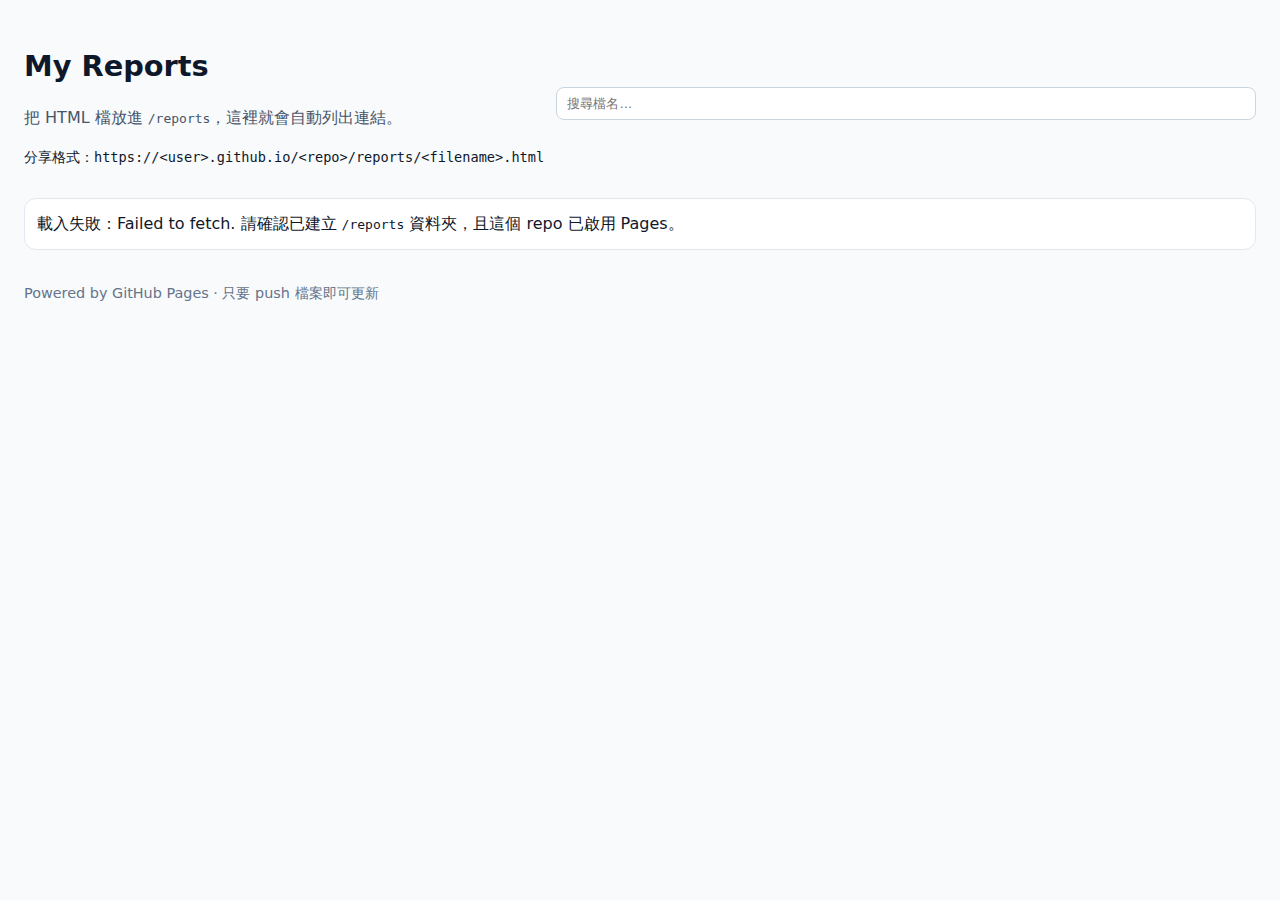
<file: index.html>
<!doctype html>
<html lang="zh-Hant">
<head>
  <meta charset="utf-8">
  <meta name="viewport" content="width=device-width,initial-scale=1">
  <title>My Reports</title>
  <link rel="stylesheet" href="./assets/style.css">
  <meta name="robots" content="index,follow">
</head>
<body>
  <header class="header">
    <div>
      <h1>My Reports</h1>
      <p class="meta">把 HTML 檔放進 <code>/reports</code>，這裡就會自動列出連結。</p>
      <p class="small">分享格式：<code>https://&lt;user&gt;.github.io/&lt;repo&gt;/reports/&lt;filename&gt;.html</code></p>
    </div>
    <div class="search"><input id="q" type="search" placeholder="搜尋檔名…" /></div>
  </header>

  <ul id="list" class="list"><li class="item">載入中…</li></ul>

  <footer>Powered by GitHub Pages · 只要 push 檔案即可更新</footer>

<script>
(function(){
  // Try to auto-detect owner/repo for project pages: https://user.github.io/repo/
  const hostParts = location.hostname.split(".");
  const ownerGuess = hostParts[0];
  const pathParts = location.pathname.split("/").filter(Boolean);
  const repoGuess = pathParts[0] || ""; // works for project pages

  // If auto-detect fails (e.g., user site), you can hardcode here:
  const owner = ownerGuess || "YOUR_GITHUB_USERNAME";
  const repo  = repoGuess  || "YOUR_REPO_NAME";
  const branch = "main";

  const ul = document.getElementById("list");
  const search = document.getElementById("q");

  async function load(){
    try {
      const api = `https://api.github.com/repos/${owner}/${repo}/contents/reports?ref=${branch}`;
      const res = await fetch(api);
      if(!res.ok) throw new Error("GitHub API error: " + res.status);
      const files = await res.json();
      const pages = files.filter(f => f.type === "file" && /\.html?$/i.test(f.name))
                         .sort((a,b)=> a.name.localeCompare(b.name, 'en', {numeric:true}));
      render(pages);
    } catch(e){
      ul.innerHTML = `<li class="item">載入失敗：${e.message}. 請確認已建立 <code>/reports</code> 資料夾，且這個 repo 已啟用 Pages。</li>`;
      console.error(e);
    }
  }

  function render(items){
    const base = location.pathname.replace(/\/$/, "");
    const q = (search.value || "").toLowerCase();
    const filtered = items.filter(x => x.name.toLowerCase().includes(q));
    if(filtered.length === 0){
      ul.innerHTML = '<li class="item">沒有符合的檔案。</li>';
      return;
    }
    ul.innerHTML = "";
    filtered.forEach(f => {
      const li = document.createElement("li");
      li.className = "item";
      const a = document.createElement("a");
      a.href = `${base}/reports/${encodeURIComponent(f.name)}`;
      a.textContent = decodeURIComponent(f.name).replace(/[-_]/g, " ").replace(/\.html?$/i, "");
      const badge = document.createElement("span");
      badge.className = "badge";
      badge.textContent = Math.round((f.size||0)/1024) + " KB";
      li.appendChild(a);
      li.appendChild(badge);
      ul.appendChild(li);
    });
  }

  search.addEventListener("input", ()=>load());
  load();
})();
</script>
</body>
</html>
</file>
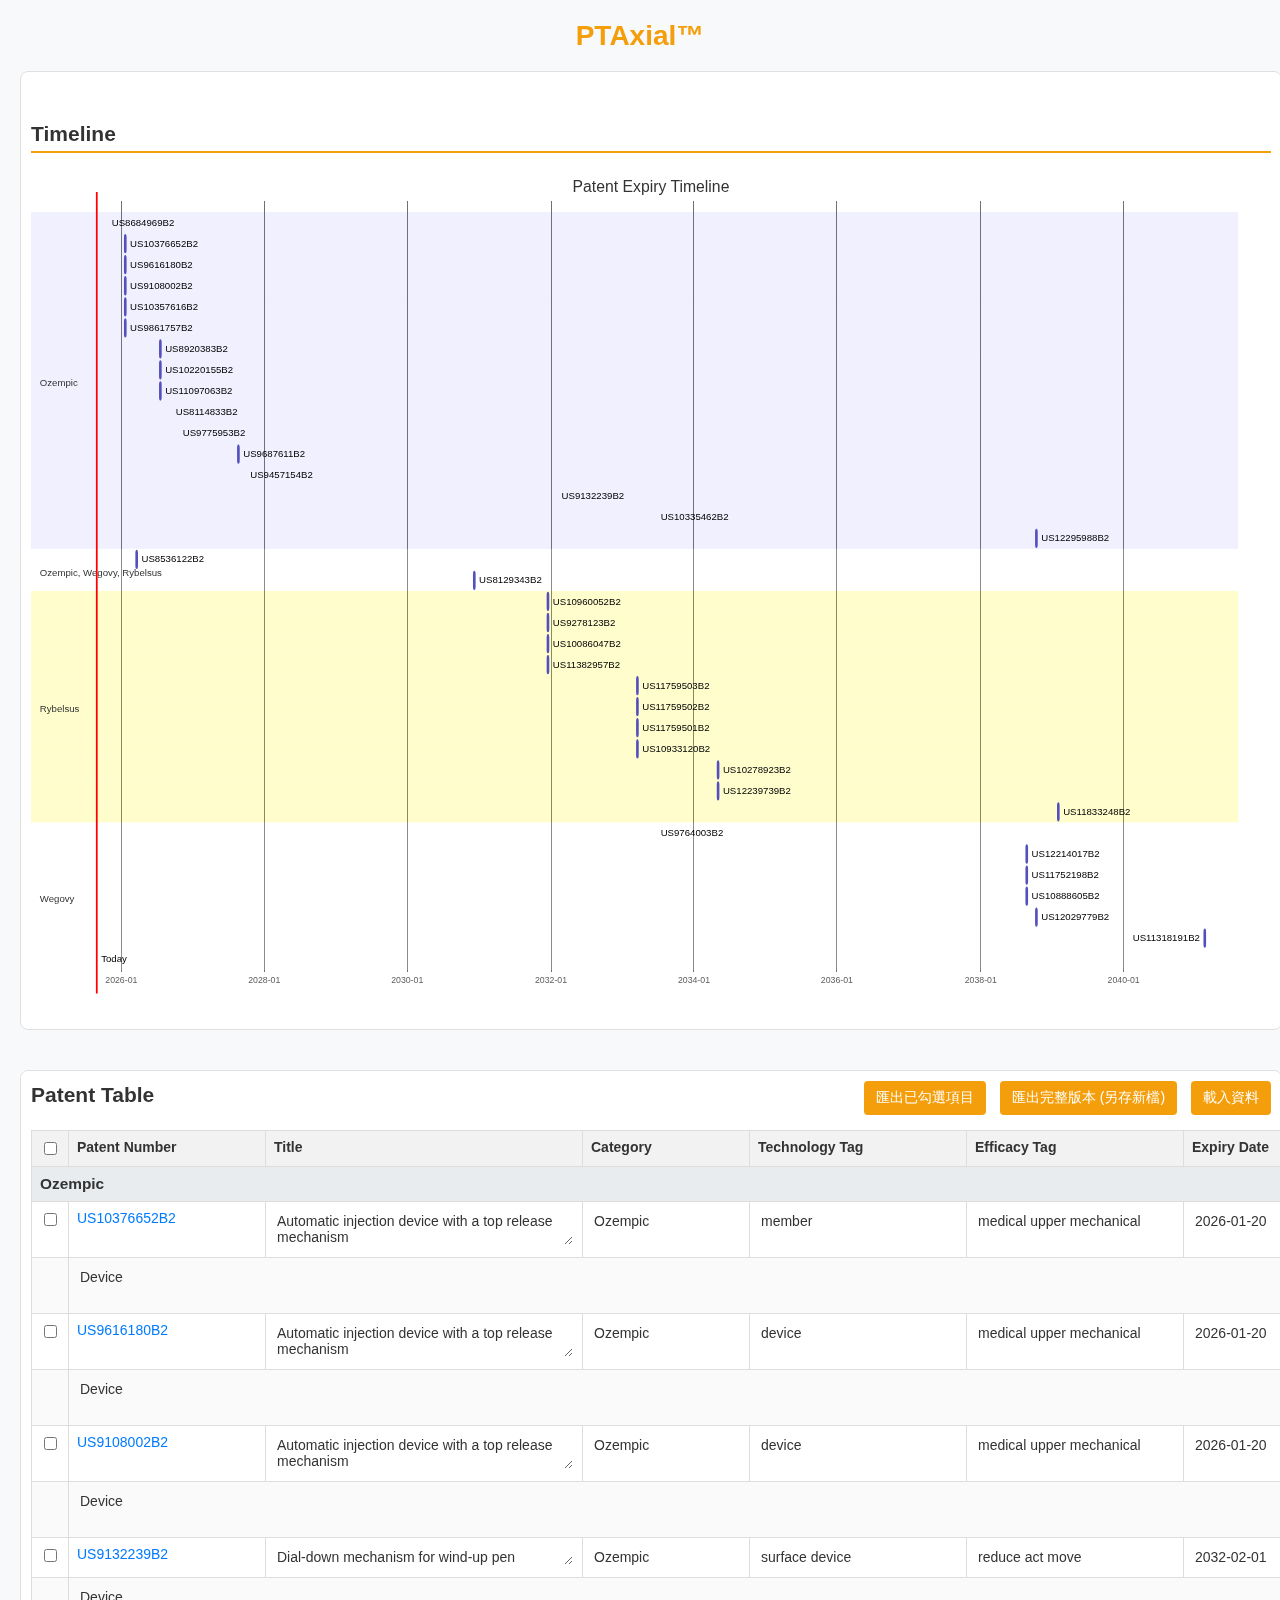
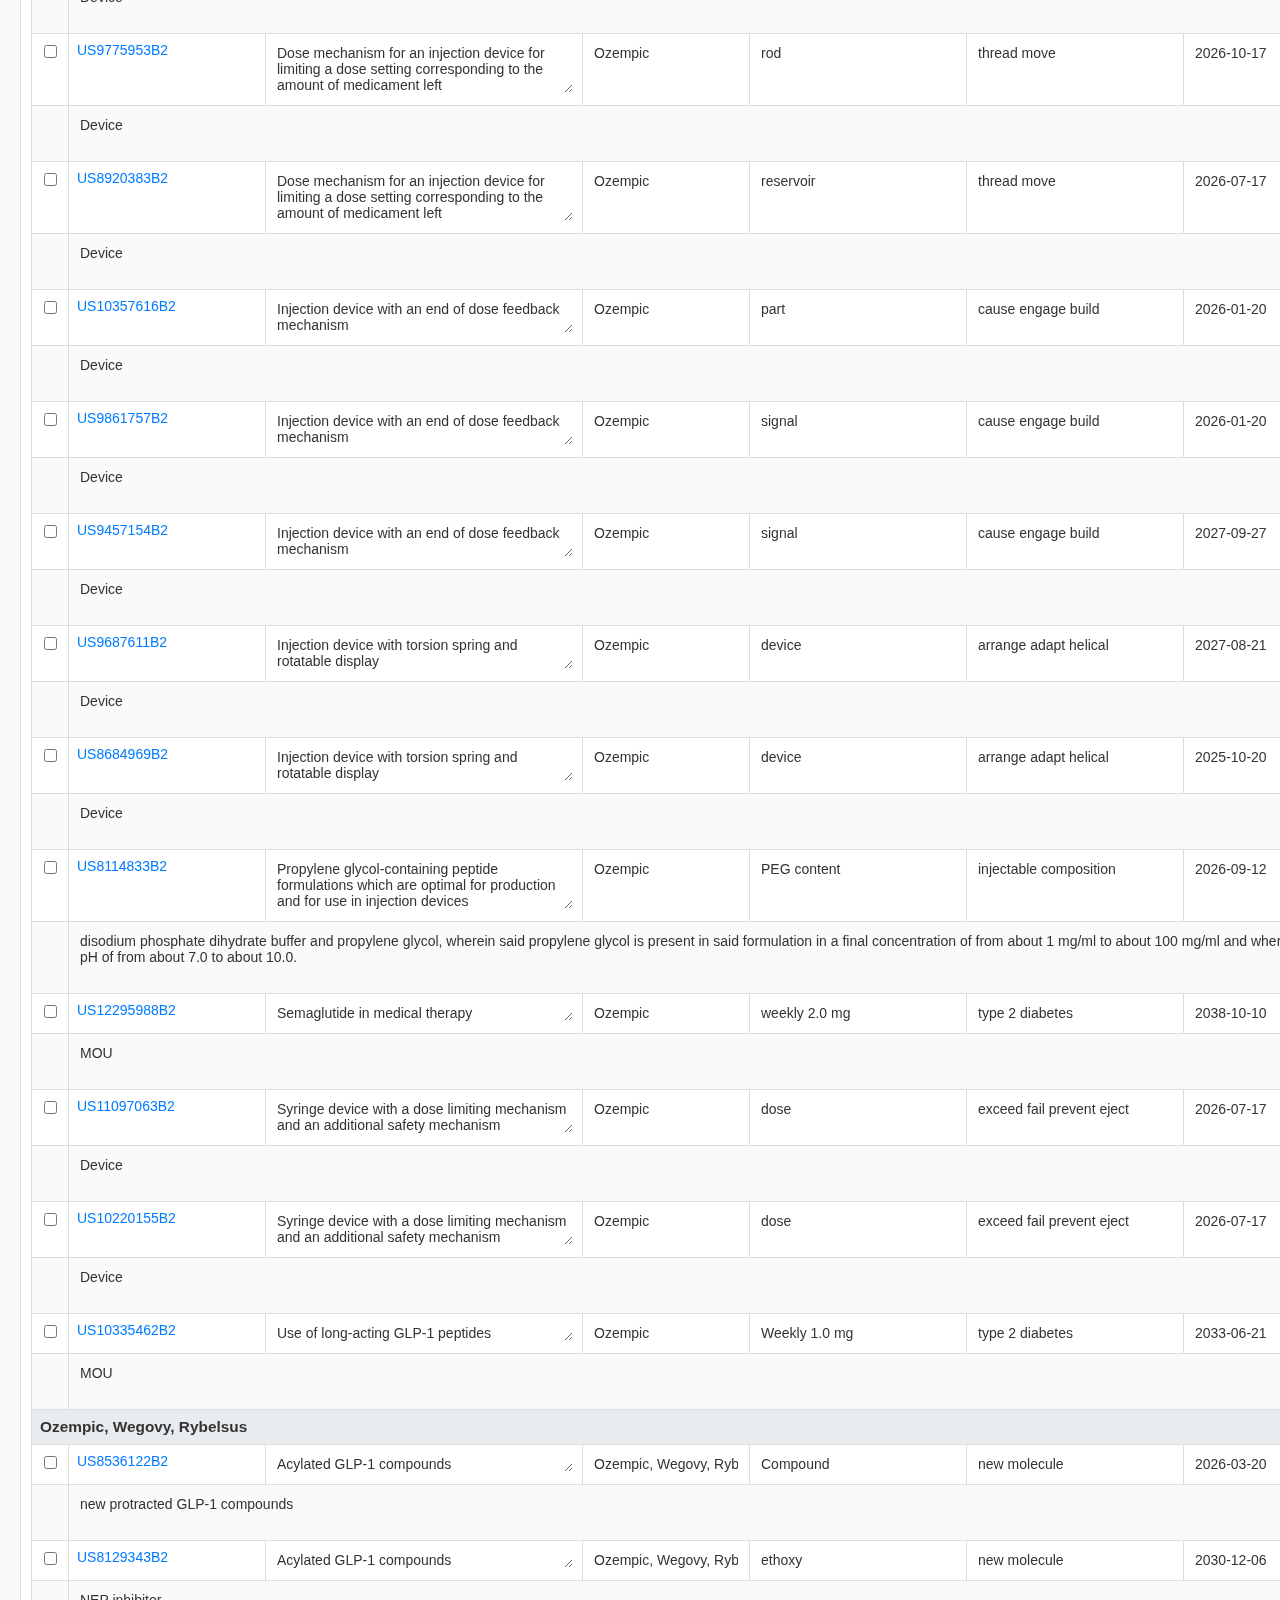
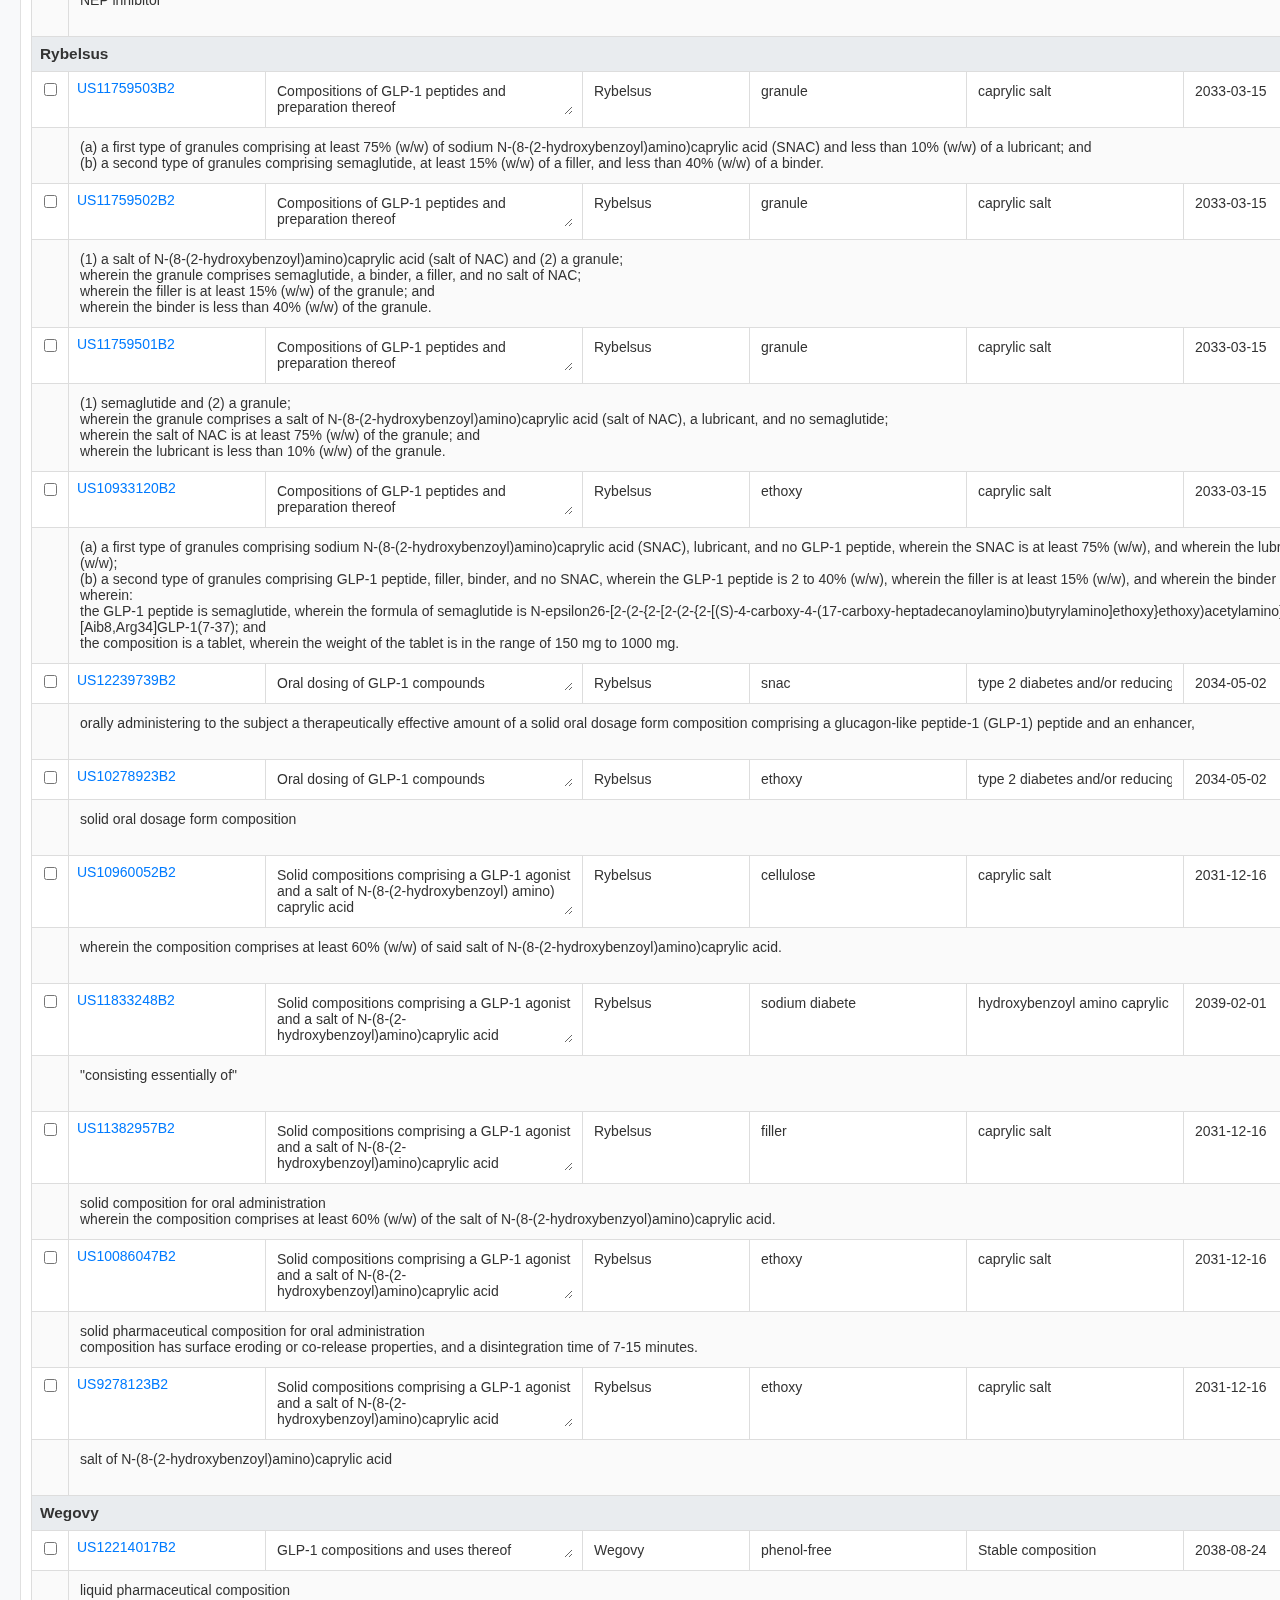
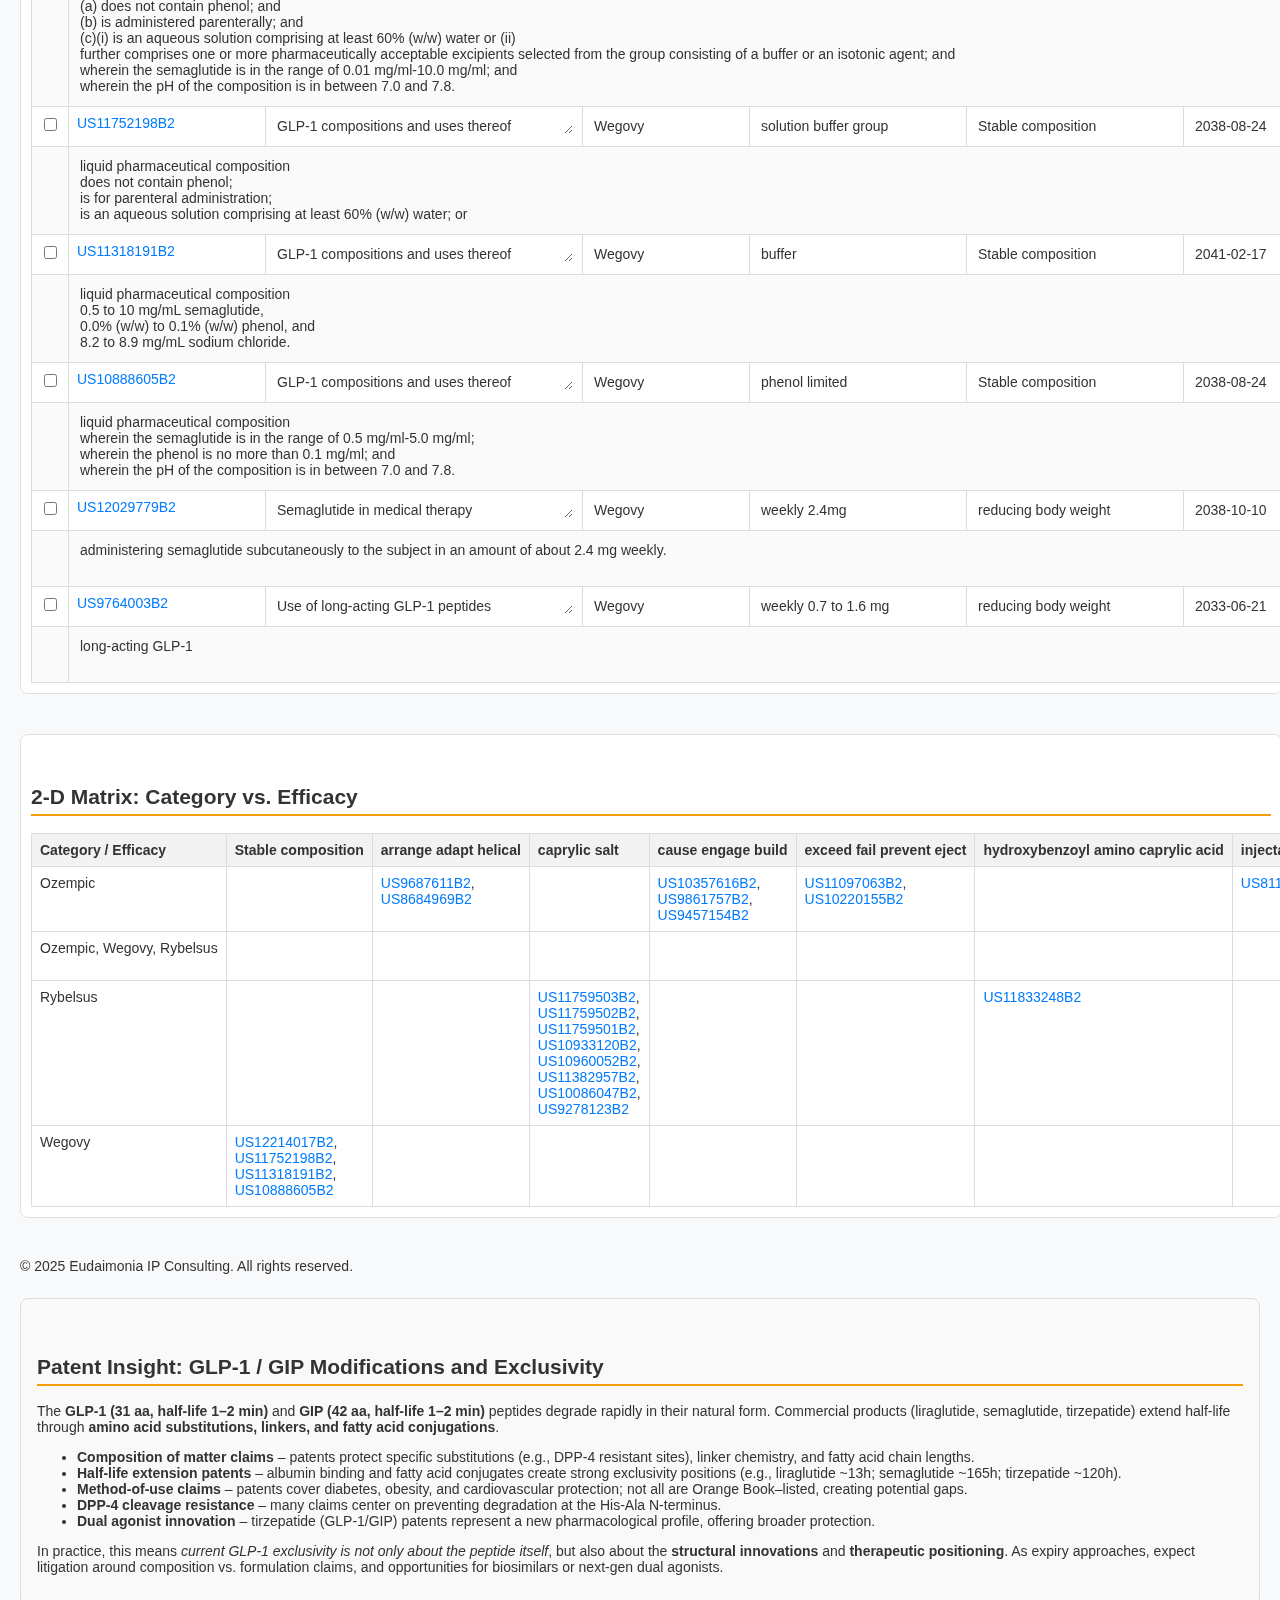
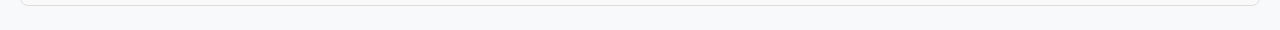
<file: reports/GLP1.html>
<!DOCTYPE html>
<!-- saved from url=(0087)https://flask-service-869582453108.asia-east1.run.app/outputs/patent_patent_report.html -->
<html lang="en"><head><meta http-equiv="Content-Type" content="text/html; charset=UTF-8">
    
    <meta name="viewport" content="width=device-width, initial-scale=1.0">
    <title>Patent Analysis Report</title>
    <script src="./GLP1_files/mermaid.min.js"></script>
    <script>
        mermaid.initialize({ startOnLoad: false, securityLevel: 'loose', gantt: { axisFormat: "%Y-%m" } });
    </script>
    <style>
        body { font-family: -apple-system, BlinkMacSystemFont, "Segoe UI", Roboto, "Helvetica Neue", Arial, sans-serif; margin: 20px; background-color: #f8f9fa; color: #333; font-size: 14px;}
        h1 { font-size: 2em; color: #f59e0b; text-align: center; }
        h2 { color: #333; border-bottom: 2px solid #f59e0b; padding-bottom: 5px; margin-top: 40px; }
        .container { width: 100%; overflow-x: auto; margin-bottom: 40px; border: 1px solid #e0e0e0; padding: 10px; border-radius: 8px; background-color: #ffffff; }
        table { width: 100%; border-collapse: collapse; margin-top: 10px; background: #ffffff; border: 1px solid #ddd; }
        th, td { border: 1px solid #ddd; padding: 8px; text-align: left; vertical-align: top; white-space: nowrap; }
        td.wrap-text { white-space: normal; }
        th { background-color: #f2f2f2; font-weight: bold; }
        tr.category-header > td { background-color: #e9ecef; font-weight: bold; font-size: 1.1em; }
        tr.note-row > td { background-color: #fafafa; }
        a { color: #007bff; text-decoration: none; }
        .controls { display: flex; align-items: center; justify-content: space-between; flex-wrap: wrap; margin-bottom: 15px; }
        .controls h2 { margin: 0; border: none; }
        .controls .button-group button { background-color: #f59e0b; color: white; border: none; padding: 8px 12px; border-radius: 4px; cursor: pointer; font-size: 14px; margin-left: 10px; }
        .controls .button-group button:hover { background-color: #e08e0b; }
        .editable-field, textarea.editable-field {
            border: 1px solid transparent; background-color: transparent; width: 100%;
            padding: 2px; margin: 0; font-size: inherit; font-family: inherit;
            color: inherit; cursor: text; box-sizing: border-box; resize: vertical; overflow: hidden;
        }
        .editable-field:focus, textarea.editable-field:focus {
            border: 1px solid #f59e0b; background-color: #fff; outline: none; box-shadow: 0 0 3px rgba(245, 158, 11, 0.5);
        }
    </style>
</head>
<body>
    <h1>PTAxial™</h1>
    <div class="container"><h2>Timeline</h2><div class="mermaid" data-processed="true"><svg id="mermaid-1756455504181" width="100%" xmlns="http://www.w3.org/2000/svg" xmlns:xlink="http://www.w3.org/1999/xlink" viewBox="0 0 1414 964" style="max-width: 1414px;" role="graphics-document document" aria-roledescription="gantt"><style>#mermaid-1756455504181{font-family:"trebuchet ms",verdana,arial,sans-serif;font-size:16px;fill:#333;}@keyframes edge-animation-frame{from{stroke-dashoffset:0;}}@keyframes dash{to{stroke-dashoffset:0;}}#mermaid-1756455504181 .edge-animation-slow{stroke-dasharray:9,5!important;stroke-dashoffset:900;animation:dash 50s linear infinite;stroke-linecap:round;}#mermaid-1756455504181 .edge-animation-fast{stroke-dasharray:9,5!important;stroke-dashoffset:900;animation:dash 20s linear infinite;stroke-linecap:round;}#mermaid-1756455504181 .error-icon{fill:#552222;}#mermaid-1756455504181 .error-text{fill:#552222;stroke:#552222;}#mermaid-1756455504181 .edge-thickness-normal{stroke-width:1px;}#mermaid-1756455504181 .edge-thickness-thick{stroke-width:3.5px;}#mermaid-1756455504181 .edge-pattern-solid{stroke-dasharray:0;}#mermaid-1756455504181 .edge-thickness-invisible{stroke-width:0;fill:none;}#mermaid-1756455504181 .edge-pattern-dashed{stroke-dasharray:3;}#mermaid-1756455504181 .edge-pattern-dotted{stroke-dasharray:2;}#mermaid-1756455504181 .marker{fill:#333333;stroke:#333333;}#mermaid-1756455504181 .marker.cross{stroke:#333333;}#mermaid-1756455504181 svg{font-family:"trebuchet ms",verdana,arial,sans-serif;font-size:16px;}#mermaid-1756455504181 p{margin:0;}#mermaid-1756455504181 .mermaid-main-font{font-family:"trebuchet ms",verdana,arial,sans-serif;}#mermaid-1756455504181 .exclude-range{fill:#eeeeee;}#mermaid-1756455504181 .section{stroke:none;opacity:0.2;}#mermaid-1756455504181 .section0{fill:rgba(102, 102, 255, 0.49);}#mermaid-1756455504181 .section2{fill:#fff400;}#mermaid-1756455504181 .section1,#mermaid-1756455504181 .section3{fill:white;opacity:0.2;}#mermaid-1756455504181 .sectionTitle0{fill:#333;}#mermaid-1756455504181 .sectionTitle1{fill:#333;}#mermaid-1756455504181 .sectionTitle2{fill:#333;}#mermaid-1756455504181 .sectionTitle3{fill:#333;}#mermaid-1756455504181 .sectionTitle{text-anchor:start;font-family:"trebuchet ms",verdana,arial,sans-serif;}#mermaid-1756455504181 .grid .tick{stroke:lightgrey;opacity:0.8;shape-rendering:crispEdges;}#mermaid-1756455504181 .grid .tick text{font-family:"trebuchet ms",verdana,arial,sans-serif;fill:#333;}#mermaid-1756455504181 .grid path{stroke-width:0;}#mermaid-1756455504181 .today{fill:none;stroke:red;stroke-width:2px;}#mermaid-1756455504181 .task{stroke-width:2;}#mermaid-1756455504181 .taskText{text-anchor:middle;font-family:"trebuchet ms",verdana,arial,sans-serif;}#mermaid-1756455504181 .taskTextOutsideRight{fill:black;text-anchor:start;font-family:"trebuchet ms",verdana,arial,sans-serif;}#mermaid-1756455504181 .taskTextOutsideLeft{fill:black;text-anchor:end;}#mermaid-1756455504181 .task.clickable{cursor:pointer;}#mermaid-1756455504181 .taskText.clickable{cursor:pointer;fill:#003163!important;font-weight:bold;}#mermaid-1756455504181 .taskTextOutsideLeft.clickable{cursor:pointer;fill:#003163!important;font-weight:bold;}#mermaid-1756455504181 .taskTextOutsideRight.clickable{cursor:pointer;fill:#003163!important;font-weight:bold;}#mermaid-1756455504181 .taskText0,#mermaid-1756455504181 .taskText1,#mermaid-1756455504181 .taskText2,#mermaid-1756455504181 .taskText3{fill:white;}#mermaid-1756455504181 .task0,#mermaid-1756455504181 .task1,#mermaid-1756455504181 .task2,#mermaid-1756455504181 .task3{fill:#8a90dd;stroke:#534fbc;}#mermaid-1756455504181 .taskTextOutside0,#mermaid-1756455504181 .taskTextOutside2{fill:black;}#mermaid-1756455504181 .taskTextOutside1,#mermaid-1756455504181 .taskTextOutside3{fill:black;}#mermaid-1756455504181 .active0,#mermaid-1756455504181 .active1,#mermaid-1756455504181 .active2,#mermaid-1756455504181 .active3{fill:#bfc7ff;stroke:#534fbc;}#mermaid-1756455504181 .activeText0,#mermaid-1756455504181 .activeText1,#mermaid-1756455504181 .activeText2,#mermaid-1756455504181 .activeText3{fill:black!important;}#mermaid-1756455504181 .done0,#mermaid-1756455504181 .done1,#mermaid-1756455504181 .done2,#mermaid-1756455504181 .done3{stroke:grey;fill:lightgrey;stroke-width:2;}#mermaid-1756455504181 .doneText0,#mermaid-1756455504181 .doneText1,#mermaid-1756455504181 .doneText2,#mermaid-1756455504181 .doneText3{fill:black!important;}#mermaid-1756455504181 .crit0,#mermaid-1756455504181 .crit1,#mermaid-1756455504181 .crit2,#mermaid-1756455504181 .crit3{stroke:#ff8888;fill:red;stroke-width:2;}#mermaid-1756455504181 .activeCrit0,#mermaid-1756455504181 .activeCrit1,#mermaid-1756455504181 .activeCrit2,#mermaid-1756455504181 .activeCrit3{stroke:#ff8888;fill:#bfc7ff;stroke-width:2;}#mermaid-1756455504181 .doneCrit0,#mermaid-1756455504181 .doneCrit1,#mermaid-1756455504181 .doneCrit2,#mermaid-1756455504181 .doneCrit3{stroke:#ff8888;fill:lightgrey;stroke-width:2;cursor:pointer;shape-rendering:crispEdges;}#mermaid-1756455504181 .milestone{transform:rotate(45deg) scale(0.8,0.8);}#mermaid-1756455504181 .milestoneText{font-style:italic;}#mermaid-1756455504181 .doneCritText0,#mermaid-1756455504181 .doneCritText1,#mermaid-1756455504181 .doneCritText2,#mermaid-1756455504181 .doneCritText3{fill:black!important;}#mermaid-1756455504181 .vert{stroke:navy;}#mermaid-1756455504181 .vertText{font-size:15px;text-anchor:middle;fill:navy!important;}#mermaid-1756455504181 .activeCritText0,#mermaid-1756455504181 .activeCritText1,#mermaid-1756455504181 .activeCritText2,#mermaid-1756455504181 .activeCritText3{fill:black!important;}#mermaid-1756455504181 .titleText{text-anchor:middle;font-size:18px;fill:#333;font-family:"trebuchet ms",verdana,arial,sans-serif;}#mermaid-1756455504181 :root{--mermaid-font-family:"trebuchet ms",verdana,arial,sans-serif;}</style><g></g><g class="grid" transform="translate(75, 914)" fill="none" font-size="10" font-family="sans-serif" text-anchor="middle"><path class="domain" stroke="currentColor" d="M0,-879V0H1264V-879"></path><g class="tick" opacity="1" transform="translate(28,0)"><line stroke="currentColor" y2="-879"></line><text fill="#000" y="3" dy="1em" stroke="none" font-size="10" style="text-anchor: middle;">2026-01</text></g><g class="tick" opacity="1" transform="translate(191,0)"><line stroke="currentColor" y2="-879"></line><text fill="#000" y="3" dy="1em" stroke="none" font-size="10" style="text-anchor: middle;">2028-01</text></g><g class="tick" opacity="1" transform="translate(354,0)"><line stroke="currentColor" y2="-879"></line><text fill="#000" y="3" dy="1em" stroke="none" font-size="10" style="text-anchor: middle;">2030-01</text></g><g class="tick" opacity="1" transform="translate(518,0)"><line stroke="currentColor" y2="-879"></line><text fill="#000" y="3" dy="1em" stroke="none" font-size="10" style="text-anchor: middle;">2032-01</text></g><g class="tick" opacity="1" transform="translate(681,0)"><line stroke="currentColor" y2="-879"></line><text fill="#000" y="3" dy="1em" stroke="none" font-size="10" style="text-anchor: middle;">2034-01</text></g><g class="tick" opacity="1" transform="translate(844,0)"><line stroke="currentColor" y2="-879"></line><text fill="#000" y="3" dy="1em" stroke="none" font-size="10" style="text-anchor: middle;">2036-01</text></g><g class="tick" opacity="1" transform="translate(1008,0)"><line stroke="currentColor" y2="-879"></line><text fill="#000" y="3" dy="1em" stroke="none" font-size="10" style="text-anchor: middle;">2038-01</text></g><g class="tick" opacity="1" transform="translate(1171,0)"><line stroke="currentColor" y2="-879"></line><text fill="#000" y="3" dy="1em" stroke="none" font-size="10" style="text-anchor: middle;">2040-01</text></g></g><g><rect x="0" y="888" width="1376.5" height="24" class="section section3"></rect><rect x="0" y="48" width="1376.5" height="24" class="section section0"></rect><rect x="0" y="72" width="1376.5" height="24" class="section section0"></rect><rect x="0" y="96" width="1376.5" height="24" class="section section0"></rect><rect x="0" y="120" width="1376.5" height="24" class="section section0"></rect><rect x="0" y="144" width="1376.5" height="24" class="section section0"></rect><rect x="0" y="168" width="1376.5" height="24" class="section section0"></rect><rect x="0" y="432" width="1376.5" height="24" class="section section1"></rect><rect x="0" y="192" width="1376.5" height="24" class="section section0"></rect><rect x="0" y="216" width="1376.5" height="24" class="section section0"></rect><rect x="0" y="240" width="1376.5" height="24" class="section section0"></rect><rect x="0" y="264" width="1376.5" height="24" class="section section0"></rect><rect x="0" y="288" width="1376.5" height="24" class="section section0"></rect><rect x="0" y="312" width="1376.5" height="24" class="section section0"></rect><rect x="0" y="336" width="1376.5" height="24" class="section section0"></rect><rect x="0" y="456" width="1376.5" height="24" class="section section1"></rect><rect x="0" y="480" width="1376.5" height="24" class="section section2"></rect><rect x="0" y="504" width="1376.5" height="24" class="section section2"></rect><rect x="0" y="528" width="1376.5" height="24" class="section section2"></rect><rect x="0" y="552" width="1376.5" height="24" class="section section2"></rect><rect x="0" y="360" width="1376.5" height="24" class="section section0"></rect><rect x="0" y="576" width="1376.5" height="24" class="section section2"></rect><rect x="0" y="600" width="1376.5" height="24" class="section section2"></rect><rect x="0" y="624" width="1376.5" height="24" class="section section2"></rect><rect x="0" y="648" width="1376.5" height="24" class="section section2"></rect><rect x="0" y="384" width="1376.5" height="24" class="section section0"></rect><rect x="0" y="744" width="1376.5" height="24" class="section section3"></rect><rect x="0" y="672" width="1376.5" height="24" class="section section2"></rect><rect x="0" y="696" width="1376.5" height="24" class="section section2"></rect><rect x="0" y="768" width="1376.5" height="24" class="section section3"></rect><rect x="0" y="792" width="1376.5" height="24" class="section section3"></rect><rect x="0" y="816" width="1376.5" height="24" class="section section3"></rect><rect x="0" y="408" width="1376.5" height="24" class="section section0"></rect><rect x="0" y="840" width="1376.5" height="24" class="section section3"></rect><rect x="0" y="720" width="1376.5" height="24" class="section section2"></rect><rect x="0" y="864" width="1376.5" height="24" class="section section3"></rect></g><g><rect id="task36" rx="3" ry="3" x="75" y="890" width="0" height="20" transform-origin="75px 900px" class="task active3 "></rect><rect id="task1" rx="3" ry="3" x="87" y="50" width="0" height="20" transform-origin="87px 60px" class="task active0 "></rect><rect id="task2" rx="3" ry="3" x="107" y="74" width="1" height="20" transform-origin="107.5px 84px" class="task active0 "></rect><rect id="task3" rx="3" ry="3" x="107" y="98" width="1" height="20" transform-origin="107.5px 108px" class="task active0 "></rect><rect id="task4" rx="3" ry="3" x="107" y="122" width="1" height="20" transform-origin="107.5px 132px" class="task active0 "></rect><rect id="task5" rx="3" ry="3" x="107" y="146" width="1" height="20" transform-origin="107.5px 156px" class="task active0 "></rect><rect id="task6" rx="3" ry="3" x="107" y="170" width="1" height="20" transform-origin="107.5px 180px" class="task active0 "></rect><rect id="task17" rx="3" ry="3" x="120" y="434" width="1" height="20" transform-origin="120.5px 444px" class="task active1 "></rect><rect id="task7" rx="3" ry="3" x="147" y="194" width="1" height="20" transform-origin="147.5px 204px" class="task active0 "></rect><rect id="task8" rx="3" ry="3" x="147" y="218" width="1" height="20" transform-origin="147.5px 228px" class="task active0 "></rect><rect id="task9" rx="3" ry="3" x="147" y="242" width="1" height="20" transform-origin="147.5px 252px" class="task active0 "></rect><rect id="task10" rx="3" ry="3" x="160" y="266" width="0" height="20" transform-origin="160px 276px" class="task active0 "></rect><rect id="task11" rx="3" ry="3" x="168" y="290" width="0" height="20" transform-origin="168px 300px" class="task active0 "></rect><rect id="task12" rx="3" ry="3" x="236" y="314" width="1" height="20" transform-origin="236.5px 324px" class="task active0 "></rect><rect id="task13" rx="3" ry="3" x="245" y="338" width="0" height="20" transform-origin="245px 348px" class="task active0 "></rect><rect id="task18" rx="3" ry="3" x="505" y="458" width="1" height="20" transform-origin="505.5px 468px" class="task active1 "></rect><rect id="task19" rx="3" ry="3" x="589" y="482" width="1" height="20" transform-origin="589.5px 492px" class="task active2 "></rect><rect id="task20" rx="3" ry="3" x="589" y="506" width="1" height="20" transform-origin="589.5px 516px" class="task active2 "></rect><rect id="task21" rx="3" ry="3" x="589" y="530" width="1" height="20" transform-origin="589.5px 540px" class="task active2 "></rect><rect id="task22" rx="3" ry="3" x="589" y="554" width="1" height="20" transform-origin="589.5px 564px" class="task active2 "></rect><rect id="task14" rx="3" ry="3" x="600" y="362" width="0" height="20" transform-origin="600px 372px" class="task active0 "></rect><rect id="task23" rx="3" ry="3" x="691" y="578" width="1" height="20" transform-origin="691.5px 588px" class="task active2 "></rect><rect id="task24" rx="3" ry="3" x="691" y="602" width="1" height="20" transform-origin="691.5px 612px" class="task active2 "></rect><rect id="task25" rx="3" ry="3" x="691" y="626" width="1" height="20" transform-origin="691.5px 636px" class="task active2 "></rect><rect id="task26" rx="3" ry="3" x="691" y="650" width="1" height="20" transform-origin="691.5px 660px" class="task active2 "></rect><rect id="task15" rx="3" ry="3" x="713" y="386" width="0" height="20" transform-origin="713px 396px" class="task active0 "></rect><rect id="task30" rx="3" ry="3" x="713" y="746" width="0" height="20" transform-origin="713px 756px" class="task active3 "></rect><rect id="task27" rx="3" ry="3" x="783" y="674" width="1" height="20" transform-origin="783.5px 684px" class="task active2 "></rect><rect id="task28" rx="3" ry="3" x="783" y="698" width="1" height="20" transform-origin="783.5px 708px" class="task active2 "></rect><rect id="task31" rx="3" ry="3" x="1135" y="770" width="1" height="20" transform-origin="1135.5px 780px" class="task active3 "></rect><rect id="task32" rx="3" ry="3" x="1135" y="794" width="1" height="20" transform-origin="1135.5px 804px" class="task active3 "></rect><rect id="task33" rx="3" ry="3" x="1135" y="818" width="1" height="20" transform-origin="1135.5px 828px" class="task active3 "></rect><rect id="task16" rx="3" ry="3" x="1146" y="410" width="1" height="20" transform-origin="1146.5px 420px" class="task active0 "></rect><rect id="task34" rx="3" ry="3" x="1146" y="842" width="1" height="20" transform-origin="1146.5px 852px" class="task active3 "></rect><rect id="task29" rx="3" ry="3" x="1171" y="722" width="1" height="20" transform-origin="1171.5px 732px" class="task active2 "></rect><rect id="task35" rx="3" ry="3" x="1338" y="866" width="1" height="20" transform-origin="1338.5px 876px" class="task active3 "></rect><text id="task36-text" font-size="11" x="80" y="903.5" text-height="20" class=" taskTextOutsideRight taskTextOutside3 activeText3 width-28.24721908569336">Today </text><text id="task1-text" font-size="11" x="92" y="63.5" text-height="20" class=" taskTextOutsideRight taskTextOutside0 activeText0 width-64.77717590332031">US8684969B2 </text><text id="task2-text" font-size="11" x="113" y="87.5" text-height="20" class=" taskTextOutsideRight taskTextOutside0 activeText0 width-70.53992462158203">US10376652B2 </text><text id="task3-text" font-size="11" x="113" y="111.5" text-height="20" class=" taskTextOutsideRight taskTextOutside0 activeText0 width-64.77717590332031">US9616180B2 </text><text id="task4-text" font-size="11" x="113" y="135.5" text-height="20" class=" taskTextOutsideRight taskTextOutside0 activeText0 width-64.77717590332031">US9108002B2 </text><text id="task5-text" font-size="11" x="113" y="159.5" text-height="20" class=" taskTextOutsideRight taskTextOutside0 activeText0 width-70.53992462158203">US10357616B2 </text><text id="task6-text" font-size="11" x="113" y="183.5" text-height="20" class=" taskTextOutsideRight taskTextOutside0 activeText0 width-64.77717590332031">US9861757B2 </text><text id="task17-text" font-size="11" x="126" y="447.5" text-height="20" class=" taskTextOutsideRight taskTextOutside1 activeText1 width-64.77717590332031">US8536122B2 </text><text id="task7-text" font-size="11" x="153" y="207.5" text-height="20" class=" taskTextOutsideRight taskTextOutside0 activeText0 width-64.77716827392578">US8920383B2 </text><text id="task8-text" font-size="11" x="153" y="231.5" text-height="20" class=" taskTextOutsideRight taskTextOutside0 activeText0 width-70.53990936279297">US10220155B2 </text><text id="task9-text" font-size="11" x="153" y="255.5" text-height="20" class=" taskTextOutsideRight taskTextOutside0 activeText0 width-70.53990936279297">US11097063B2 </text><text id="task10-text" font-size="11" x="165" y="279.5" text-height="20" class=" taskTextOutsideRight taskTextOutside0 activeText0 width-64.77717590332031">US8114833B2 </text><text id="task11-text" font-size="11" x="173" y="303.5" text-height="20" class=" taskTextOutsideRight taskTextOutside0 activeText0 width-64.77717590332031">US9775953B2 </text><text id="task12-text" font-size="11" x="242" y="327.5" text-height="20" class=" taskTextOutsideRight taskTextOutside0 activeText0 width-64.77717590332031">US9687611B2 </text><text id="task13-text" font-size="11" x="250" y="351.5" text-height="20" class=" taskTextOutsideRight taskTextOutside0 activeText0 width-64.77717590332031">US9457154B2 </text><text id="task18-text" font-size="11" x="511" y="471.5" text-height="20" class=" taskTextOutsideRight taskTextOutside1 activeText1 width-64.77717590332031">US8129343B2 </text><text id="task19-text" font-size="11" x="595" y="495.5" text-height="20" class=" taskTextOutsideRight taskTextOutside2 activeText2 width-70.53996276855469">US10960052B2 </text><text id="task20-text" font-size="11" x="595" y="519.5" text-height="20" class=" taskTextOutsideRight taskTextOutside2 activeText2 width-64.77721405029297">US9278123B2 </text><text id="task21-text" font-size="11" x="595" y="543.5" text-height="20" class=" taskTextOutsideRight taskTextOutside2 activeText2 width-70.53996276855469">US10086047B2 </text><text id="task22-text" font-size="11" x="595" y="567.5" text-height="20" class=" taskTextOutsideRight taskTextOutside2 activeText2 width-70.53996276855469">US11382957B2 </text><text id="task14-text" font-size="11" x="605" y="375.5" text-height="20" class=" taskTextOutsideRight taskTextOutside0 activeText0 width-64.77713775634766">US9132239B2 </text><text id="task23-text" font-size="11" x="697" y="591.5" text-height="20" class=" taskTextOutsideRight taskTextOutside2 activeText2 width-70.53992462158203">US11759503B2 </text><text id="task24-text" font-size="11" x="697" y="615.5" text-height="20" class=" taskTextOutsideRight taskTextOutside2 activeText2 width-70.53992462158203">US11759502B2 </text><text id="task25-text" font-size="11" x="697" y="639.5" text-height="20" class=" taskTextOutsideRight taskTextOutside2 activeText2 width-70.53992462158203">US11759501B2 </text><text id="task26-text" font-size="11" x="697" y="663.5" text-height="20" class=" taskTextOutsideRight taskTextOutside2 activeText2 width-70.53992462158203">US10933120B2 </text><text id="task15-text" font-size="11" x="718" y="399.5" text-height="20" class=" taskTextOutsideRight taskTextOutside0 activeText0 width-70.53992462158203">US10335462B2 </text><text id="task30-text" font-size="11" x="718" y="759.5" text-height="20" class=" taskTextOutsideRight taskTextOutside3 activeText3 width-64.77717590332031">US9764003B2 </text><text id="task27-text" font-size="11" x="789" y="687.5" text-height="20" class=" taskTextOutsideRight taskTextOutside2 activeText2 width-70.53992462158203">US10278923B2 </text><text id="task28-text" font-size="11" x="789" y="711.5" text-height="20" class=" taskTextOutsideRight taskTextOutside2 activeText2 width-70.53992462158203">US12239739B2 </text><text id="task31-text" font-size="11" x="1141" y="783.5" text-height="20" class=" taskTextOutsideRight taskTextOutside3 activeText3 width-70.53992462158203">US12214017B2 </text><text id="task32-text" font-size="11" x="1141" y="807.5" text-height="20" class=" taskTextOutsideRight taskTextOutside3 activeText3 width-70.53992462158203">US11752198B2 </text><text id="task33-text" font-size="11" x="1141" y="831.5" text-height="20" class=" taskTextOutsideRight taskTextOutside3 activeText3 width-70.53992462158203">US10888605B2 </text><text id="task16-text" font-size="11" x="1152" y="423.5" text-height="20" class=" taskTextOutsideRight taskTextOutside0 activeText0 width-70.53992462158203">US12295988B2 </text><text id="task34-text" font-size="11" x="1152" y="855.5" text-height="20" class=" taskTextOutsideRight taskTextOutside3 activeText3 width-70.53992462158203">US12029779B2 </text><text id="task29-text" font-size="11" x="1177" y="735.5" text-height="20" class=" taskTextOutsideRight taskTextOutside2 activeText2 width-70.53992462158203">US11833248B2 </text><text id="task35-text" font-size="11" x="1333" y="879.5" text-height="20" class=" taskTextOutsideLeft taskTextOutside3 activeText3">US11318191B2 </text></g><g><text dy="0em" x="10" y="242" font-size="11" class="sectionTitle sectionTitle0"><tspan alignment-baseline="central" x="10">Ozempic</tspan></text><text dy="0em" x="10" y="458" font-size="11" class="sectionTitle sectionTitle1"><tspan alignment-baseline="central" x="10">Ozempic, Wegovy, Rybelsus</tspan></text><text dy="0em" x="10" y="614" font-size="11" class="sectionTitle sectionTitle2"><tspan alignment-baseline="central" x="10">Rybelsus</tspan></text><text dy="0em" x="10" y="830" font-size="11" class="sectionTitle sectionTitle3"><tspan alignment-baseline="central" x="10">Wegovy</tspan></text></g><g class="today"><line x1="75" x2="75" y1="25" y2="939" class="today" style="stroke:red;stroke-width:2px"></line></g><text x="707" y="25" class="titleText">Patent Expiry Timeline</text></svg></div></div>
    <div class="container">
        <div class="controls">
            <h2>Patent Table</h2>
            <div class="button-group">
                <button onclick="exportSelectedDataToCSV()" title="只匯出打勾的項目，方便分享與局部處理">匯出已勾選項目</button>
                <button onclick="exportFullVersionToCSV()" title="匯出整份報告的當前狀態，作為新版本存檔">匯出完整版本 (另存新檔)</button>
                <button onclick="document.getElementById(&#39;fileInput&#39;).click()">載入資料</button>
                <input type="file" id="fileInput" style="display: none;" onchange="loadDataFromCSV(event)" accept=".csv">
            </div>
        </div>
        <table id="patent-data-table">
            <thead>
                <tr>
                    <th style="width: 40px;"><input type="checkbox" id="select-all-checkbox" title="全選/取消全選"></th>
                    <th style="min-width: 180px;">Patent Number</th>
                    <th style="min-width: 300px;">Title</th>
                    <th style="min-width: 150px;">Category</th>
                    <th style="min-width: 200px;">Technology Tag</th>
                    <th style="min-width: 200px;">Efficacy Tag</th>
                    <th style="min-width: 120px;">Expiry Date</th>
                    <th style="min-width: 120px;">PTA Extension</th>
                </tr>
            </thead>
            <tbody>
<tr class="category-header"><td colspan="8"><strong>Ozempic</strong></td></tr>
        <tr data-patent-number="US10376652B2">
            <td><input type="checkbox" class="export-checkbox"></td>
            <td><a href="https://patents.google.com/patent/US10376652B2" target="_blank">US10376652B2</a></td>
            <td class="wrap-text"><textarea rows="1" class="editable-field" data-column="Title" style="height: 38px;">Automatic injection device with a top release mechanism</textarea></td>
            <td class="wrap-text"><input type="text" class="editable-field" data-column="Category" value="Ozempic"></td>
            <td class="wrap-text"><input type="text" class="editable-field" data-column="Technology Tag" value="member"></td>
            <td class="wrap-text"><input type="text" class="editable-field" data-column="Efficacy Tag" value="medical upper mechanical"></td>
            <td><input type="text" class="editable-field" data-column="Expiry Date" value="2026-01-20"></td>
            <td><input type="text" class="editable-field" data-column="PTA Extension" value="ck"></td>
        </tr>
        <tr class="note-row" data-patent-number="US10376652B2">
            <td style="display:none;">
                <input type="hidden" class="editable-field" data-column="Patent Number" value="US10376652B2">
                <input type="hidden" class="editable-field" data-column="Classification Tag" value="nan">
                <input type="hidden" class="editable-field" data-column="Application Date" value="2017-02-24">
                <input type="hidden" class="editable-field" data-column="Is Terminal Disclaimer" value="False">
                <input type="hidden" class="editable-field" data-column="Abstract" value="The present invention relates to a handheld mechanical injection device by which set doses of a liquid medicament can be injected from a medical reservoir. The medicament is expelled through an injection needle by release of a power reservoir in the device, the power reservoir being fully or partially released by actuation of a user operable release member being positioned at or near an upper end of the injection device, the upper end being that end of the injection device which is opposite the injection needle.">
            </td>
            <td></td>
            <td colspan="7"><textarea rows="2" class="editable-field" data-column="Note" placeholder="點此輸入註解..." style="height: 38px;">Device</textarea></td>
        </tr>
    
        <tr data-patent-number="US9616180B2">
            <td><input type="checkbox" class="export-checkbox"></td>
            <td><a href="https://patents.google.com/patent/US9616180B2" target="_blank">US9616180B2</a></td>
            <td class="wrap-text"><textarea rows="1" class="editable-field" data-column="Title" style="height: 38px;">Automatic injection device with a top release mechanism</textarea></td>
            <td class="wrap-text"><input type="text" class="editable-field" data-column="Category" value="Ozempic"></td>
            <td class="wrap-text"><input type="text" class="editable-field" data-column="Technology Tag" value="device"></td>
            <td class="wrap-text"><input type="text" class="editable-field" data-column="Efficacy Tag" value="medical upper mechanical"></td>
            <td><input type="text" class="editable-field" data-column="Expiry Date" value="2026-01-20"></td>
            <td><input type="text" class="editable-field" data-column="PTA Extension" value="ck"></td>
        </tr>
        <tr class="note-row" data-patent-number="US9616180B2">
            <td style="display:none;">
                <input type="hidden" class="editable-field" data-column="Patent Number" value="US9616180B2">
                <input type="hidden" class="editable-field" data-column="Classification Tag" value="nan">
                <input type="hidden" class="editable-field" data-column="Application Date" value="2015-07-13">
                <input type="hidden" class="editable-field" data-column="Is Terminal Disclaimer" value="False">
                <input type="hidden" class="editable-field" data-column="Abstract" value="The present invention relates to a handheld mechanical injection device by which set doses of a liquid medicament can be injected from a medical reservoir. The medicament is expelled through an injection needle by release of a power reservoir in the device, the power reservoir being fully or partially released by actuation of a user operable release member being positioned at or near an upper end of the injection device, the upper end being that end of the injection device which is opposite the injection needle.">
            </td>
            <td></td>
            <td colspan="7"><textarea rows="2" class="editable-field" data-column="Note" placeholder="點此輸入註解..." style="height: 38px;">Device</textarea></td>
        </tr>
    
        <tr data-patent-number="US9108002B2">
            <td><input type="checkbox" class="export-checkbox"></td>
            <td><a href="https://patents.google.com/patent/US9108002B2" target="_blank">US9108002B2</a></td>
            <td class="wrap-text"><textarea rows="1" class="editable-field" data-column="Title" style="height: 38px;">Automatic injection device with a top release mechanism</textarea></td>
            <td class="wrap-text"><input type="text" class="editable-field" data-column="Category" value="Ozempic"></td>
            <td class="wrap-text"><input type="text" class="editable-field" data-column="Technology Tag" value="device"></td>
            <td class="wrap-text"><input type="text" class="editable-field" data-column="Efficacy Tag" value="medical upper mechanical"></td>
            <td><input type="text" class="editable-field" data-column="Expiry Date" value="2026-01-20"></td>
            <td><input type="text" class="editable-field" data-column="PTA Extension" value="ck"></td>
        </tr>
        <tr class="note-row" data-patent-number="US9108002B2">
            <td style="display:none;">
                <input type="hidden" class="editable-field" data-column="Patent Number" value="US9108002B2">
                <input type="hidden" class="editable-field" data-column="Classification Tag" value="nan">
                <input type="hidden" class="editable-field" data-column="Application Date" value="2011-12-15">
                <input type="hidden" class="editable-field" data-column="Is Terminal Disclaimer" value="False">
                <input type="hidden" class="editable-field" data-column="Abstract" value="The present invention relates to a handheld mechanical injection device by which set doses of a liquid medicament can be injected from a medical reservoir. The medicament is expelled through an injection needle by release of a power reservoir in the device, the power reservoir being fully or partially released by actuation of a user operable release member being positioned at or near an upper end of the injection device, the upper end being that end of the injection device which is opposite the injection needle.">
            </td>
            <td></td>
            <td colspan="7"><textarea rows="2" class="editable-field" data-column="Note" placeholder="點此輸入註解..." style="height: 38px;">Device</textarea></td>
        </tr>
    
        <tr data-patent-number="US9132239B2">
            <td><input type="checkbox" class="export-checkbox"></td>
            <td><a href="https://patents.google.com/patent/US9132239B2" target="_blank">US9132239B2</a></td>
            <td class="wrap-text"><textarea rows="1" class="editable-field" data-column="Title" style="height: 21px;">Dial-down mechanism for wind-up pen</textarea></td>
            <td class="wrap-text"><input type="text" class="editable-field" data-column="Category" value="Ozempic"></td>
            <td class="wrap-text"><input type="text" class="editable-field" data-column="Technology Tag" value="surface device"></td>
            <td class="wrap-text"><input type="text" class="editable-field" data-column="Efficacy Tag" value="reduce act move"></td>
            <td><input type="text" class="editable-field" data-column="Expiry Date" value="2032-02-01"></td>
            <td><input type="text" class="editable-field" data-column="PTA Extension" value="Adjusted"></td>
        </tr>
        <tr class="note-row" data-patent-number="US9132239B2">
            <td style="display:none;">
                <input type="hidden" class="editable-field" data-column="Patent Number" value="US9132239B2">
                <input type="hidden" class="editable-field" data-column="Classification Tag" value="nan">
                <input type="hidden" class="editable-field" data-column="Application Date" value="2009-10-21">
                <input type="hidden" class="editable-field" data-column="Is Terminal Disclaimer" value="False">
                <input type="hidden" class="editable-field" data-column="Abstract" value="The present invention relates to a dial-down mechanism for an injection device comprising a torsion spring for assisting injection of a dose of medicament from the injection device, the dial-down mechanism comprising a ratchet arm (21) engaging a ring element (10) and a reset element (30) which acts on a knob located on the periphery of the ratchet arm (21) to move the ratchet arm (21) out of engagement with the ring element (10) in order to allow the set dose to be reduced.">
            </td>
            <td></td>
            <td colspan="7"><textarea rows="2" class="editable-field" data-column="Note" placeholder="點此輸入註解..." style="height: 38px;">Device</textarea></td>
        </tr>
    
        <tr data-patent-number="US9775953B2">
            <td><input type="checkbox" class="export-checkbox"></td>
            <td><a href="https://patents.google.com/patent/US9775953B2" target="_blank">US9775953B2</a></td>
            <td class="wrap-text"><textarea rows="1" class="editable-field" data-column="Title" style="height: 55px;">Dose mechanism for an injection device for limiting a dose setting corresponding to the amount of medicament left</textarea></td>
            <td class="wrap-text"><input type="text" class="editable-field" data-column="Category" value="Ozempic"></td>
            <td class="wrap-text"><input type="text" class="editable-field" data-column="Technology Tag" value="rod"></td>
            <td class="wrap-text"><input type="text" class="editable-field" data-column="Efficacy Tag" value="thread move"></td>
            <td><input type="text" class="editable-field" data-column="Expiry Date" value="2026-10-17"></td>
            <td><input type="text" class="editable-field" data-column="PTA Extension" value="Adjusted"></td>
        </tr>
        <tr class="note-row" data-patent-number="US9775953B2">
            <td style="display:none;">
                <input type="hidden" class="editable-field" data-column="Patent Number" value="US9775953B2">
                <input type="hidden" class="editable-field" data-column="Classification Tag" value="nan">
                <input type="hidden" class="editable-field" data-column="Application Date" value="2014-11-21">
                <input type="hidden" class="editable-field" data-column="Is Terminal Disclaimer" value="False">
                <input type="hidden" class="editable-field" data-column="Abstract" value="A mechanism for preventing setting of a dose, which exceeds the amount of a medicament in a reservoir in an injection device. The device can contain a threaded piston rod, a limiter and a driver. The three elements can be arranged such that during dose setting, the limiter is moved towards an end-of-content position, wherein dose setting is limited. The invention contains an accumulative and a non-accumulative embodiment. The invention further relates to a mechanism for preventing ejection of a dose exceeding the set dose.">
            </td>
            <td></td>
            <td colspan="7"><textarea rows="2" class="editable-field" data-column="Note" placeholder="點此輸入註解..." style="height: 38px;">Device</textarea></td>
        </tr>
    
        <tr data-patent-number="US8920383B2">
            <td><input type="checkbox" class="export-checkbox"></td>
            <td><a href="https://patents.google.com/patent/US8920383B2" target="_blank">US8920383B2</a></td>
            <td class="wrap-text"><textarea rows="1" class="editable-field" data-column="Title" style="height: 55px;">Dose mechanism for an injection device for limiting a dose setting corresponding to the amount of medicament left</textarea></td>
            <td class="wrap-text"><input type="text" class="editable-field" data-column="Category" value="Ozempic"></td>
            <td class="wrap-text"><input type="text" class="editable-field" data-column="Technology Tag" value="reservoir"></td>
            <td class="wrap-text"><input type="text" class="editable-field" data-column="Efficacy Tag" value="thread move"></td>
            <td><input type="text" class="editable-field" data-column="Expiry Date" value="2026-07-17"></td>
            <td><input type="text" class="editable-field" data-column="PTA Extension" value="ck"></td>
        </tr>
        <tr class="note-row" data-patent-number="US8920383B2">
            <td style="display:none;">
                <input type="hidden" class="editable-field" data-column="Patent Number" value="US8920383B2">
                <input type="hidden" class="editable-field" data-column="Classification Tag" value="nan">
                <input type="hidden" class="editable-field" data-column="Application Date" value="2006-07-17">
                <input type="hidden" class="editable-field" data-column="Is Terminal Disclaimer" value="False">
                <input type="hidden" class="editable-field" data-column="Abstract" value="A mechanism for preventing setting of a dose, which exceeds the amount of a medicament in a reservoir in an injection device. The device comprises a threaded piston rod, a limiter and a driver. The three elements are arranged such that during dose setting, the limiter is moved towards an end-of-contend position, wherein dose setting is limited. The invention comprises an accumulative and a non-accumulative embodiment. The invention further relates to a mechanism for prevention ejection of a dose exceeding the set dose.">
            </td>
            <td></td>
            <td colspan="7"><textarea rows="2" class="editable-field" data-column="Note" placeholder="點此輸入註解..." style="height: 38px;">Device</textarea></td>
        </tr>
    
        <tr data-patent-number="US10357616B2">
            <td><input type="checkbox" class="export-checkbox"></td>
            <td><a href="https://patents.google.com/patent/US10357616B2" target="_blank">US10357616B2</a></td>
            <td class="wrap-text"><textarea rows="1" class="editable-field" data-column="Title" style="height: 38px;">Injection device with an end of dose feedback mechanism</textarea></td>
            <td class="wrap-text"><input type="text" class="editable-field" data-column="Category" value="Ozempic"></td>
            <td class="wrap-text"><input type="text" class="editable-field" data-column="Technology Tag" value="part"></td>
            <td class="wrap-text"><input type="text" class="editable-field" data-column="Efficacy Tag" value="cause engage build"></td>
            <td><input type="text" class="editable-field" data-column="Expiry Date" value="2026-01-20"></td>
            <td><input type="text" class="editable-field" data-column="PTA Extension" value="ck"></td>
        </tr>
        <tr class="note-row" data-patent-number="US10357616B2">
            <td style="display:none;">
                <input type="hidden" class="editable-field" data-column="Patent Number" value="US10357616B2">
                <input type="hidden" class="editable-field" data-column="Classification Tag" value="nan">
                <input type="hidden" class="editable-field" data-column="Application Date" value="2017-11-17">
                <input type="hidden" class="editable-field" data-column="Is Terminal Disclaimer" value="False">
                <input type="hidden" class="editable-field" data-column="Abstract" value="An injection device with a dose delivering mechanism being adapted to provide a non-visual, e.g. audible and/or tactile, feedback signal when a set dose has been at least substantially injected. A first and a second part of the injection device are adapted to perform a relative rotational movement with respect to each other. The relative rotational movement causes at least two parts of the injection device to abut or engage, and this abutment or engagement causes the non-visual feedback signal to be generated. A very distinct and precise feedback is provided as compared to prior art axial solutions because the generation of the feedback signal is initiated by the relative rotational movement.Feedback signal may be generated by a change in a rotational velocity of at least one part, e.g. by changing the pitch of a threaded portion or by engaging a non-rotating part and a rotating part, thereby causing the non-rotating part to start rotating. May alternatively be generated by building up and releasing a tension.The injection device is suitable for injecting insulin.">
            </td>
            <td></td>
            <td colspan="7"><textarea rows="2" class="editable-field" data-column="Note" placeholder="點此輸入註解..." style="height: 38px;">Device</textarea></td>
        </tr>
    
        <tr data-patent-number="US9861757B2">
            <td><input type="checkbox" class="export-checkbox"></td>
            <td><a href="https://patents.google.com/patent/US9861757B2" target="_blank">US9861757B2</a></td>
            <td class="wrap-text"><textarea rows="1" class="editable-field" data-column="Title" style="height: 38px;">Injection device with an end of dose feedback mechanism</textarea></td>
            <td class="wrap-text"><input type="text" class="editable-field" data-column="Category" value="Ozempic"></td>
            <td class="wrap-text"><input type="text" class="editable-field" data-column="Technology Tag" value="signal"></td>
            <td class="wrap-text"><input type="text" class="editable-field" data-column="Efficacy Tag" value="cause engage build"></td>
            <td><input type="text" class="editable-field" data-column="Expiry Date" value="2026-01-20"></td>
            <td><input type="text" class="editable-field" data-column="PTA Extension" value="ck"></td>
        </tr>
        <tr class="note-row" data-patent-number="US9861757B2">
            <td style="display:none;">
                <input type="hidden" class="editable-field" data-column="Patent Number" value="US9861757B2">
                <input type="hidden" class="editable-field" data-column="Classification Tag" value="nan">
                <input type="hidden" class="editable-field" data-column="Application Date" value="2016-08-19">
                <input type="hidden" class="editable-field" data-column="Is Terminal Disclaimer" value="False">
                <input type="hidden" class="editable-field" data-column="Abstract" value="An injection device with a dose delivering mechanism being adapted to provide a non-visual, e.g. audible and/or tactile, feedback signal when a set dose has been at least substantially injected. A first and a second part of the injection device are adapted to perform a relative rotational movement with respect to each other. The relative rotational movement causes at least two parts of the injection device to abut or engage, and this abutment or engagement causes the non-visual feedback signal to be generated. A very distinct and precise feedback is provided as compared to prior art axial solutions because the generation of the feedback signal is initiated by the relative rotational movement.Feedback signal may be generated by a change in a rotational velocity of at least one part, e.g. by changing the pitch of a threaded portion or by engaging a non-rotating part and a rotating part, thereby causing the non-rotating part to start rotating. May alternatively be generated by building up and releasing a tension.The injection device is suitable for injecting insulin.">
            </td>
            <td></td>
            <td colspan="7"><textarea rows="2" class="editable-field" data-column="Note" placeholder="點此輸入註解..." style="height: 38px;">Device</textarea></td>
        </tr>
    
        <tr data-patent-number="US9457154B2">
            <td><input type="checkbox" class="export-checkbox"></td>
            <td><a href="https://patents.google.com/patent/US9457154B2" target="_blank">US9457154B2</a></td>
            <td class="wrap-text"><textarea rows="1" class="editable-field" data-column="Title" style="height: 38px;">Injection device with an end of dose feedback mechanism</textarea></td>
            <td class="wrap-text"><input type="text" class="editable-field" data-column="Category" value="Ozempic"></td>
            <td class="wrap-text"><input type="text" class="editable-field" data-column="Technology Tag" value="signal"></td>
            <td class="wrap-text"><input type="text" class="editable-field" data-column="Efficacy Tag" value="cause engage build"></td>
            <td><input type="text" class="editable-field" data-column="Expiry Date" value="2027-09-27"></td>
            <td><input type="text" class="editable-field" data-column="PTA Extension" value="Adjusted"></td>
        </tr>
        <tr class="note-row" data-patent-number="US9457154B2">
            <td style="display:none;">
                <input type="hidden" class="editable-field" data-column="Patent Number" value="US9457154B2">
                <input type="hidden" class="editable-field" data-column="Classification Tag" value="nan">
                <input type="hidden" class="editable-field" data-column="Application Date" value="2006-01-20">
                <input type="hidden" class="editable-field" data-column="Is Terminal Disclaimer" value="False">
                <input type="hidden" class="editable-field" data-column="Abstract" value="An injection device with a dose delivering mechanism being adapted to provide a non-visual, e.g. audible and/or tactile, feedback signal when a set dose has been at least substantially injected. A first and a second part of the injection device are adapted to perform a relative rotational movement with respect to each other. The relative rotational movement causes at least two parts of the injection device to abut or engage, and this abutment or engagement causes the non-visual feedback signal to be generated. A very distinct and precise feedback is provided as compared to prior art axial solutions because the generation of the feedback signal is initiated by the relative rotational movement. Feedback signal may be generated by a change in a rotational velocity of at least one part, e.g. by changing the pitch of a threaded portion or by engaging a non-rotating part and a rotating part, thereby causing the non-rotating part to start rotating. May alternatively be generated by building up and releasing a tension. The injection device is suitable for injecting insulin.">
            </td>
            <td></td>
            <td colspan="7"><textarea rows="2" class="editable-field" data-column="Note" placeholder="點此輸入註解..." style="height: 38px;">Device</textarea></td>
        </tr>
    
        <tr data-patent-number="US9687611B2">
            <td><input type="checkbox" class="export-checkbox"></td>
            <td><a href="https://patents.google.com/patent/US9687611B2" target="_blank">US9687611B2</a></td>
            <td class="wrap-text"><textarea rows="1" class="editable-field" data-column="Title" style="height: 38px;">Injection device with torsion spring and rotatable display</textarea></td>
            <td class="wrap-text"><input type="text" class="editable-field" data-column="Category" value="Ozempic"></td>
            <td class="wrap-text"><input type="text" class="editable-field" data-column="Technology Tag" value="device"></td>
            <td class="wrap-text"><input type="text" class="editable-field" data-column="Efficacy Tag" value="arrange adapt helical"></td>
            <td><input type="text" class="editable-field" data-column="Expiry Date" value="2027-08-21"></td>
            <td><input type="text" class="editable-field" data-column="PTA Extension" value="ck"></td>
        </tr>
        <tr class="note-row" data-patent-number="US9687611B2">
            <td style="display:none;">
                <input type="hidden" class="editable-field" data-column="Patent Number" value="US9687611B2">
                <input type="hidden" class="editable-field" data-column="Classification Tag" value="nan">
                <input type="hidden" class="editable-field" data-column="Application Date" value="2014-01-29">
                <input type="hidden" class="editable-field" data-column="Is Terminal Disclaimer" value="False">
                <input type="hidden" class="editable-field" data-column="Abstract" value="The present invention relates to an injection device comprising a torsion spring operatively connected to a dose setting member being adapted to set a dose to be ejected from the injection device. A rotatably mounted display member adapted to display the dose to be ejected in accordance with a setting of the dose setting member is also provided. The rotatably mounted display member is adapted to be rotated over an angle corresponding to at least one revolution of the display member. The display member may be implemented as a dose indicator barrel having numerals arranged along a helical path on an outer surface thereof, or alternatively, as a counting device having two or more display wheels having numerals arranged on an outer surface thereof.">
            </td>
            <td></td>
            <td colspan="7"><textarea rows="2" class="editable-field" data-column="Note" placeholder="點此輸入註解..." style="height: 38px;">Device</textarea></td>
        </tr>
    
        <tr data-patent-number="US8684969B2">
            <td><input type="checkbox" class="export-checkbox"></td>
            <td><a href="https://patents.google.com/patent/US8684969B2" target="_blank">US8684969B2</a></td>
            <td class="wrap-text"><textarea rows="1" class="editable-field" data-column="Title" style="height: 38px;">Injection device with torsion spring and rotatable display</textarea></td>
            <td class="wrap-text"><input type="text" class="editable-field" data-column="Category" value="Ozempic"></td>
            <td class="wrap-text"><input type="text" class="editable-field" data-column="Technology Tag" value="device"></td>
            <td class="wrap-text"><input type="text" class="editable-field" data-column="Efficacy Tag" value="arrange adapt helical"></td>
            <td><input type="text" class="editable-field" data-column="Expiry Date" value="2025-10-20"></td>
            <td><input type="text" class="editable-field" data-column="PTA Extension" value="ck"></td>
        </tr>
        <tr class="note-row" data-patent-number="US8684969B2">
            <td style="display:none;">
                <input type="hidden" class="editable-field" data-column="Patent Number" value="US8684969B2">
                <input type="hidden" class="editable-field" data-column="Classification Tag" value="nan">
                <input type="hidden" class="editable-field" data-column="Application Date" value="2012-09-25">
                <input type="hidden" class="editable-field" data-column="Is Terminal Disclaimer" value="False">
                <input type="hidden" class="editable-field" data-column="Abstract" value="The present invention relates to an injection device comprising a torsion spring operatively connected to a dose setting member being adapted to set a dose to be ejected from the injection device. A rotatably mounted display member adapted to display the dose to be ejected in accordance with a setting of the dose setting member is also provided. The rotatably mounted display member is adapted to be rotated over an angle corresponding to at least one revolution of the display member. The display member may be implemented as a dose indicator barrel having numerals arranged along a helical path on an outer surface thereof, or alternatively, as a counting device having two or more display wheels having numerals arranged on an outer surface thereof.">
            </td>
            <td></td>
            <td colspan="7"><textarea rows="2" class="editable-field" data-column="Note" placeholder="點此輸入註解..." style="height: 38px;">Device</textarea></td>
        </tr>
    
        <tr data-patent-number="US8114833B2">
            <td><input type="checkbox" class="export-checkbox"></td>
            <td><a href="https://patents.google.com/patent/US8114833B2" target="_blank">US8114833B2</a></td>
            <td class="wrap-text"><textarea rows="1" class="editable-field" data-column="Title" style="height: 55px;">Propylene glycol-containing peptide formulations which are optimal for production and for use in injection devices</textarea></td>
            <td class="wrap-text"><input type="text" class="editable-field" data-column="Category" value="Ozempic"></td>
            <td class="wrap-text"><input type="text" class="editable-field" data-column="Technology Tag" value="PEG content"></td>
            <td class="wrap-text"><input type="text" class="editable-field" data-column="Efficacy Tag" value="injectable composition"></td>
            <td><input type="text" class="editable-field" data-column="Expiry Date" value="2026-09-12"></td>
            <td><input type="text" class="editable-field" data-column="PTA Extension" value="Adjusted"></td>
        </tr>
        <tr class="note-row" data-patent-number="US8114833B2">
            <td style="display:none;">
                <input type="hidden" class="editable-field" data-column="Patent Number" value="US8114833B2">
                <input type="hidden" class="editable-field" data-column="Classification Tag" value="nan">
                <input type="hidden" class="editable-field" data-column="Application Date" value="2006-05-17">
                <input type="hidden" class="editable-field" data-column="Is Terminal Disclaimer" value="False">
                <input type="hidden" class="editable-field" data-column="Abstract" value="The present invention relates to pharmaceutical formulations comprising a peptide and propylene glycol, to methods of preparing such formulations, and to uses of such formulations in the treatment of diseases and conditions for which use of the peptide contained in such formulations is indicated. The present invention further relates to methods for reducing the clogging of injection devices by a peptide formulation and for reducing deposits on production equipment during production of a peptide formulation.">
            </td>
            <td></td>
            <td colspan="7"><textarea rows="2" class="editable-field" data-column="Note" placeholder="點此輸入註解..." style="height: 55px;">disodium phosphate dihydrate buffer and propylene glycol, wherein said propylene glycol is present in said formulation in a final concentration of from about 1 mg/ml to about 100 mg/ml and wherein said formulation has a pH of from about 7.0 to about 10.0.
</textarea></td>
        </tr>
    
        <tr data-patent-number="US12295988B2">
            <td><input type="checkbox" class="export-checkbox"></td>
            <td><a href="https://patents.google.com/patent/US12295988B2" target="_blank">US12295988B2</a></td>
            <td class="wrap-text"><textarea rows="1" class="editable-field" data-column="Title" style="height: 21px;">Semaglutide in medical therapy</textarea></td>
            <td class="wrap-text"><input type="text" class="editable-field" data-column="Category" value="Ozempic"></td>
            <td class="wrap-text"><input type="text" class="editable-field" data-column="Technology Tag" value="weekly 2.0 mg"></td>
            <td class="wrap-text"><input type="text" class="editable-field" data-column="Efficacy Tag" value="type 2 diabetes"></td>
            <td><input type="text" class="editable-field" data-column="Expiry Date" value="2038-10-10"></td>
            <td><input type="text" class="editable-field" data-column="PTA Extension" value="ck"></td>
        </tr>
        <tr class="note-row" data-patent-number="US12295988B2">
            <td style="display:none;">
                <input type="hidden" class="editable-field" data-column="Patent Number" value="US12295988B2">
                <input type="hidden" class="editable-field" data-column="Classification Tag" value="nan">
                <input type="hidden" class="editable-field" data-column="Application Date" value="2024-08-30">
                <input type="hidden" class="editable-field" data-column="Is Terminal Disclaimer" value="False">
                <input type="hidden" class="editable-field" data-column="Abstract" value="The present invention relates to semaglutide for use in weight management.">
            </td>
            <td></td>
            <td colspan="7"><textarea rows="2" class="editable-field" data-column="Note" placeholder="點此輸入註解..." style="height: 38px;">MOU</textarea></td>
        </tr>
    
        <tr data-patent-number="US11097063B2">
            <td><input type="checkbox" class="export-checkbox"></td>
            <td><a href="https://patents.google.com/patent/US11097063B2" target="_blank">US11097063B2</a></td>
            <td class="wrap-text"><textarea rows="1" class="editable-field" data-column="Title" style="height: 55px;">Syringe device with a dose limiting mechanism and an additional safety mechanism</textarea></td>
            <td class="wrap-text"><input type="text" class="editable-field" data-column="Category" value="Ozempic"></td>
            <td class="wrap-text"><input type="text" class="editable-field" data-column="Technology Tag" value="dose"></td>
            <td class="wrap-text"><input type="text" class="editable-field" data-column="Efficacy Tag" value="exceed fail prevent eject"></td>
            <td><input type="text" class="editable-field" data-column="Expiry Date" value="2026-07-17"></td>
            <td><input type="text" class="editable-field" data-column="PTA Extension" value="ck"></td>
        </tr>
        <tr class="note-row" data-patent-number="US11097063B2">
            <td style="display:none;">
                <input type="hidden" class="editable-field" data-column="Patent Number" value="US11097063B2">
                <input type="hidden" class="editable-field" data-column="Classification Tag" value="nan">
                <input type="hidden" class="editable-field" data-column="Application Date" value="2019-01-17">
                <input type="hidden" class="editable-field" data-column="Is Terminal Disclaimer" value="False">
                <input type="hidden" class="editable-field" data-column="Abstract" value="A syringe device for ejecting a dose of a medicament, the syringe device comprising: a dose limiting mechanism arranged to interact with a dose ejecting mechanism to prevent ejection of a dose exceeding a set dose, and a safety mechanism, which is arranged such with respect to the dose ejecting mechanism that, if the dose limiting mechanism fails, the safety mechanism prevents ejection of a dose exceeding the set dose.">
            </td>
            <td></td>
            <td colspan="7"><textarea rows="2" class="editable-field" data-column="Note" placeholder="點此輸入註解..." style="height: 38px;">Device</textarea></td>
        </tr>
    
        <tr data-patent-number="US10220155B2">
            <td><input type="checkbox" class="export-checkbox"></td>
            <td><a href="https://patents.google.com/patent/US10220155B2" target="_blank">US10220155B2</a></td>
            <td class="wrap-text"><textarea rows="1" class="editable-field" data-column="Title" style="height: 55px;">Syringe device with a dose limiting mechanism and an additional safety mechanism</textarea></td>
            <td class="wrap-text"><input type="text" class="editable-field" data-column="Category" value="Ozempic"></td>
            <td class="wrap-text"><input type="text" class="editable-field" data-column="Technology Tag" value="dose"></td>
            <td class="wrap-text"><input type="text" class="editable-field" data-column="Efficacy Tag" value="exceed fail prevent eject"></td>
            <td><input type="text" class="editable-field" data-column="Expiry Date" value="2026-07-17"></td>
            <td><input type="text" class="editable-field" data-column="PTA Extension" value="ck"></td>
        </tr>
        <tr class="note-row" data-patent-number="US10220155B2">
            <td style="display:none;">
                <input type="hidden" class="editable-field" data-column="Patent Number" value="US10220155B2">
                <input type="hidden" class="editable-field" data-column="Classification Tag" value="nan">
                <input type="hidden" class="editable-field" data-column="Application Date" value="2006-07-17">
                <input type="hidden" class="editable-field" data-column="Is Terminal Disclaimer" value="False">
                <input type="hidden" class="editable-field" data-column="Abstract" value="A syringe device for ejecting a dose of a medicament, the syringe device comprising: a dose limiting mechanism arranged to interact with a dose ejecting mechanism to prevent ejection of a dose exceeding a set dose, and a safety mechanism, which is arranged such with respect to the dose ejecting mechanism that, if the dose limiting mechanism fails, the safety mechanism prevents ejection of a dose exceeding the set dose.">
            </td>
            <td></td>
            <td colspan="7"><textarea rows="2" class="editable-field" data-column="Note" placeholder="點此輸入註解..." style="height: 38px;">Device</textarea></td>
        </tr>
    
        <tr data-patent-number="US10335462B2">
            <td><input type="checkbox" class="export-checkbox"></td>
            <td><a href="https://patents.google.com/patent/US10335462B2" target="_blank">US10335462B2</a></td>
            <td class="wrap-text"><textarea rows="1" class="editable-field" data-column="Title" style="height: 21px;">Use of long-acting GLP-1 peptides</textarea></td>
            <td class="wrap-text"><input type="text" class="editable-field" data-column="Category" value="Ozempic"></td>
            <td class="wrap-text"><input type="text" class="editable-field" data-column="Technology Tag" value="Weekly 1.0 mg"></td>
            <td class="wrap-text"><input type="text" class="editable-field" data-column="Efficacy Tag" value="type 2 diabetes"></td>
            <td><input type="text" class="editable-field" data-column="Expiry Date" value="2033-06-21"></td>
            <td><input type="text" class="editable-field" data-column="PTA Extension" value="ck"></td>
        </tr>
        <tr class="note-row" data-patent-number="US10335462B2">
            <td style="display:none;">
                <input type="hidden" class="editable-field" data-column="Patent Number" value="US10335462B2">
                <input type="hidden" class="editable-field" data-column="Classification Tag" value="nan">
                <input type="hidden" class="editable-field" data-column="Application Date" value="2017-07-21">
                <input type="hidden" class="editable-field" data-column="Is Terminal Disclaimer" value="False">
                <input type="hidden" class="editable-field" data-column="Abstract" value="The invention relates to use of long-acting GLP-1 peptides in certain dosage regimes for the treatment of type 2 diabetes, obesity, etc.">
            </td>
            <td></td>
            <td colspan="7"><textarea rows="2" class="editable-field" data-column="Note" placeholder="點此輸入註解..." style="height: 38px;">MOU</textarea></td>
        </tr>
    <tr class="category-header"><td colspan="8"><strong>Ozempic, Wegovy, Rybelsus</strong></td></tr>
        <tr data-patent-number="US8536122B2">
            <td><input type="checkbox" class="export-checkbox"></td>
            <td><a href="https://patents.google.com/patent/US8536122B2" target="_blank">US8536122B2</a></td>
            <td class="wrap-text"><textarea rows="1" class="editable-field" data-column="Title" style="height: 21px;">Acylated GLP-1 compounds</textarea></td>
            <td class="wrap-text"><input type="text" class="editable-field" data-column="Category" value="Ozempic, Wegovy, Rybelsus"></td>
            <td class="wrap-text"><input type="text" class="editable-field" data-column="Technology Tag" value="Compound"></td>
            <td class="wrap-text"><input type="text" class="editable-field" data-column="Efficacy Tag" value="new molecule"></td>
            <td><input type="text" class="editable-field" data-column="Expiry Date" value="2026-03-20"></td>
            <td><input type="text" class="editable-field" data-column="PTA Extension" value="Adjusted"></td>
        </tr>
        <tr class="note-row" data-patent-number="US8536122B2">
            <td style="display:none;">
                <input type="hidden" class="editable-field" data-column="Patent Number" value="US8536122B2">
                <input type="hidden" class="editable-field" data-column="Classification Tag" value="nan">
                <input type="hidden" class="editable-field" data-column="Application Date" value="2012-03-05">
                <input type="hidden" class="editable-field" data-column="Is Terminal Disclaimer" value="False">
                <input type="hidden" class="editable-field" data-column="Abstract" value="Protracted GLP-1 compounds and therapeutic uses thereof.">
            </td>
            <td></td>
            <td colspan="7"><textarea rows="2" class="editable-field" data-column="Note" placeholder="點此輸入註解..." style="height: 38px;">new protracted GLP-1 compounds</textarea></td>
        </tr>
    
        <tr data-patent-number="US8129343B2">
            <td><input type="checkbox" class="export-checkbox"></td>
            <td><a href="https://patents.google.com/patent/US8129343B2" target="_blank">US8129343B2</a></td>
            <td class="wrap-text"><textarea rows="1" class="editable-field" data-column="Title" style="height: 21px;">Acylated GLP-1 compounds</textarea></td>
            <td class="wrap-text"><input type="text" class="editable-field" data-column="Category" value="Ozempic, Wegovy, Rybelsus"></td>
            <td class="wrap-text"><input type="text" class="editable-field" data-column="Technology Tag" value="ethoxy"></td>
            <td class="wrap-text"><input type="text" class="editable-field" data-column="Efficacy Tag" value="new molecule"></td>
            <td><input type="text" class="editable-field" data-column="Expiry Date" value="2030-12-06"></td>
            <td><input type="text" class="editable-field" data-column="PTA Extension" value="Adjusted"></td>
        </tr>
        <tr class="note-row" data-patent-number="US8129343B2">
            <td style="display:none;">
                <input type="hidden" class="editable-field" data-column="Patent Number" value="US8129343B2">
                <input type="hidden" class="editable-field" data-column="Classification Tag" value="nan">
                <input type="hidden" class="editable-field" data-column="Application Date" value="2006-03-20">
                <input type="hidden" class="editable-field" data-column="Is Terminal Disclaimer" value="False">
                <input type="hidden" class="editable-field" data-column="Abstract" value="Protracted GLP-1 compounds and therapeutic uses thereof.">
            </td>
            <td></td>
            <td colspan="7"><textarea rows="2" class="editable-field" data-column="Note" placeholder="點此輸入註解..." style="height: 38px;">NEP inhibitor </textarea></td>
        </tr>
    <tr class="category-header"><td colspan="8"><strong>Rybelsus</strong></td></tr>
        <tr data-patent-number="US11759503B2">
            <td><input type="checkbox" class="export-checkbox"></td>
            <td><a href="https://patents.google.com/patent/US11759503B2" target="_blank">US11759503B2</a></td>
            <td class="wrap-text"><textarea rows="1" class="editable-field" data-column="Title" style="height: 38px;">Compositions of GLP-1 peptides and preparation thereof</textarea></td>
            <td class="wrap-text"><input type="text" class="editable-field" data-column="Category" value="Rybelsus"></td>
            <td class="wrap-text"><input type="text" class="editable-field" data-column="Technology Tag" value="granule"></td>
            <td class="wrap-text"><input type="text" class="editable-field" data-column="Efficacy Tag" value="caprylic salt"></td>
            <td><input type="text" class="editable-field" data-column="Expiry Date" value="2033-03-15"></td>
            <td><input type="text" class="editable-field" data-column="PTA Extension" value="nan"></td>
        </tr>
        <tr class="note-row" data-patent-number="US11759503B2">
            <td style="display:none;">
                <input type="hidden" class="editable-field" data-column="Patent Number" value="US11759503B2">
                <input type="hidden" class="editable-field" data-column="Classification Tag" value="nan">
                <input type="hidden" class="editable-field" data-column="Application Date" value="2022-04-13">
                <input type="hidden" class="editable-field" data-column="Is Terminal Disclaimer" value="False">
                <input type="hidden" class="editable-field" data-column="Abstract" value="The invention relates to pharmaceutical compositions comprising a first type of granules and a second type of granules, wherein said first type of granules comprises a salt of N-(8-(2-hydroxybenzoyl)amino)caprylic acid and no GLP-1 peptide, and wherein said second type of granules comprises a GLP-1 peptide and no salt of N-(8-(2-hydroxybenzoyl)amino)caprylic acid, as well as the intermediate granules, processes for the preparation of the granules and compositions, and use thereof in medicine.">
            </td>
            <td></td>
            <td colspan="7"><textarea rows="2" class="editable-field" data-column="Note" placeholder="點此輸入註解..." style="height: 38px;">(a) a first type of granules comprising at least 75% (w/w) of sodium N-(8-(2-hydroxybenzoyl)amino)caprylic acid (SNAC) and less than 10% (w/w) of a lubricant; and
(b) a second type of granules comprising semaglutide, at least 15% (w/w) of a filler, and less than 40% (w/w) of a binder.</textarea></td>
        </tr>
    
        <tr data-patent-number="US11759502B2">
            <td><input type="checkbox" class="export-checkbox"></td>
            <td><a href="https://patents.google.com/patent/US11759502B2" target="_blank">US11759502B2</a></td>
            <td class="wrap-text"><textarea rows="1" class="editable-field" data-column="Title" style="height: 38px;">Compositions of GLP-1 peptides and preparation thereof</textarea></td>
            <td class="wrap-text"><input type="text" class="editable-field" data-column="Category" value="Rybelsus"></td>
            <td class="wrap-text"><input type="text" class="editable-field" data-column="Technology Tag" value="granule"></td>
            <td class="wrap-text"><input type="text" class="editable-field" data-column="Efficacy Tag" value="caprylic salt"></td>
            <td><input type="text" class="editable-field" data-column="Expiry Date" value="2033-03-15"></td>
            <td><input type="text" class="editable-field" data-column="PTA Extension" value="nan"></td>
        </tr>
        <tr class="note-row" data-patent-number="US11759502B2">
            <td style="display:none;">
                <input type="hidden" class="editable-field" data-column="Patent Number" value="US11759502B2">
                <input type="hidden" class="editable-field" data-column="Classification Tag" value="nan">
                <input type="hidden" class="editable-field" data-column="Application Date" value="2022-04-13">
                <input type="hidden" class="editable-field" data-column="Is Terminal Disclaimer" value="False">
                <input type="hidden" class="editable-field" data-column="Abstract" value="The invention relates to pharmaceutical compositions comprising a first type of granules and a second type of granules, wherein said first type of granules comprises a salt of N-(8-(2-hydroxybenzoyl)amino)caprylic acid and no GLP-1 peptide, and wherein said second type of granules comprises a GLP-1 peptide and no salt of N-(8-(2-hydroxybenzoyl)amino)caprylic acid, as well as the intermediate granules, processes for the preparation of the granules and compositions, and use thereof in medicine.">
            </td>
            <td></td>
            <td colspan="7"><textarea rows="2" class="editable-field" data-column="Note" placeholder="點此輸入註解..." style="height: 71px;">(1) a salt of N-(8-(2-hydroxybenzoyl)amino)caprylic acid (salt of NAC) and (2) a granule;
wherein the granule comprises semaglutide, a binder, a filler, and no salt of NAC;
wherein the filler is at least 15% (w/w) of the granule; and
wherein the binder is less than 40% (w/w) of the granule.</textarea></td>
        </tr>
    
        <tr data-patent-number="US11759501B2">
            <td><input type="checkbox" class="export-checkbox"></td>
            <td><a href="https://patents.google.com/patent/US11759501B2" target="_blank">US11759501B2</a></td>
            <td class="wrap-text"><textarea rows="1" class="editable-field" data-column="Title" style="height: 38px;">Compositions of GLP-1 peptides and preparation thereof</textarea></td>
            <td class="wrap-text"><input type="text" class="editable-field" data-column="Category" value="Rybelsus"></td>
            <td class="wrap-text"><input type="text" class="editable-field" data-column="Technology Tag" value="granule"></td>
            <td class="wrap-text"><input type="text" class="editable-field" data-column="Efficacy Tag" value="caprylic salt"></td>
            <td><input type="text" class="editable-field" data-column="Expiry Date" value="2033-03-15"></td>
            <td><input type="text" class="editable-field" data-column="PTA Extension" value="nan"></td>
        </tr>
        <tr class="note-row" data-patent-number="US11759501B2">
            <td style="display:none;">
                <input type="hidden" class="editable-field" data-column="Patent Number" value="US11759501B2">
                <input type="hidden" class="editable-field" data-column="Classification Tag" value="nan">
                <input type="hidden" class="editable-field" data-column="Application Date" value="2021-01-25">
                <input type="hidden" class="editable-field" data-column="Is Terminal Disclaimer" value="False">
                <input type="hidden" class="editable-field" data-column="Abstract" value="The invention relates to pharmaceutical compositions comprising a first type of granules and a second type of granules, wherein said first type of granules comprises a salt of N-(8-(2-hydroxybenzoyl)amino)caprylic acid and no GLP-1 peptide, and wherein said second type of granules comprises a GLP-1 peptide and no salt of N-(8-(2-hydroxybenzoyl)amino)caprylic acid, as well as the intermediate granules, processes for the preparation of the granules and compositions, and use thereof in medicine.">
            </td>
            <td></td>
            <td colspan="7"><textarea rows="2" class="editable-field" data-column="Note" placeholder="點此輸入註解..." style="height: 71px;">(1) semaglutide and (2) a granule;
wherein the granule comprises a salt of N-(8-(2-hydroxybenzoyl)amino)caprylic acid (salt of NAC), a lubricant, and no semaglutide;
wherein the salt of NAC is at least 75% (w/w) of the granule; and
wherein the lubricant is less than 10% (w/w) of the granule.</textarea></td>
        </tr>
    
        <tr data-patent-number="US10933120B2">
            <td><input type="checkbox" class="export-checkbox"></td>
            <td><a href="https://patents.google.com/patent/US10933120B2" target="_blank">US10933120B2</a></td>
            <td class="wrap-text"><textarea rows="1" class="editable-field" data-column="Title" style="height: 38px;">Compositions of GLP-1 peptides and preparation thereof</textarea></td>
            <td class="wrap-text"><input type="text" class="editable-field" data-column="Category" value="Rybelsus"></td>
            <td class="wrap-text"><input type="text" class="editable-field" data-column="Technology Tag" value="ethoxy"></td>
            <td class="wrap-text"><input type="text" class="editable-field" data-column="Efficacy Tag" value="caprylic salt"></td>
            <td><input type="text" class="editable-field" data-column="Expiry Date" value="2033-03-15"></td>
            <td><input type="text" class="editable-field" data-column="PTA Extension" value="nan"></td>
        </tr>
        <tr class="note-row" data-patent-number="US10933120B2">
            <td style="display:none;">
                <input type="hidden" class="editable-field" data-column="Patent Number" value="US10933120B2">
                <input type="hidden" class="editable-field" data-column="Classification Tag" value="nan">
                <input type="hidden" class="editable-field" data-column="Application Date" value="2013-03-15">
                <input type="hidden" class="editable-field" data-column="Is Terminal Disclaimer" value="False">
                <input type="hidden" class="editable-field" data-column="Abstract" value="The invention relates to pharmaceutical compositions comprising a first type of granules and a second type of granules, wherein said first type of granules comprises a salt of N-(8-(2-hydroxybenzoyl)amino)caprylic acid and no GLP-1 peptide, and wherein said second type of granules comprises a GLP-1 peptide and no salt of N-(8-(2-hydroxybenzoyl)amino)caprylic acid, as well as the intermediate granules, processes for the preparation of the granules and compositions, and use thereof in medicine.">
            </td>
            <td></td>
            <td colspan="7"><textarea rows="2" class="editable-field" data-column="Note" placeholder="點此輸入註解..." style="height: 122px;">(a) a first type of granules comprising sodium N-(8-(2-hydroxybenzoyl)amino)caprylic acid (SNAC), lubricant, and no GLP-1 peptide, wherein the SNAC is at least 75% (w/w), and wherein the lubricant is less than 10% (w/w);
(b) a second type of granules comprising GLP-1 peptide, filler, binder, and no SNAC, wherein the GLP-1 peptide is 2 to 40% (w/w), wherein the filler is at least 15% (w/w), and wherein the binder is less than 40% (w/w); wherein:
the GLP-1 peptide is semaglutide, wherein the formula of semaglutide is N-epsilon26-[2-(2-{2-[2-(2-{2-[(S)-4-carboxy-4-(17-carboxy-heptadecanoylamino)butyrylamino]ethoxy}ethoxy)acetylamino]ethoxy}ethoxy)acetyl] [Aib8,Arg34]GLP-1(7-37); and
the composition is a tablet, wherein the weight of the tablet is in the range of 150 mg to 1000 mg.</textarea></td>
        </tr>
    
        <tr data-patent-number="US12239739B2">
            <td><input type="checkbox" class="export-checkbox"></td>
            <td><a href="https://patents.google.com/patent/US12239739B2" target="_blank">US12239739B2</a></td>
            <td class="wrap-text"><textarea rows="1" class="editable-field" data-column="Title" style="height: 21px;">Oral dosing of GLP-1 compounds</textarea></td>
            <td class="wrap-text"><input type="text" class="editable-field" data-column="Category" value="Rybelsus"></td>
            <td class="wrap-text"><input type="text" class="editable-field" data-column="Technology Tag" value="snac"></td>
            <td class="wrap-text"><input type="text" class="editable-field" data-column="Efficacy Tag" value="type 2 diabetes and/or reducing body weight"></td>
            <td><input type="text" class="editable-field" data-column="Expiry Date" value="2034-05-02"></td>
            <td><input type="text" class="editable-field" data-column="PTA Extension" value="nan"></td>
        </tr>
        <tr class="note-row" data-patent-number="US12239739B2">
            <td style="display:none;">
                <input type="hidden" class="editable-field" data-column="Patent Number" value="US12239739B2">
                <input type="hidden" class="editable-field" data-column="Classification Tag" value="nan">
                <input type="hidden" class="editable-field" data-column="Application Date" value="2019-03-22">
                <input type="hidden" class="editable-field" data-column="Is Terminal Disclaimer" value="False">
                <input type="hidden" class="editable-field" data-column="Abstract" value="The present invention relates to improved uses of glucagon-like peptide-1 (GLP-1) peptides in oral therapy.">
            </td>
            <td></td>
            <td colspan="7"><textarea rows="2" class="editable-field" data-column="Note" placeholder="點此輸入註解..." style="height: 38px;">orally administering to the subject a therapeutically effective amount of a solid oral dosage form composition comprising a glucagon-like peptide-1 (GLP-1) peptide and an enhancer,</textarea></td>
        </tr>
    
        <tr data-patent-number="US10278923B2">
            <td><input type="checkbox" class="export-checkbox"></td>
            <td><a href="https://patents.google.com/patent/US10278923B2" target="_blank">US10278923B2</a></td>
            <td class="wrap-text"><textarea rows="1" class="editable-field" data-column="Title" style="height: 21px;">Oral dosing of GLP-1 compounds</textarea></td>
            <td class="wrap-text"><input type="text" class="editable-field" data-column="Category" value="Rybelsus"></td>
            <td class="wrap-text"><input type="text" class="editable-field" data-column="Technology Tag" value="ethoxy"></td>
            <td class="wrap-text"><input type="text" class="editable-field" data-column="Efficacy Tag" value="type 2 diabetes and/or reducing body weight"></td>
            <td><input type="text" class="editable-field" data-column="Expiry Date" value="2034-05-02"></td>
            <td><input type="text" class="editable-field" data-column="PTA Extension" value="nan"></td>
        </tr>
        <tr class="note-row" data-patent-number="US10278923B2">
            <td style="display:none;">
                <input type="hidden" class="editable-field" data-column="Patent Number" value="US10278923B2">
                <input type="hidden" class="editable-field" data-column="Classification Tag" value="nan">
                <input type="hidden" class="editable-field" data-column="Application Date" value="2017-07-17">
                <input type="hidden" class="editable-field" data-column="Is Terminal Disclaimer" value="False">
                <input type="hidden" class="editable-field" data-column="Abstract" value="The present invention relates to improved uses of GLP-1 peptides in oral therapy.">
            </td>
            <td></td>
            <td colspan="7"><textarea rows="2" class="editable-field" data-column="Note" placeholder="點此輸入註解..." style="height: 38px;">solid oral dosage form composition</textarea></td>
        </tr>
    
        <tr data-patent-number="US10960052B2">
            <td><input type="checkbox" class="export-checkbox"></td>
            <td><a href="https://patents.google.com/patent/US10960052B2" target="_blank">US10960052B2</a></td>
            <td class="wrap-text"><textarea rows="1" class="editable-field" data-column="Title" style="height: 55px;">Solid compositions comprising a GLP-1 agonist and a salt of N-(8-(2-hydroxybenzoyl) amino) caprylic acid</textarea></td>
            <td class="wrap-text"><input type="text" class="editable-field" data-column="Category" value="Rybelsus"></td>
            <td class="wrap-text"><input type="text" class="editable-field" data-column="Technology Tag" value="cellulose"></td>
            <td class="wrap-text"><input type="text" class="editable-field" data-column="Efficacy Tag" value="caprylic salt"></td>
            <td><input type="text" class="editable-field" data-column="Expiry Date" value="2031-12-16"></td>
            <td><input type="text" class="editable-field" data-column="PTA Extension" value="nan"></td>
        </tr>
        <tr class="note-row" data-patent-number="US10960052B2">
            <td style="display:none;">
                <input type="hidden" class="editable-field" data-column="Patent Number" value="US10960052B2">
                <input type="hidden" class="editable-field" data-column="Classification Tag" value="nan">
                <input type="hidden" class="editable-field" data-column="Application Date" value="2018-08-30">
                <input type="hidden" class="editable-field" data-column="Is Terminal Disclaimer" value="False">
                <input type="hidden" class="editable-field" data-column="Abstract" value="The present invention relates to solid compositions comprising a GLP-1 agonist and a salt of N-(8-(2-hydroxybenzoyl)amino)caprylic acid and their use in medicine.">
            </td>
            <td></td>
            <td colspan="7"><textarea rows="2" class="editable-field" data-column="Note" placeholder="點此輸入註解..." style="height: 38px;">wherein the composition comprises at least 60% (w/w) of said salt of N-(8-(2-hydroxybenzoyl)amino)caprylic acid.</textarea></td>
        </tr>
    
        <tr data-patent-number="US11833248B2">
            <td><input type="checkbox" class="export-checkbox"></td>
            <td><a href="https://patents.google.com/patent/US11833248B2" target="_blank">US11833248B2</a></td>
            <td class="wrap-text"><textarea rows="1" class="editable-field" data-column="Title" style="height: 55px;">Solid compositions comprising a GLP-1 agonist and a salt of N-(8-(2-hydroxybenzoyl)amino)caprylic acid</textarea></td>
            <td class="wrap-text"><input type="text" class="editable-field" data-column="Category" value="Rybelsus"></td>
            <td class="wrap-text"><input type="text" class="editable-field" data-column="Technology Tag" value="sodium diabete"></td>
            <td class="wrap-text"><input type="text" class="editable-field" data-column="Efficacy Tag" value="hydroxybenzoyl amino caprylic acid"></td>
            <td><input type="text" class="editable-field" data-column="Expiry Date" value="2039-02-01"></td>
            <td><input type="text" class="editable-field" data-column="PTA Extension" value="nan"></td>
        </tr>
        <tr class="note-row" data-patent-number="US11833248B2">
            <td style="display:none;">
                <input type="hidden" class="editable-field" data-column="Patent Number" value="US11833248B2">
                <input type="hidden" class="editable-field" data-column="Classification Tag" value="nan">
                <input type="hidden" class="editable-field" data-column="Application Date" value="2019-09-13">
                <input type="hidden" class="editable-field" data-column="Is Terminal Disclaimer" value="False">
                <input type="hidden" class="editable-field" data-column="Abstract" value="The invention relates to pharmaceutical compositions comprising a peptide, such as a GLP-1 peptide and a salt of N-(8-(2-hydroxybenzoyl)amino)caprylic acid. The invention further relates to processes for the preparation of such compositions, and their use in medicine.">
            </td>
            <td></td>
            <td colspan="7"><textarea rows="2" class="editable-field" data-column="Note" placeholder="點此輸入註解..." style="height: 38px;">"consisting essentially of"</textarea></td>
        </tr>
    
        <tr data-patent-number="US11382957B2">
            <td><input type="checkbox" class="export-checkbox"></td>
            <td><a href="https://patents.google.com/patent/US11382957B2" target="_blank">US11382957B2</a></td>
            <td class="wrap-text"><textarea rows="1" class="editable-field" data-column="Title" style="height: 55px;">Solid compositions comprising a GLP-1 agonist and a salt of N-(8-(2-hydroxybenzoyl)amino)caprylic acid</textarea></td>
            <td class="wrap-text"><input type="text" class="editable-field" data-column="Category" value="Rybelsus"></td>
            <td class="wrap-text"><input type="text" class="editable-field" data-column="Technology Tag" value="filler"></td>
            <td class="wrap-text"><input type="text" class="editable-field" data-column="Efficacy Tag" value="caprylic salt"></td>
            <td><input type="text" class="editable-field" data-column="Expiry Date" value="2031-12-16"></td>
            <td><input type="text" class="editable-field" data-column="PTA Extension" value="nan"></td>
        </tr>
        <tr class="note-row" data-patent-number="US11382957B2">
            <td style="display:none;">
                <input type="hidden" class="editable-field" data-column="Patent Number" value="US11382957B2">
                <input type="hidden" class="editable-field" data-column="Classification Tag" value="nan">
                <input type="hidden" class="editable-field" data-column="Application Date" value="2021-02-19">
                <input type="hidden" class="editable-field" data-column="Is Terminal Disclaimer" value="False">
                <input type="hidden" class="editable-field" data-column="Abstract" value="The present invention relates to solid compositions comprising a GLP-1 agonist and a salt of N-(8-(2-hydroxybenzoyl)amino)caprylic acid and their use in medicine.">
            </td>
            <td></td>
            <td colspan="7"><textarea rows="2" class="editable-field" data-column="Note" placeholder="點此輸入註解..." style="height: 38px;">solid composition for oral administration
wherein the composition comprises at least 60% (w/w) of the salt of N-(8-(2-hydroxybenzyol)amino)caprylic acid.</textarea></td>
        </tr>
    
        <tr data-patent-number="US10086047B2">
            <td><input type="checkbox" class="export-checkbox"></td>
            <td><a href="https://patents.google.com/patent/US10086047B2" target="_blank">US10086047B2</a></td>
            <td class="wrap-text"><textarea rows="1" class="editable-field" data-column="Title" style="height: 55px;">Solid compositions comprising a GLP-1 agonist and a salt of N-(8-(2-hydroxybenzoyl)amino)caprylic acid</textarea></td>
            <td class="wrap-text"><input type="text" class="editable-field" data-column="Category" value="Rybelsus"></td>
            <td class="wrap-text"><input type="text" class="editable-field" data-column="Technology Tag" value="ethoxy"></td>
            <td class="wrap-text"><input type="text" class="editable-field" data-column="Efficacy Tag" value="caprylic salt"></td>
            <td><input type="text" class="editable-field" data-column="Expiry Date" value="2031-12-16"></td>
            <td><input type="text" class="editable-field" data-column="PTA Extension" value="nan"></td>
        </tr>
        <tr class="note-row" data-patent-number="US10086047B2">
            <td style="display:none;">
                <input type="hidden" class="editable-field" data-column="Patent Number" value="US10086047B2">
                <input type="hidden" class="editable-field" data-column="Classification Tag" value="nan">
                <input type="hidden" class="editable-field" data-column="Application Date" value="2016-02-09">
                <input type="hidden" class="editable-field" data-column="Is Terminal Disclaimer" value="False">
                <input type="hidden" class="editable-field" data-column="Abstract" value="The present invention relates to solid compositions comprising a GLP-1 agonist and a salt of N-(8-(2-hydroxybenzoyl)amino)caprylic acid and their use in medicine.">
            </td>
            <td></td>
            <td colspan="7"><textarea rows="2" class="editable-field" data-column="Note" placeholder="點此輸入註解..." style="height: 38px;">solid pharmaceutical composition for oral administration
composition has surface eroding or co-release properties, and a disintegration time of 7-15 minutes.</textarea></td>
        </tr>
    
        <tr data-patent-number="US9278123B2">
            <td><input type="checkbox" class="export-checkbox"></td>
            <td><a href="https://patents.google.com/patent/US9278123B2" target="_blank">US9278123B2</a></td>
            <td class="wrap-text"><textarea rows="1" class="editable-field" data-column="Title" style="height: 55px;">Solid compositions comprising a GLP-1 agonist and a salt of N-(8-(2-hydroxybenzoyl)amino)caprylic acid</textarea></td>
            <td class="wrap-text"><input type="text" class="editable-field" data-column="Category" value="Rybelsus"></td>
            <td class="wrap-text"><input type="text" class="editable-field" data-column="Technology Tag" value="ethoxy"></td>
            <td class="wrap-text"><input type="text" class="editable-field" data-column="Efficacy Tag" value="caprylic salt"></td>
            <td><input type="text" class="editable-field" data-column="Expiry Date" value="2031-12-16"></td>
            <td><input type="text" class="editable-field" data-column="PTA Extension" value="nan"></td>
        </tr>
        <tr class="note-row" data-patent-number="US9278123B2">
            <td style="display:none;">
                <input type="hidden" class="editable-field" data-column="Patent Number" value="US9278123B2">
                <input type="hidden" class="editable-field" data-column="Classification Tag" value="nan">
                <input type="hidden" class="editable-field" data-column="Application Date" value="2011-12-16">
                <input type="hidden" class="editable-field" data-column="Is Terminal Disclaimer" value="False">
                <input type="hidden" class="editable-field" data-column="Abstract" value="The present invention relates to solid compositions comprising a GLP-1 agonist and a salt of N-(8-(2-hydroxybenzoyl)amino)caprylic acid and their use in medicine.">
            </td>
            <td></td>
            <td colspan="7"><textarea rows="2" class="editable-field" data-column="Note" placeholder="點此輸入註解..." style="height: 38px;">salt of N-(8-(2-hydroxybenzoyl)amino)caprylic acid</textarea></td>
        </tr>
    <tr class="category-header"><td colspan="8"><strong>Wegovy</strong></td></tr>
        <tr data-patent-number="US12214017B2">
            <td><input type="checkbox" class="export-checkbox"></td>
            <td><a href="https://patents.google.com/patent/US12214017B2" target="_blank">US12214017B2</a></td>
            <td class="wrap-text"><textarea rows="1" class="editable-field" data-column="Title" style="height: 21px;">GLP-1 compositions and uses thereof</textarea></td>
            <td class="wrap-text"><input type="text" class="editable-field" data-column="Category" value="Wegovy"></td>
            <td class="wrap-text"><input type="text" class="editable-field" data-column="Technology Tag" value="phenol-free"></td>
            <td class="wrap-text"><input type="text" class="editable-field" data-column="Efficacy Tag" value="Stable composition"></td>
            <td><input type="text" class="editable-field" data-column="Expiry Date" value="2038-08-24"></td>
            <td><input type="text" class="editable-field" data-column="PTA Extension" value="nan"></td>
        </tr>
        <tr class="note-row" data-patent-number="US12214017B2">
            <td style="display:none;">
                <input type="hidden" class="editable-field" data-column="Patent Number" value="US12214017B2">
                <input type="hidden" class="editable-field" data-column="Classification Tag" value="nan">
                <input type="hidden" class="editable-field" data-column="Application Date" value="2024-01-30">
                <input type="hidden" class="editable-field" data-column="Is Terminal Disclaimer" value="False">
                <input type="hidden" class="editable-field" data-column="Abstract" value="The present invention relates to pharmaceutical compositions of the GLP-1 peptide semaglutide comprising no more than 0.01% (w/w) phenol, their preparation, kits comprising such compositions as well as uses thereof.">
            </td>
            <td></td>
            <td colspan="7"><textarea rows="2" class="editable-field" data-column="Note" placeholder="點此輸入註解..." style="height: 122px;">liquid pharmaceutical composition
(a) does not contain phenol; and
(b) is administered parenterally; and
(c)(i) is an aqueous solution comprising at least 60% (w/w) water or (ii)
further comprises one or more pharmaceutically acceptable excipients selected from the group consisting of a buffer or an isotonic agent; and
wherein the semaglutide is in the range of 0.01 mg/ml-10.0 mg/ml; and
wherein the pH of the composition is in between 7.0 and 7.8.</textarea></td>
        </tr>
    
        <tr data-patent-number="US11752198B2">
            <td><input type="checkbox" class="export-checkbox"></td>
            <td><a href="https://patents.google.com/patent/US11752198B2" target="_blank">US11752198B2</a></td>
            <td class="wrap-text"><textarea rows="1" class="editable-field" data-column="Title" style="height: 21px;">GLP-1 compositions and uses thereof</textarea></td>
            <td class="wrap-text"><input type="text" class="editable-field" data-column="Category" value="Wegovy"></td>
            <td class="wrap-text"><input type="text" class="editable-field" data-column="Technology Tag" value="solution buffer group"></td>
            <td class="wrap-text"><input type="text" class="editable-field" data-column="Efficacy Tag" value="Stable composition"></td>
            <td><input type="text" class="editable-field" data-column="Expiry Date" value="2038-08-24"></td>
            <td><input type="text" class="editable-field" data-column="PTA Extension" value="nan"></td>
        </tr>
        <tr class="note-row" data-patent-number="US11752198B2">
            <td style="display:none;">
                <input type="hidden" class="editable-field" data-column="Patent Number" value="US11752198B2">
                <input type="hidden" class="editable-field" data-column="Classification Tag" value="nan">
                <input type="hidden" class="editable-field" data-column="Application Date" value="2020-12-08">
                <input type="hidden" class="editable-field" data-column="Is Terminal Disclaimer" value="False">
                <input type="hidden" class="editable-field" data-column="Abstract" value="The present invention relates to pharmaceutical compositions of the GLP-1 peptide semaglutide comprising no more than 0.01% (w/w) phenol, their preparation, kits comprising such compositions as well as uses thereof.">
            </td>
            <td></td>
            <td colspan="7"><textarea rows="2" class="editable-field" data-column="Note" placeholder="點此輸入註解..." style="height: 71px;">liquid pharmaceutical composition
does not contain phenol;
is for parenteral administration;
is an aqueous solution comprising at least 60% (w/w) water; or</textarea></td>
        </tr>
    
        <tr data-patent-number="US11318191B2">
            <td><input type="checkbox" class="export-checkbox"></td>
            <td><a href="https://patents.google.com/patent/US11318191B2" target="_blank">US11318191B2</a></td>
            <td class="wrap-text"><textarea rows="1" class="editable-field" data-column="Title" style="height: 21px;">GLP-1 compositions and uses thereof</textarea></td>
            <td class="wrap-text"><input type="text" class="editable-field" data-column="Category" value="Wegovy"></td>
            <td class="wrap-text"><input type="text" class="editable-field" data-column="Technology Tag" value="buffer"></td>
            <td class="wrap-text"><input type="text" class="editable-field" data-column="Efficacy Tag" value="Stable composition"></td>
            <td><input type="text" class="editable-field" data-column="Expiry Date" value="2041-02-17"></td>
            <td><input type="text" class="editable-field" data-column="PTA Extension" value="nan"></td>
        </tr>
        <tr class="note-row" data-patent-number="US11318191B2">
            <td style="display:none;">
                <input type="hidden" class="editable-field" data-column="Patent Number" value="US11318191B2">
                <input type="hidden" class="editable-field" data-column="Classification Tag" value="nan">
                <input type="hidden" class="editable-field" data-column="Application Date" value="2021-02-17">
                <input type="hidden" class="editable-field" data-column="Is Terminal Disclaimer" value="False">
                <input type="hidden" class="editable-field" data-column="Abstract" value="The present invention relates to pharmaceutical compositions of the GLP-1 peptide semaglutide comprising no more than 0.1% (w/w) phenol and above 6.4 mg/ml sodium chloride, their preparation, kits comprising such compositions as well as uses thereof.">
            </td>
            <td></td>
            <td colspan="7"><textarea rows="2" class="editable-field" data-column="Note" placeholder="點此輸入註解..." style="height: 71px;">liquid pharmaceutical composition
0.5 to 10 mg/mL semaglutide,
0.0% (w/w) to 0.1% (w/w) phenol, and
8.2 to 8.9 mg/mL sodium chloride.</textarea></td>
        </tr>
    
        <tr data-patent-number="US10888605B2">
            <td><input type="checkbox" class="export-checkbox"></td>
            <td><a href="https://patents.google.com/patent/US10888605B2" target="_blank">US10888605B2</a></td>
            <td class="wrap-text"><textarea rows="1" class="editable-field" data-column="Title" style="height: 21px;">GLP-1 compositions and uses thereof</textarea></td>
            <td class="wrap-text"><input type="text" class="editable-field" data-column="Category" value="Wegovy"></td>
            <td class="wrap-text"><input type="text" class="editable-field" data-column="Technology Tag" value="phenol limited"></td>
            <td class="wrap-text"><input type="text" class="editable-field" data-column="Efficacy Tag" value="Stable composition"></td>
            <td><input type="text" class="editable-field" data-column="Expiry Date" value="2038-08-24"></td>
            <td><input type="text" class="editable-field" data-column="PTA Extension" value="nan"></td>
        </tr>
        <tr class="note-row" data-patent-number="US10888605B2">
            <td style="display:none;">
                <input type="hidden" class="editable-field" data-column="Patent Number" value="US10888605B2">
                <input type="hidden" class="editable-field" data-column="Classification Tag" value="nan">
                <input type="hidden" class="editable-field" data-column="Application Date" value="2020-01-28">
                <input type="hidden" class="editable-field" data-column="Is Terminal Disclaimer" value="False">
                <input type="hidden" class="editable-field" data-column="Abstract" value="The present invention relates to pharmaceutical compositions of the GLP-1 peptide semaglutide comprising no more than 0.01% (w/w) phenol, their preparation, kits comprising such compositions as well as uses thereof.">
            </td>
            <td></td>
            <td colspan="7"><textarea rows="2" class="editable-field" data-column="Note" placeholder="點此輸入註解..." style="height: 71px;">liquid pharmaceutical composition
wherein the semaglutide is in the range of 0.5 mg/ml-5.0 mg/ml;
wherein the phenol is no more than 0.1 mg/ml; and
wherein the pH of the composition is in between 7.0 and 7.8.</textarea></td>
        </tr>
    
        <tr data-patent-number="US12029779B2">
            <td><input type="checkbox" class="export-checkbox"></td>
            <td><a href="https://patents.google.com/patent/US12029779B2" target="_blank">US12029779B2</a></td>
            <td class="wrap-text"><textarea rows="1" class="editable-field" data-column="Title" style="height: 21px;">Semaglutide in medical therapy</textarea></td>
            <td class="wrap-text"><input type="text" class="editable-field" data-column="Category" value="Wegovy"></td>
            <td class="wrap-text"><input type="text" class="editable-field" data-column="Technology Tag" value="weekly 2.4mg"></td>
            <td class="wrap-text"><input type="text" class="editable-field" data-column="Efficacy Tag" value="reducing body weight"></td>
            <td><input type="text" class="editable-field" data-column="Expiry Date" value="2038-10-10"></td>
            <td><input type="text" class="editable-field" data-column="PTA Extension" value="nan"></td>
        </tr>
        <tr class="note-row" data-patent-number="US12029779B2">
            <td style="display:none;">
                <input type="hidden" class="editable-field" data-column="Patent Number" value="US12029779B2">
                <input type="hidden" class="editable-field" data-column="Classification Tag" value="nan">
                <input type="hidden" class="editable-field" data-column="Application Date" value="2020-04-09">
                <input type="hidden" class="editable-field" data-column="Is Terminal Disclaimer" value="False">
                <input type="hidden" class="editable-field" data-column="Abstract" value="The present invention relates to semaglutide for use in weight management.">
            </td>
            <td></td>
            <td colspan="7"><textarea rows="2" class="editable-field" data-column="Note" placeholder="點此輸入註解..." style="height: 38px;">administering semaglutide subcutaneously to the subject in an amount of about 2.4 mg weekly.
</textarea></td>
        </tr>
    
        <tr data-patent-number="US9764003B2">
            <td><input type="checkbox" class="export-checkbox"></td>
            <td><a href="https://patents.google.com/patent/US9764003B2" target="_blank">US9764003B2</a></td>
            <td class="wrap-text"><textarea rows="1" class="editable-field" data-column="Title" style="height: 21px;">Use of long-acting GLP-1 peptides</textarea></td>
            <td class="wrap-text"><input type="text" class="editable-field" data-column="Category" value="Wegovy"></td>
            <td class="wrap-text"><input type="text" class="editable-field" data-column="Technology Tag" value="weekly 0.7 to 1.6 mg"></td>
            <td class="wrap-text"><input type="text" class="editable-field" data-column="Efficacy Tag" value="reducing body weight"></td>
            <td><input type="text" class="editable-field" data-column="Expiry Date" value="2033-06-21"></td>
            <td><input type="text" class="editable-field" data-column="PTA Extension" value="nan"></td>
        </tr>
        <tr class="note-row" data-patent-number="US9764003B2">
            <td style="display:none;">
                <input type="hidden" class="editable-field" data-column="Patent Number" value="US9764003B2">
                <input type="hidden" class="editable-field" data-column="Classification Tag" value="nan">
                <input type="hidden" class="editable-field" data-column="Application Date" value="2013-06-21">
                <input type="hidden" class="editable-field" data-column="Is Terminal Disclaimer" value="False">
                <input type="hidden" class="editable-field" data-column="Abstract" value="The invention relates to use of long-acting GLP-1 peptides in certain dosage regimes for the treatment of type 2 diabetes, obesity, etc.">
            </td>
            <td></td>
            <td colspan="7"><textarea rows="2" class="editable-field" data-column="Note" placeholder="點此輸入註解..." style="height: 38px;">long-acting GLP-1</textarea></td>
        </tr>
    </tbody></table></div><div class="container"><h2>2-D Matrix: Category vs. Efficacy</h2><table><thead><tr><th>Category / Efficacy</th><th>Stable composition</th><th>arrange adapt helical</th><th>caprylic salt</th><th>cause engage build</th><th>exceed fail prevent eject</th><th>hydroxybenzoyl amino caprylic acid</th><th>injectable composition</th><th>medical upper mechanical</th><th>new molecule</th><th>reduce act move</th><th>reducing body weight</th><th>thread move</th><th>type 2 diabetes</th><th>type 2 diabetes and/or reducing body weight</th></tr></thead><tbody><tr><td>Ozempic</td><td></td><td class="wrap-text"><a href="https://patents.google.com/patent/US9687611B2" target="_blank">US9687611B2</a>, <a href="https://patents.google.com/patent/US8684969B2" target="_blank">US8684969B2</a></td><td></td><td class="wrap-text"><a href="https://patents.google.com/patent/US10357616B2" target="_blank">US10357616B2</a>, <a href="https://patents.google.com/patent/US9861757B2" target="_blank">US9861757B2</a>, <a href="https://patents.google.com/patent/US9457154B2" target="_blank">US9457154B2</a></td><td class="wrap-text"><a href="https://patents.google.com/patent/US11097063B2" target="_blank">US11097063B2</a>, <a href="https://patents.google.com/patent/US10220155B2" target="_blank">US10220155B2</a></td><td></td><td class="wrap-text"><a href="https://patents.google.com/patent/US8114833B2" target="_blank">US8114833B2</a></td><td class="wrap-text"><a href="https://patents.google.com/patent/US10376652B2" target="_blank">US10376652B2</a>, <a href="https://patents.google.com/patent/US9616180B2" target="_blank">US9616180B2</a>, <a href="https://patents.google.com/patent/US9108002B2" target="_blank">US9108002B2</a></td><td></td><td class="wrap-text"><a href="https://patents.google.com/patent/US9132239B2" target="_blank">US9132239B2</a></td><td></td><td class="wrap-text"><a href="https://patents.google.com/patent/US9775953B2" target="_blank">US9775953B2</a>, <a href="https://patents.google.com/patent/US8920383B2" target="_blank">US8920383B2</a></td><td class="wrap-text"><a href="https://patents.google.com/patent/US12295988B2" target="_blank">US12295988B2</a>, <a href="https://patents.google.com/patent/US10335462B2" target="_blank">US10335462B2</a></td><td></td></tr><tr><td>Ozempic, Wegovy, Rybelsus</td><td></td><td></td><td></td><td></td><td></td><td></td><td></td><td></td><td class="wrap-text"><a href="https://patents.google.com/patent/US8536122B2" target="_blank">US8536122B2</a>, <a href="https://patents.google.com/patent/US8129343B2" target="_blank">US8129343B2</a></td><td></td><td></td><td></td><td></td><td></td></tr><tr><td>Rybelsus</td><td></td><td></td><td class="wrap-text"><a href="https://patents.google.com/patent/US11759503B2" target="_blank">US11759503B2</a>, <a href="https://patents.google.com/patent/US11759502B2" target="_blank">US11759502B2</a>, <a href="https://patents.google.com/patent/US11759501B2" target="_blank">US11759501B2</a>, <a href="https://patents.google.com/patent/US10933120B2" target="_blank">US10933120B2</a>, <a href="https://patents.google.com/patent/US10960052B2" target="_blank">US10960052B2</a>, <a href="https://patents.google.com/patent/US11382957B2" target="_blank">US11382957B2</a>, <a href="https://patents.google.com/patent/US10086047B2" target="_blank">US10086047B2</a>, <a href="https://patents.google.com/patent/US9278123B2" target="_blank">US9278123B2</a></td><td></td><td></td><td class="wrap-text"><a href="https://patents.google.com/patent/US11833248B2" target="_blank">US11833248B2</a></td><td></td><td></td><td></td><td></td><td></td><td></td><td></td><td class="wrap-text"><a href="https://patents.google.com/patent/US12239739B2" target="_blank">US12239739B2</a>, <a href="https://patents.google.com/patent/US10278923B2" target="_blank">US10278923B2</a></td></tr><tr><td>Wegovy</td><td class="wrap-text"><a href="https://patents.google.com/patent/US12214017B2" target="_blank">US12214017B2</a>, <a href="https://patents.google.com/patent/US11752198B2" target="_blank">US11752198B2</a>, <a href="https://patents.google.com/patent/US11318191B2" target="_blank">US11318191B2</a>, <a href="https://patents.google.com/patent/US10888605B2" target="_blank">US10888605B2</a></td><td></td><td></td><td></td><td></td><td></td><td></td><td></td><td></td><td></td><td class="wrap-text"><a href="https://patents.google.com/patent/US12029779B2" target="_blank">US12029779B2</a>, <a href="https://patents.google.com/patent/US9764003B2" target="_blank">US9764003B2</a></td><td></td><td></td><td></td></tr></tbody></table></div>
    <footer><p>© 2025 Eudaimonia IP Consulting. All rights reserved.</p></footer>
<script>
    // This script block contains all the final, working Javascript functions.
    // (JavaScript is unchanged from the last working version)
    function autoResizeTextarea(element) { element.style.height = 'auto'; element.style.height = (element.scrollHeight) + 'px'; }
    function setupEventListeners() {
        try { mermaid.run({ querySelector: ".mermaid" }); } catch(e) { console.error("Mermaid Error:", e); }
        var selectAllCheckbox = document.getElementById('select-all-checkbox');
        var itemCheckboxes = document.querySelectorAll('#patent-data-table .export-checkbox');
        if(selectAllCheckbox) {
            selectAllCheckbox.addEventListener('change', function() { itemCheckboxes.forEach(function(c) { c.checked = selectAllCheckbox.checked; }); });
        }
        itemCheckboxes.forEach(function(checkbox) {
            checkbox.addEventListener('change', function() {
                if (!checkbox.checked) { selectAllCheckbox.checked = false; }
                else { selectAllCheckbox.checked = Array.from(itemCheckboxes).every(function(cb) { return cb.checked; }); }
            });
        });
        document.querySelectorAll('textarea.editable-field').forEach(function(textarea) {
            textarea.addEventListener('input', function() { autoResizeTextarea(this); });
            autoResizeTextarea(textarea);
        });
    }
    if (document.readyState === 'loading') { document.addEventListener('DOMContentLoaded', setupEventListeners); } else { setupEventListeners(); }
    function sanitizeCell(cellData) { var data = String(cellData == null ? '' : cellData); if (/[",\r\n]/.test(data)) { return '"' + data.replace(/"/g, '""') + '"'; } return data; }
    function gatherRowData(dataRow) {
        var noteRow = dataRow.nextElementSibling;
        var rowData = {};
        [...dataRow.querySelectorAll('.editable-field'), ...(noteRow ? noteRow.querySelectorAll('.editable-field') : [])].forEach(function(field) {
             rowData[field.dataset.column] = field.value; 
        });
        return rowData;
    }
    function downloadCSV(csvContent, filename) {
        if (!csvContent) { alert("沒有資料可供匯出。"); return; }
        var blob = new Blob(['\uFEFF' + csvContent], { type: 'text/csv;charset=utf-8;' });
        var link = document.createElement("a");
        var url = URL.createObjectURL(blob);
        link.setAttribute("href", url); link.setAttribute("download", filename);
        document.body.appendChild(link); link.click();
        document.body.removeChild(link); URL.revokeObjectURL(url);
    }
    function exportSelectedDataToCSV() {
        var headers = ['Patent Number', 'Title', 'Classification Tag', 'Category', 'Application Date', 'Expiry Date', 'Is Terminal Disclaimer', 'Technology Tag', 'Efficacy Tag', 'Abstract', 'PTA Extension', 'Note'];
        var csvRows = [headers.join(',')];
        var checkedBoxes = document.querySelectorAll('#patent-data-table .export-checkbox:checked');
        if (checkedBoxes.length === 0) { alert("請先勾選您想要匯出的專利項目。"); return; }
        checkedBoxes.forEach(function(checkbox) {
            var dataRow = checkbox.closest('tr');
            var rowData = gatherRowData(dataRow);
            var orderedRow = headers.map(function(header) { return rowData[header] || ""; });
            csvRows.push(orderedRow.map(sanitizeCell).join(','));
        });
        downloadCSV(csvRows.join('\n'), "patent_data_selected.csv");
        alert("成功匯出 " + checkedBoxes.length + " 筆已勾選的專利資料！");
    }
    function exportFullVersionToCSV() {
        var headers = ['Patent Number', 'Title', 'Classification Tag', 'Category', 'Application Date', 'Expiry Date', 'Is Terminal Disclaimer', 'Technology Tag', 'Efficacy Tag', 'Abstract', 'PTA Extension', 'Note'];
        var csvRows = [headers.join(',')];
        var allDataRows = document.querySelectorAll('#patent-data-table > tbody > tr:not(.category-header):not(.note-row)');
        if (allDataRows.length === 0) { alert("表格中沒有找到任何資料可供匯出。"); return; }
        allDataRows.forEach(function(dataRow) {
            var rowData = gatherRowData(dataRow);
            var orderedRow = headers.map(function(header) { return rowData[header] || ""; });
            csvRows.push(orderedRow.map(sanitizeCell).join(','));
        });
        downloadCSV(csvRows.join('\n'), "patent_data_full_version.csv");
        alert("成功匯出 " + allDataRows.length + " 筆完整專利資料！");
    }
    function loadDataFromCSV(event) {
        var file = event.target.files[0]; if (!file) return;
        var reader = new FileReader();
        reader.onload = function(e) {
            var lines = e.target.result.split(/\r?\n/);
            var recordsUpdated = 0;
            var headers = lines[0].split(',').map(function(h) { return h.trim().replace(/"/g, '').toLowerCase(); });
            var patentIdIndex = headers.indexOf('patent number');
            if (patentIdIndex === -1) { alert("CSV 檔案中找不到 'Patent Number' 欄位。"); event.target.value = ''; return; }
            var headerMap = {};
            headers.forEach(function(h, i) { headerMap[h] = i; });
            for (var i = 1; i < lines.length; i++) {
                var line = lines[i]; if (line.trim() === '') continue;
                var columns = line.match(/(".*?"|[^",]+)(?=\s*,|\s*$)/g) || [];
                var patentId = (columns[patentIdIndex] || '').trim().replace(/^"|"$/g, '');
                if (patentId) {
                    var escapedPatentId = patentId.replace(/"/g, '\"');
                    var dataRow = document.querySelector(`tr[data-patent-number="${escapedPatentId}"]`);
                    if(dataRow) {
                        var noteRow = dataRow.nextElementSibling;
                        var fields = [...dataRow.querySelectorAll('.editable-field'), ...(noteRow ? noteRow.querySelectorAll('.editable-field') : [])];
                        fields.forEach(function(field) {
                            var columnKey = field.dataset.column.toLowerCase();
                            var columnIndex = headerMap[columnKey];
                            if (columnIndex !== undefined && columns[columnIndex] !== undefined) {
                                var value = columns[columnIndex].trim().replace(/^"|"$/g, '').replace(/""/g, '"');
                                field.value = value;
                            }
                        });
                        [...dataRow.querySelectorAll('textarea.editable-field'), ...(noteRow ? noteRow.querySelectorAll('textarea.editable-field') : [])].forEach(autoResizeTextarea);
                        recordsUpdated++;
                    }
                }
            }
            alert("處理完成！共更新了 " + recordsUpdated + " 筆專利的資料。");
            event.target.value = '';
        };
        reader.readAsText(file, 'UTF-8');
    }
</script>
<section style="background:#f9f9f9;border:1px solid #ddd;padding:1rem;margin:1.5rem 0;border-radius:8px;">
  <h2>Patent Insight: GLP-1 / GIP Modifications and Exclusivity</h2>
  <p>
    The <strong>GLP-1 (31 aa, half-life 1–2 min)</strong> and 
    <strong>GIP (42 aa, half-life 1–2 min)</strong> peptides degrade rapidly in their natural form. 
    Commercial products (liraglutide, semaglutide, tirzepatide) extend half-life through 
    <strong>amino acid substitutions, linkers, and fatty acid conjugations</strong>.
  </p>
  <ul>
    <li><strong>Composition of matter claims</strong> – patents protect specific substitutions (e.g., DPP-4 resistant sites), linker chemistry, and fatty acid chain lengths.</li>
    <li><strong>Half-life extension patents</strong> – albumin binding and fatty acid conjugates create strong exclusivity positions (e.g., liraglutide ~13h; semaglutide ~165h; tirzepatide ~120h).</li>
    <li><strong>Method-of-use claims</strong> – patents cover diabetes, obesity, and cardiovascular protection; not all are Orange Book–listed, creating potential gaps.</li>
    <li><strong>DPP-4 cleavage resistance</strong> – many claims center on preventing degradation at the His-Ala N-terminus.</li>
    <li><strong>Dual agonist innovation</strong> – tirzepatide (GLP-1/GIP) patents represent a new pharmacological profile, offering broader protection.</li>
  </ul>
  <p>
    In practice, this means <em>current GLP-1 exclusivity is not only about the peptide itself</em>, 
    but also about the <strong>structural innovations</strong> and <strong>therapeutic positioning</strong>. 
    As expiry approaches, expect litigation around composition vs. formulation claims, and opportunities 
    for biosimilars or next-gen dual agonists.
  </p>
</section>


</body></html>
</file>
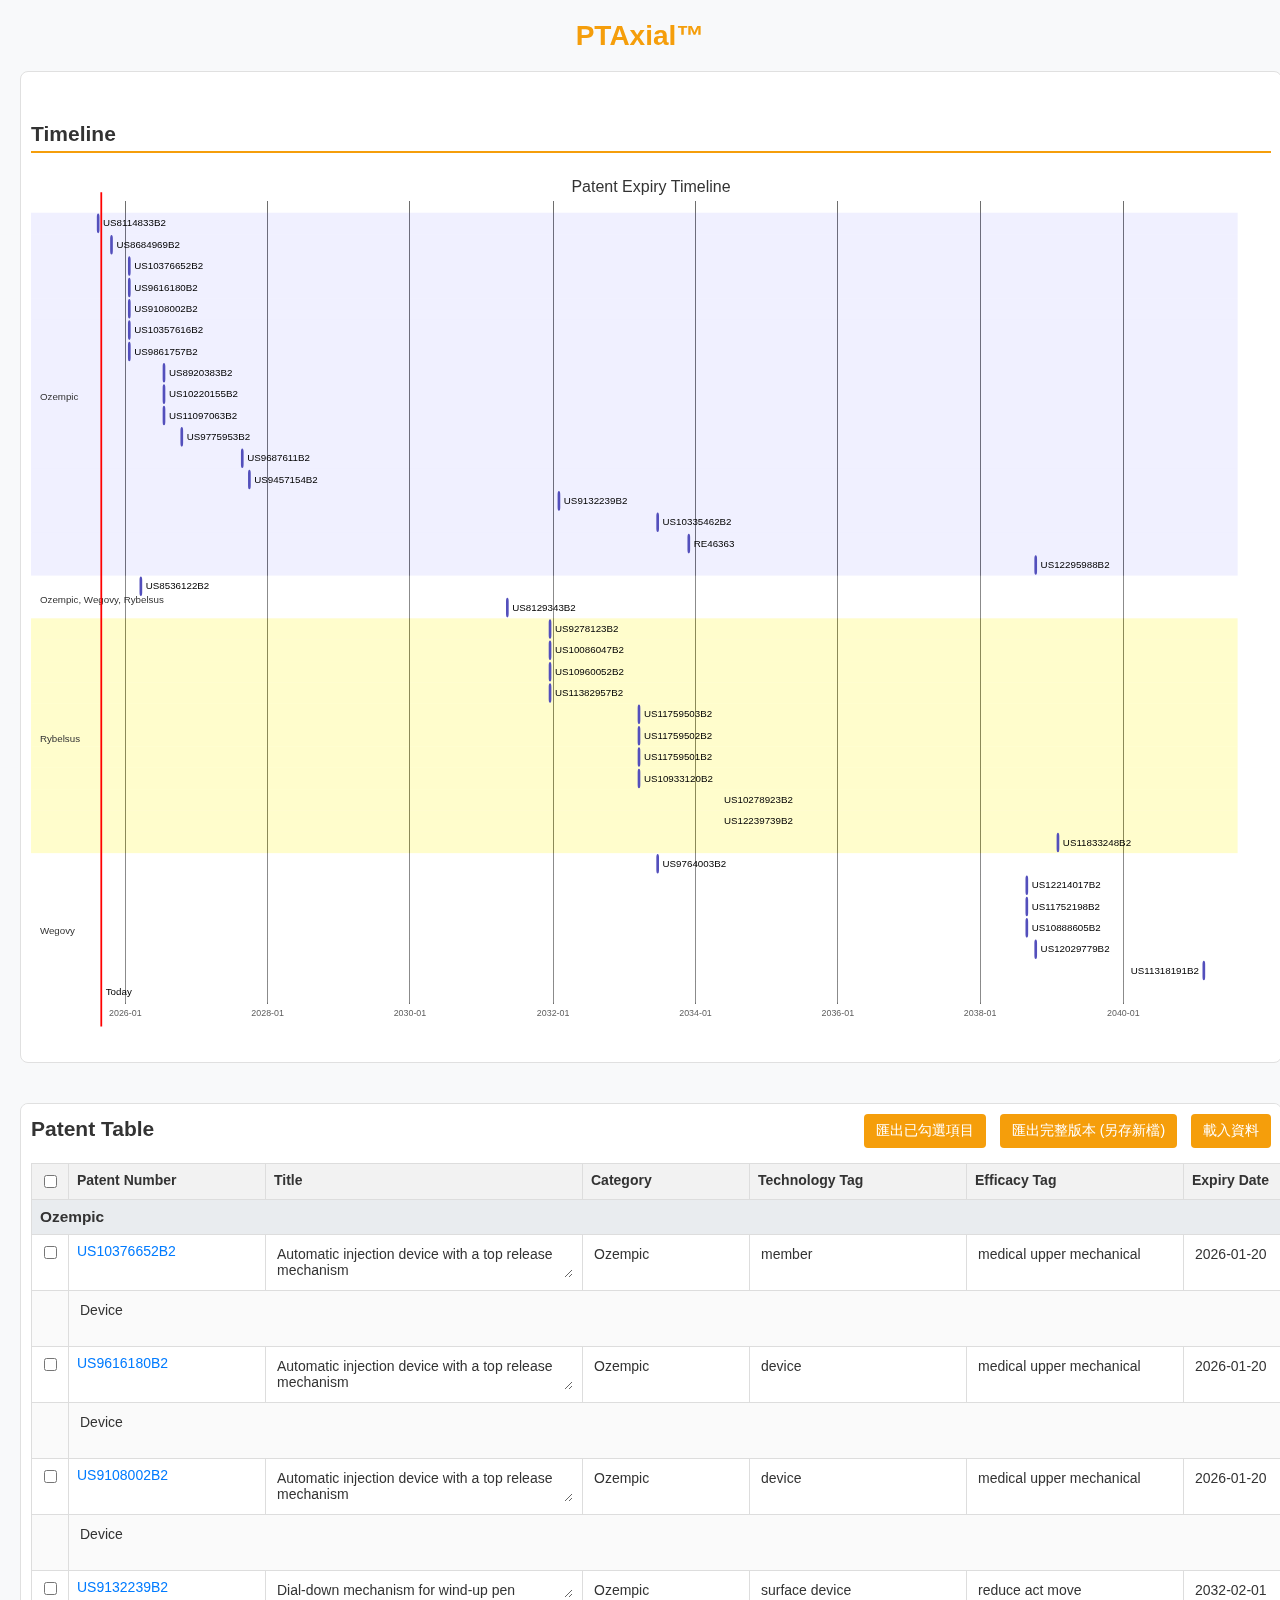
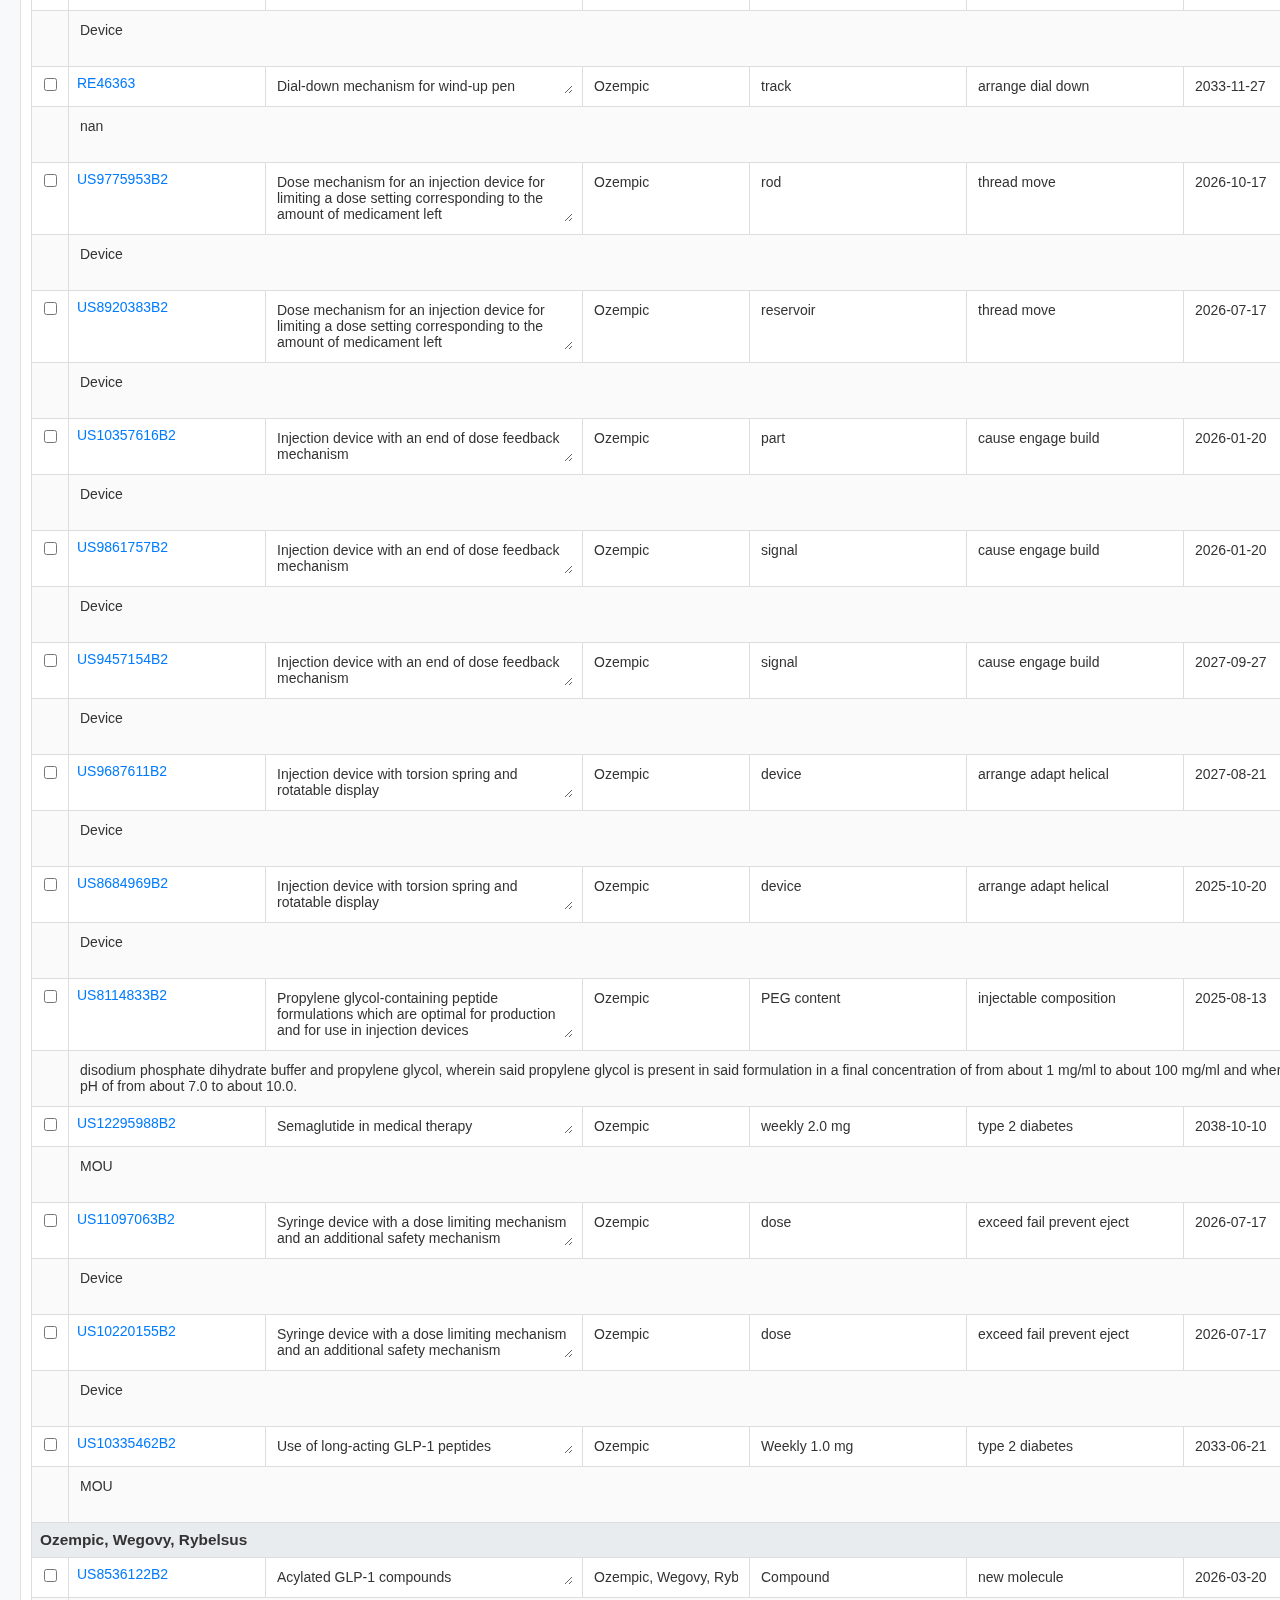
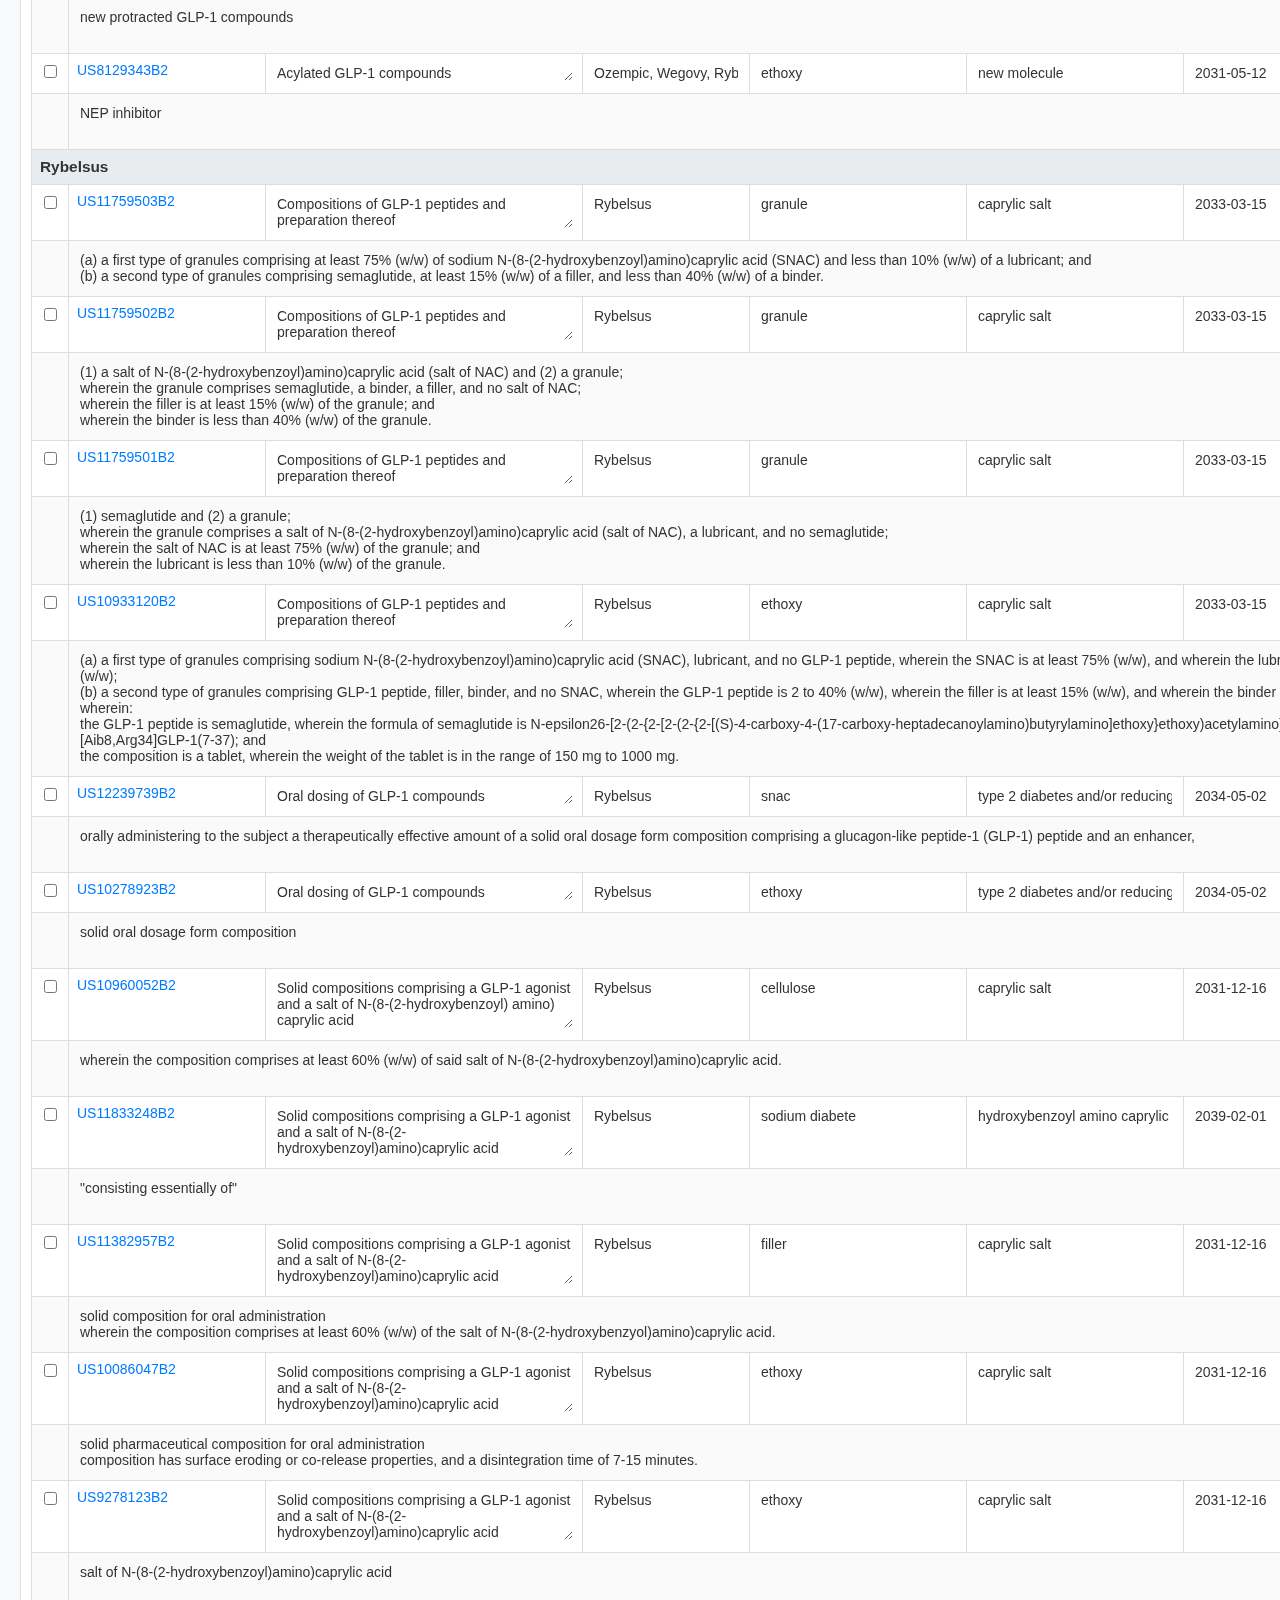
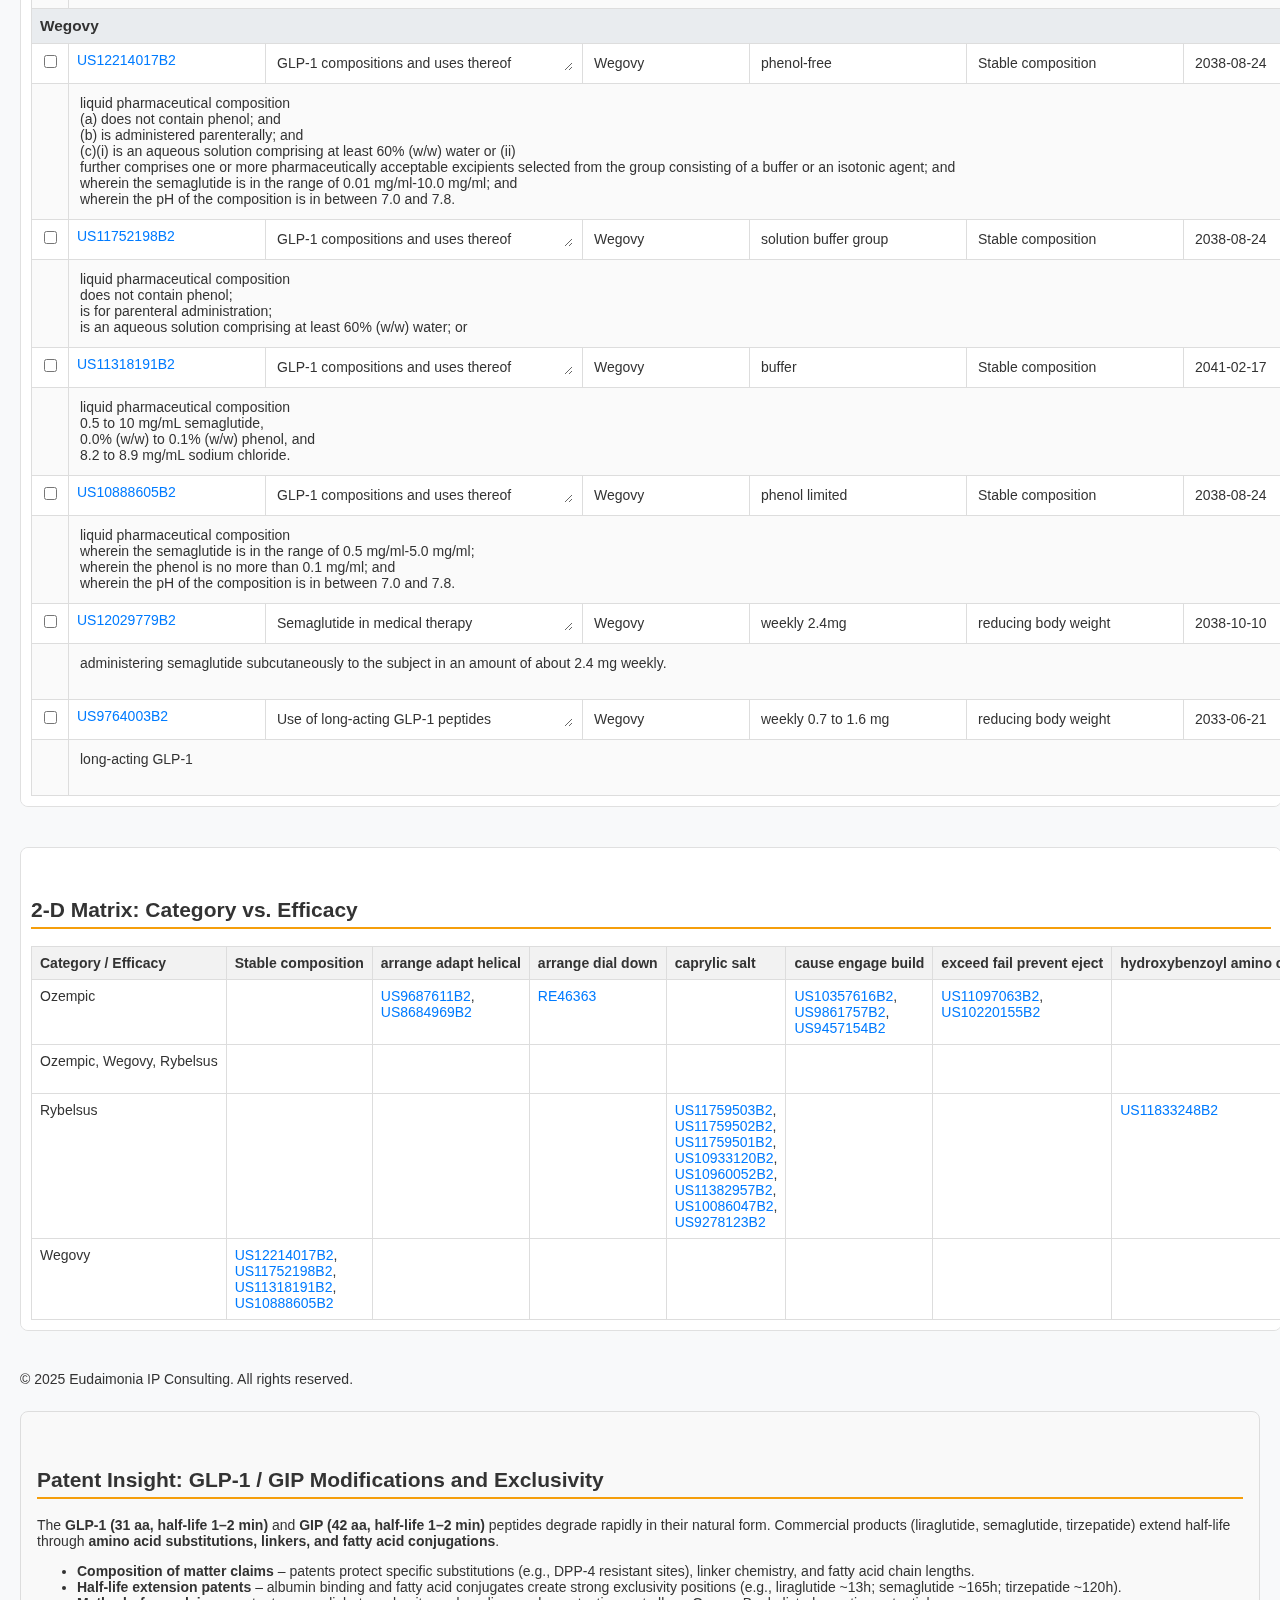
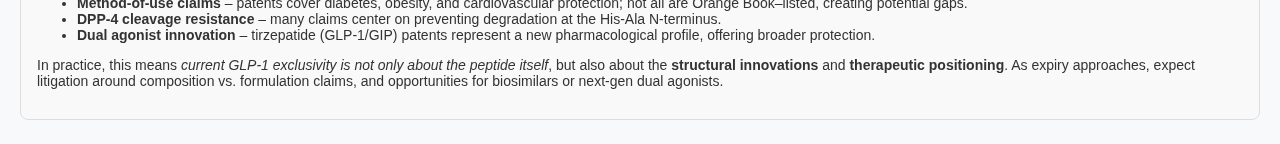
<file: reports/GLP1_r.html>
<!DOCTYPE html>
<!-- saved from url=(0087)https://flask-service-869582453108.asia-east1.run.app/outputs/patent_patent_report.html -->
<html lang="en"><head><meta http-equiv="Content-Type" content="text/html; charset=UTF-8">
    
    <meta name="viewport" content="width=device-width, initial-scale=1.0">
    <title>Patent Analysis Report</title>
    <script src="./GLP1_r_files/mermaid.min.js"></script>
    <script>
        mermaid.initialize({ startOnLoad: false, securityLevel: 'loose', gantt: { axisFormat: "%Y-%m" } });
    </script>
    <style>
        body { font-family: -apple-system, BlinkMacSystemFont, "Segoe UI", Roboto, "Helvetica Neue", Arial, sans-serif; margin: 20px; background-color: #f8f9fa; color: #333; font-size: 14px;}
        h1 { font-size: 2em; color: #f59e0b; text-align: center; }
        h2 { color: #333; border-bottom: 2px solid #f59e0b; padding-bottom: 5px; margin-top: 40px; }
        .container { width: 100%; overflow-x: auto; margin-bottom: 40px; border: 1px solid #e0e0e0; padding: 10px; border-radius: 8px; background-color: #ffffff; }
        table { width: 100%; border-collapse: collapse; margin-top: 10px; background: #ffffff; border: 1px solid #ddd; }
        th, td { border: 1px solid #ddd; padding: 8px; text-align: left; vertical-align: top; white-space: nowrap; }
        td.wrap-text { white-space: normal; }
        th { background-color: #f2f2f2; font-weight: bold; }
        tr.category-header > td { background-color: #e9ecef; font-weight: bold; font-size: 1.1em; }
        tr.note-row > td { background-color: #fafafa; }
        a { color: #007bff; text-decoration: none; }
        .controls { display: flex; align-items: center; justify-content: space-between; flex-wrap: wrap; margin-bottom: 15px; }
        .controls h2 { margin: 0; border: none; }
        .controls .button-group button { background-color: #f59e0b; color: white; border: none; padding: 8px 12px; border-radius: 4px; cursor: pointer; font-size: 14px; margin-left: 10px; }
        .controls .button-group button:hover { background-color: #e08e0b; }
        .editable-field, textarea.editable-field {
            border: 1px solid transparent; background-color: transparent; width: 100%;
            padding: 2px; margin: 0; font-size: inherit; font-family: inherit;
            color: inherit; cursor: text; box-sizing: border-box; resize: vertical; overflow: hidden;
        }
        .editable-field:focus, textarea.editable-field:focus {
            border: 1px solid #f59e0b; background-color: #fff; outline: none; box-shadow: 0 0 3px rgba(245, 158, 11, 0.5);
        }
    </style>
</head>
<body>
    <h1>PTAxial™</h1>
    <div class="container"><h2>Timeline</h2><div class="mermaid" data-processed="true"><svg id="mermaid-1756474101988" width="100%" xmlns="http://www.w3.org/2000/svg" xmlns:xlink="http://www.w3.org/1999/xlink" viewBox="0 0 1394 988" style="max-width: 1394px;" role="graphics-document document" aria-roledescription="gantt"><style>#mermaid-1756474101988{font-family:"trebuchet ms",verdana,arial,sans-serif;font-size:16px;fill:#333;}@keyframes edge-animation-frame{from{stroke-dashoffset:0;}}@keyframes dash{to{stroke-dashoffset:0;}}#mermaid-1756474101988 .edge-animation-slow{stroke-dasharray:9,5!important;stroke-dashoffset:900;animation:dash 50s linear infinite;stroke-linecap:round;}#mermaid-1756474101988 .edge-animation-fast{stroke-dasharray:9,5!important;stroke-dashoffset:900;animation:dash 20s linear infinite;stroke-linecap:round;}#mermaid-1756474101988 .error-icon{fill:#552222;}#mermaid-1756474101988 .error-text{fill:#552222;stroke:#552222;}#mermaid-1756474101988 .edge-thickness-normal{stroke-width:1px;}#mermaid-1756474101988 .edge-thickness-thick{stroke-width:3.5px;}#mermaid-1756474101988 .edge-pattern-solid{stroke-dasharray:0;}#mermaid-1756474101988 .edge-thickness-invisible{stroke-width:0;fill:none;}#mermaid-1756474101988 .edge-pattern-dashed{stroke-dasharray:3;}#mermaid-1756474101988 .edge-pattern-dotted{stroke-dasharray:2;}#mermaid-1756474101988 .marker{fill:#333333;stroke:#333333;}#mermaid-1756474101988 .marker.cross{stroke:#333333;}#mermaid-1756474101988 svg{font-family:"trebuchet ms",verdana,arial,sans-serif;font-size:16px;}#mermaid-1756474101988 p{margin:0;}#mermaid-1756474101988 .mermaid-main-font{font-family:"trebuchet ms",verdana,arial,sans-serif;}#mermaid-1756474101988 .exclude-range{fill:#eeeeee;}#mermaid-1756474101988 .section{stroke:none;opacity:0.2;}#mermaid-1756474101988 .section0{fill:rgba(102, 102, 255, 0.49);}#mermaid-1756474101988 .section2{fill:#fff400;}#mermaid-1756474101988 .section1,#mermaid-1756474101988 .section3{fill:white;opacity:0.2;}#mermaid-1756474101988 .sectionTitle0{fill:#333;}#mermaid-1756474101988 .sectionTitle1{fill:#333;}#mermaid-1756474101988 .sectionTitle2{fill:#333;}#mermaid-1756474101988 .sectionTitle3{fill:#333;}#mermaid-1756474101988 .sectionTitle{text-anchor:start;font-family:"trebuchet ms",verdana,arial,sans-serif;}#mermaid-1756474101988 .grid .tick{stroke:lightgrey;opacity:0.8;shape-rendering:crispEdges;}#mermaid-1756474101988 .grid .tick text{font-family:"trebuchet ms",verdana,arial,sans-serif;fill:#333;}#mermaid-1756474101988 .grid path{stroke-width:0;}#mermaid-1756474101988 .today{fill:none;stroke:red;stroke-width:2px;}#mermaid-1756474101988 .task{stroke-width:2;}#mermaid-1756474101988 .taskText{text-anchor:middle;font-family:"trebuchet ms",verdana,arial,sans-serif;}#mermaid-1756474101988 .taskTextOutsideRight{fill:black;text-anchor:start;font-family:"trebuchet ms",verdana,arial,sans-serif;}#mermaid-1756474101988 .taskTextOutsideLeft{fill:black;text-anchor:end;}#mermaid-1756474101988 .task.clickable{cursor:pointer;}#mermaid-1756474101988 .taskText.clickable{cursor:pointer;fill:#003163!important;font-weight:bold;}#mermaid-1756474101988 .taskTextOutsideLeft.clickable{cursor:pointer;fill:#003163!important;font-weight:bold;}#mermaid-1756474101988 .taskTextOutsideRight.clickable{cursor:pointer;fill:#003163!important;font-weight:bold;}#mermaid-1756474101988 .taskText0,#mermaid-1756474101988 .taskText1,#mermaid-1756474101988 .taskText2,#mermaid-1756474101988 .taskText3{fill:white;}#mermaid-1756474101988 .task0,#mermaid-1756474101988 .task1,#mermaid-1756474101988 .task2,#mermaid-1756474101988 .task3{fill:#8a90dd;stroke:#534fbc;}#mermaid-1756474101988 .taskTextOutside0,#mermaid-1756474101988 .taskTextOutside2{fill:black;}#mermaid-1756474101988 .taskTextOutside1,#mermaid-1756474101988 .taskTextOutside3{fill:black;}#mermaid-1756474101988 .active0,#mermaid-1756474101988 .active1,#mermaid-1756474101988 .active2,#mermaid-1756474101988 .active3{fill:#bfc7ff;stroke:#534fbc;}#mermaid-1756474101988 .activeText0,#mermaid-1756474101988 .activeText1,#mermaid-1756474101988 .activeText2,#mermaid-1756474101988 .activeText3{fill:black!important;}#mermaid-1756474101988 .done0,#mermaid-1756474101988 .done1,#mermaid-1756474101988 .done2,#mermaid-1756474101988 .done3{stroke:grey;fill:lightgrey;stroke-width:2;}#mermaid-1756474101988 .doneText0,#mermaid-1756474101988 .doneText1,#mermaid-1756474101988 .doneText2,#mermaid-1756474101988 .doneText3{fill:black!important;}#mermaid-1756474101988 .crit0,#mermaid-1756474101988 .crit1,#mermaid-1756474101988 .crit2,#mermaid-1756474101988 .crit3{stroke:#ff8888;fill:red;stroke-width:2;}#mermaid-1756474101988 .activeCrit0,#mermaid-1756474101988 .activeCrit1,#mermaid-1756474101988 .activeCrit2,#mermaid-1756474101988 .activeCrit3{stroke:#ff8888;fill:#bfc7ff;stroke-width:2;}#mermaid-1756474101988 .doneCrit0,#mermaid-1756474101988 .doneCrit1,#mermaid-1756474101988 .doneCrit2,#mermaid-1756474101988 .doneCrit3{stroke:#ff8888;fill:lightgrey;stroke-width:2;cursor:pointer;shape-rendering:crispEdges;}#mermaid-1756474101988 .milestone{transform:rotate(45deg) scale(0.8,0.8);}#mermaid-1756474101988 .milestoneText{font-style:italic;}#mermaid-1756474101988 .doneCritText0,#mermaid-1756474101988 .doneCritText1,#mermaid-1756474101988 .doneCritText2,#mermaid-1756474101988 .doneCritText3{fill:black!important;}#mermaid-1756474101988 .vert{stroke:navy;}#mermaid-1756474101988 .vertText{font-size:15px;text-anchor:middle;fill:navy!important;}#mermaid-1756474101988 .activeCritText0,#mermaid-1756474101988 .activeCritText1,#mermaid-1756474101988 .activeCritText2,#mermaid-1756474101988 .activeCritText3{fill:black!important;}#mermaid-1756474101988 .titleText{text-anchor:middle;font-size:18px;fill:#333;font-family:"trebuchet ms",verdana,arial,sans-serif;}#mermaid-1756474101988 :root{--mermaid-font-family:"trebuchet ms",verdana,arial,sans-serif;}</style><g></g><g class="grid" transform="translate(75, 938)" fill="none" font-size="10" font-family="sans-serif" text-anchor="middle"><path class="domain" stroke="currentColor" d="M0,-903V0H1244V-903"></path><g class="tick" opacity="1" transform="translate(31,0)"><line stroke="currentColor" y2="-903"></line><text fill="#000" y="3" dy="1em" stroke="none" font-size="10" style="text-anchor: middle;">2026-01</text></g><g class="tick" opacity="1" transform="translate(191,0)"><line stroke="currentColor" y2="-903"></line><text fill="#000" y="3" dy="1em" stroke="none" font-size="10" style="text-anchor: middle;">2028-01</text></g><g class="tick" opacity="1" transform="translate(351,0)"><line stroke="currentColor" y2="-903"></line><text fill="#000" y="3" dy="1em" stroke="none" font-size="10" style="text-anchor: middle;">2030-01</text></g><g class="tick" opacity="1" transform="translate(512,0)"><line stroke="currentColor" y2="-903"></line><text fill="#000" y="3" dy="1em" stroke="none" font-size="10" style="text-anchor: middle;">2032-01</text></g><g class="tick" opacity="1" transform="translate(672,0)"><line stroke="currentColor" y2="-903"></line><text fill="#000" y="3" dy="1em" stroke="none" font-size="10" style="text-anchor: middle;">2034-01</text></g><g class="tick" opacity="1" transform="translate(832,0)"><line stroke="currentColor" y2="-903"></line><text fill="#000" y="3" dy="1em" stroke="none" font-size="10" style="text-anchor: middle;">2036-01</text></g><g class="tick" opacity="1" transform="translate(992,0)"><line stroke="currentColor" y2="-903"></line><text fill="#000" y="3" dy="1em" stroke="none" font-size="10" style="text-anchor: middle;">2038-01</text></g><g class="tick" opacity="1" transform="translate(1153,0)"><line stroke="currentColor" y2="-903"></line><text fill="#000" y="3" dy="1em" stroke="none" font-size="10" style="text-anchor: middle;">2040-01</text></g></g><g><rect x="0" y="48" width="1356.5" height="24" class="section section0"></rect><rect x="0" y="912" width="1356.5" height="24" class="section section3"></rect><rect x="0" y="72" width="1356.5" height="24" class="section section0"></rect><rect x="0" y="96" width="1356.5" height="24" class="section section0"></rect><rect x="0" y="120" width="1356.5" height="24" class="section section0"></rect><rect x="0" y="144" width="1356.5" height="24" class="section section0"></rect><rect x="0" y="168" width="1356.5" height="24" class="section section0"></rect><rect x="0" y="192" width="1356.5" height="24" class="section section0"></rect><rect x="0" y="456" width="1356.5" height="24" class="section section1"></rect><rect x="0" y="216" width="1356.5" height="24" class="section section0"></rect><rect x="0" y="240" width="1356.5" height="24" class="section section0"></rect><rect x="0" y="264" width="1356.5" height="24" class="section section0"></rect><rect x="0" y="288" width="1356.5" height="24" class="section section0"></rect><rect x="0" y="312" width="1356.5" height="24" class="section section0"></rect><rect x="0" y="336" width="1356.5" height="24" class="section section0"></rect><rect x="0" y="480" width="1356.5" height="24" class="section section1"></rect><rect x="0" y="504" width="1356.5" height="24" class="section section2"></rect><rect x="0" y="528" width="1356.5" height="24" class="section section2"></rect><rect x="0" y="552" width="1356.5" height="24" class="section section2"></rect><rect x="0" y="576" width="1356.5" height="24" class="section section2"></rect><rect x="0" y="360" width="1356.5" height="24" class="section section0"></rect><rect x="0" y="600" width="1356.5" height="24" class="section section2"></rect><rect x="0" y="624" width="1356.5" height="24" class="section section2"></rect><rect x="0" y="648" width="1356.5" height="24" class="section section2"></rect><rect x="0" y="672" width="1356.5" height="24" class="section section2"></rect><rect x="0" y="384" width="1356.5" height="24" class="section section0"></rect><rect x="0" y="768" width="1356.5" height="24" class="section section3"></rect><rect x="0" y="408" width="1356.5" height="24" class="section section0"></rect><rect x="0" y="696" width="1356.5" height="24" class="section section2"></rect><rect x="0" y="720" width="1356.5" height="24" class="section section2"></rect><rect x="0" y="792" width="1356.5" height="24" class="section section3"></rect><rect x="0" y="816" width="1356.5" height="24" class="section section3"></rect><rect x="0" y="840" width="1356.5" height="24" class="section section3"></rect><rect x="0" y="432" width="1356.5" height="24" class="section section0"></rect><rect x="0" y="864" width="1356.5" height="24" class="section section3"></rect><rect x="0" y="744" width="1356.5" height="24" class="section section2"></rect><rect x="0" y="888" width="1356.5" height="24" class="section section3"></rect></g><g><rect id="task1" rx="3" ry="3" x="75" y="50" width="1" height="20" transform-origin="75.5px 60px" class="task active0 "></rect><rect id="task37" rx="3" ry="3" x="79" y="914" width="0" height="20" transform-origin="79px 924px" class="task active3 "></rect><rect id="task2" rx="3" ry="3" x="90" y="74" width="1" height="20" transform-origin="90.5px 84px" class="task active0 "></rect><rect id="task3" rx="3" ry="3" x="110" y="98" width="1" height="20" transform-origin="110.5px 108px" class="task active0 "></rect><rect id="task4" rx="3" ry="3" x="110" y="122" width="1" height="20" transform-origin="110.5px 132px" class="task active0 "></rect><rect id="task5" rx="3" ry="3" x="110" y="146" width="1" height="20" transform-origin="110.5px 156px" class="task active0 "></rect><rect id="task6" rx="3" ry="3" x="110" y="170" width="1" height="20" transform-origin="110.5px 180px" class="task active0 "></rect><rect id="task7" rx="3" ry="3" x="110" y="194" width="1" height="20" transform-origin="110.5px 204px" class="task active0 "></rect><rect id="task18" rx="3" ry="3" x="123" y="458" width="1" height="20" transform-origin="123.5px 468px" class="task active1 "></rect><rect id="task8" rx="3" ry="3" x="149" y="218" width="1" height="20" transform-origin="149.5px 228px" class="task active0 "></rect><rect id="task9" rx="3" ry="3" x="149" y="242" width="1" height="20" transform-origin="149.5px 252px" class="task active0 "></rect><rect id="task10" rx="3" ry="3" x="149" y="266" width="1" height="20" transform-origin="149.5px 276px" class="task active0 "></rect><rect id="task11" rx="3" ry="3" x="169" y="290" width="1" height="20" transform-origin="169.5px 300px" class="task active0 "></rect><rect id="task12" rx="3" ry="3" x="237" y="314" width="1" height="20" transform-origin="237.5px 324px" class="task active0 "></rect><rect id="task13" rx="3" ry="3" x="245" y="338" width="1" height="20" transform-origin="245.5px 348px" class="task active0 "></rect><rect id="task19" rx="3" ry="3" x="535" y="482" width="1" height="20" transform-origin="535.5px 492px" class="task active1 "></rect><rect id="task20" rx="3" ry="3" x="583" y="506" width="1" height="20" transform-origin="583.5px 516px" class="task active2 "></rect><rect id="task21" rx="3" ry="3" x="583" y="530" width="1" height="20" transform-origin="583.5px 540px" class="task active2 "></rect><rect id="task22" rx="3" ry="3" x="583" y="554" width="1" height="20" transform-origin="583.5px 564px" class="task active2 "></rect><rect id="task23" rx="3" ry="3" x="583" y="578" width="1" height="20" transform-origin="583.5px 588px" class="task active2 "></rect><rect id="task14" rx="3" ry="3" x="593" y="362" width="1" height="20" transform-origin="593.5px 372px" class="task active0 "></rect><rect id="task24" rx="3" ry="3" x="683" y="602" width="1" height="20" transform-origin="683.5px 612px" class="task active2 "></rect><rect id="task25" rx="3" ry="3" x="683" y="626" width="1" height="20" transform-origin="683.5px 636px" class="task active2 "></rect><rect id="task26" rx="3" ry="3" x="683" y="650" width="1" height="20" transform-origin="683.5px 660px" class="task active2 "></rect><rect id="task27" rx="3" ry="3" x="683" y="674" width="1" height="20" transform-origin="683.5px 684px" class="task active2 "></rect><rect id="task15" rx="3" ry="3" x="704" y="386" width="1" height="20" transform-origin="704.5px 396px" class="task active0 "></rect><rect id="task31" rx="3" ry="3" x="704" y="770" width="1" height="20" transform-origin="704.5px 780px" class="task active3 "></rect><rect id="task16" rx="3" ry="3" x="739" y="410" width="1" height="20" transform-origin="739.5px 420px" class="task active0 "></rect><rect id="task28" rx="3" ry="3" x="774" y="698" width="0" height="20" transform-origin="774px 708px" class="task active2 "></rect><rect id="task29" rx="3" ry="3" x="774" y="722" width="0" height="20" transform-origin="774px 732px" class="task active2 "></rect><rect id="task32" rx="3" ry="3" x="1119" y="794" width="1" height="20" transform-origin="1119.5px 804px" class="task active3 "></rect><rect id="task33" rx="3" ry="3" x="1119" y="818" width="1" height="20" transform-origin="1119.5px 828px" class="task active3 "></rect><rect id="task34" rx="3" ry="3" x="1119" y="842" width="1" height="20" transform-origin="1119.5px 852px" class="task active3 "></rect><rect id="task17" rx="3" ry="3" x="1129" y="434" width="1" height="20" transform-origin="1129.5px 444px" class="task active0 "></rect><rect id="task35" rx="3" ry="3" x="1129" y="866" width="1" height="20" transform-origin="1129.5px 876px" class="task active3 "></rect><rect id="task30" rx="3" ry="3" x="1154" y="746" width="1" height="20" transform-origin="1154.5px 756px" class="task active2 "></rect><rect id="task36" rx="3" ry="3" x="1318" y="890" width="1" height="20" transform-origin="1318.5px 900px" class="task active3 "></rect><text id="task1-text" font-size="11" x="81" y="63.5" text-height="20" class=" taskTextOutsideRight taskTextOutside0 activeText0 width-64.77727508544922">US8114833B2 </text><text id="task37-text" font-size="11" x="84" y="927.5" text-height="20" class=" taskTextOutsideRight taskTextOutside3 activeText3 width-28.24726676940918">Today </text><text id="task2-text" font-size="11" x="96" y="87.5" text-height="20" class=" taskTextOutsideRight taskTextOutside0 activeText0 width-64.77728271484375">US8684969B2 </text><text id="task3-text" font-size="11" x="116" y="111.5" text-height="20" class=" taskTextOutsideRight taskTextOutside0 activeText0 width-70.54003143310547">US10376652B2 </text><text id="task4-text" font-size="11" x="116" y="135.5" text-height="20" class=" taskTextOutsideRight taskTextOutside0 activeText0 width-64.77727508544922">US9616180B2 </text><text id="task5-text" font-size="11" x="116" y="159.5" text-height="20" class=" taskTextOutsideRight taskTextOutside0 activeText0 width-64.77727508544922">US9108002B2 </text><text id="task6-text" font-size="11" x="116" y="183.5" text-height="20" class=" taskTextOutsideRight taskTextOutside0 activeText0 width-70.54003143310547">US10357616B2 </text><text id="task7-text" font-size="11" x="116" y="207.5" text-height="20" class=" taskTextOutsideRight taskTextOutside0 activeText0 width-64.77727508544922">US9861757B2 </text><text id="task18-text" font-size="11" x="129" y="471.5" text-height="20" class=" taskTextOutsideRight taskTextOutside1 activeText1 width-64.77727508544922">US8536122B2 </text><text id="task8-text" font-size="11" x="155" y="231.5" text-height="20" class=" taskTextOutsideRight taskTextOutside0 activeText0 width-64.77726745605469">US8920383B2 </text><text id="task9-text" font-size="11" x="155" y="255.5" text-height="20" class=" taskTextOutsideRight taskTextOutside0 activeText0 width-70.5400161743164">US10220155B2 </text><text id="task10-text" font-size="11" x="155" y="279.5" text-height="20" class=" taskTextOutsideRight taskTextOutside0 activeText0 width-70.5400161743164">US11097063B2 </text><text id="task11-text" font-size="11" x="175" y="303.5" text-height="20" class=" taskTextOutsideRight taskTextOutside0 activeText0 width-64.77727508544922">US9775953B2 </text><text id="task12-text" font-size="11" x="243" y="327.5" text-height="20" class=" taskTextOutsideRight taskTextOutside0 activeText0 width-64.77727508544922">US9687611B2 </text><text id="task13-text" font-size="11" x="251" y="351.5" text-height="20" class=" taskTextOutsideRight taskTextOutside0 activeText0 width-64.77727508544922">US9457154B2 </text><text id="task19-text" font-size="11" x="541" y="495.5" text-height="20" class=" taskTextOutsideRight taskTextOutside1 activeText1 width-64.77727508544922">US8129343B2 </text><text id="task20-text" font-size="11" x="589" y="519.5" text-height="20" class=" taskTextOutsideRight taskTextOutside2 activeText2 width-64.77723693847656">US9278123B2 </text><text id="task21-text" font-size="11" x="589" y="543.5" text-height="20" class=" taskTextOutsideRight taskTextOutside2 activeText2 width-70.53999328613281">US10086047B2 </text><text id="task22-text" font-size="11" x="589" y="567.5" text-height="20" class=" taskTextOutsideRight taskTextOutside2 activeText2 width-70.53999328613281">US10960052B2 </text><text id="task23-text" font-size="11" x="589" y="591.5" text-height="20" class=" taskTextOutsideRight taskTextOutside2 activeText2 width-70.53999328613281">US11382957B2 </text><text id="task14-text" font-size="11" x="599" y="375.5" text-height="20" class=" taskTextOutsideRight taskTextOutside0 activeText0 width-64.77727508544922">US9132239B2 </text><text id="task24-text" font-size="11" x="689" y="615.5" text-height="20" class=" taskTextOutsideRight taskTextOutside2 activeText2 width-70.54003143310547">US11759503B2 </text><text id="task25-text" font-size="11" x="689" y="639.5" text-height="20" class=" taskTextOutsideRight taskTextOutside2 activeText2 width-70.54003143310547">US11759502B2 </text><text id="task26-text" font-size="11" x="689" y="663.5" text-height="20" class=" taskTextOutsideRight taskTextOutside2 activeText2 width-70.54003143310547">US11759501B2 </text><text id="task27-text" font-size="11" x="689" y="687.5" text-height="20" class=" taskTextOutsideRight taskTextOutside2 activeText2 width-70.54003143310547">US10933120B2 </text><text id="task15-text" font-size="11" x="710" y="399.5" text-height="20" class=" taskTextOutsideRight taskTextOutside0 activeText0 width-70.54003143310547">US10335462B2 </text><text id="task31-text" font-size="11" x="710" y="783.5" text-height="20" class=" taskTextOutsideRight taskTextOutside3 activeText3 width-64.77727508544922">US9764003B2 </text><text id="task16-text" font-size="11" x="745" y="423.5" text-height="20" class=" taskTextOutsideRight taskTextOutside0 activeText0 width-41.13044357299805">RE46363 </text><text id="task28-text" font-size="11" x="779" y="711.5" text-height="20" class=" taskTextOutsideRight taskTextOutside2 activeText2 width-70.54003143310547">US10278923B2 </text><text id="task29-text" font-size="11" x="779" y="735.5" text-height="20" class=" taskTextOutsideRight taskTextOutside2 activeText2 width-70.54003143310547">US12239739B2 </text><text id="task32-text" font-size="11" x="1125" y="807.5" text-height="20" class=" taskTextOutsideRight taskTextOutside3 activeText3 width-70.54003143310547">US12214017B2 </text><text id="task33-text" font-size="11" x="1125" y="831.5" text-height="20" class=" taskTextOutsideRight taskTextOutside3 activeText3 width-70.54003143310547">US11752198B2 </text><text id="task34-text" font-size="11" x="1125" y="855.5" text-height="20" class=" taskTextOutsideRight taskTextOutside3 activeText3 width-70.54003143310547">US10888605B2 </text><text id="task17-text" font-size="11" x="1135" y="447.5" text-height="20" class=" taskTextOutsideRight taskTextOutside0 activeText0 width-70.54003143310547">US12295988B2 </text><text id="task35-text" font-size="11" x="1135" y="879.5" text-height="20" class=" taskTextOutsideRight taskTextOutside3 activeText3 width-70.54003143310547">US12029779B2 </text><text id="task30-text" font-size="11" x="1160" y="759.5" text-height="20" class=" taskTextOutsideRight taskTextOutside2 activeText2 width-70.54003143310547">US11833248B2 </text><text id="task36-text" font-size="11" x="1313" y="903.5" text-height="20" class=" taskTextOutsideLeft taskTextOutside3 activeText3">US11318191B2 </text></g><g><text dy="0em" x="10" y="254" font-size="11" class="sectionTitle sectionTitle0"><tspan alignment-baseline="central" x="10">Ozempic</tspan></text><text dy="0em" x="10" y="482" font-size="11" class="sectionTitle sectionTitle1"><tspan alignment-baseline="central" x="10">Ozempic, Wegovy, Rybelsus</tspan></text><text dy="0em" x="10" y="638" font-size="11" class="sectionTitle sectionTitle2"><tspan alignment-baseline="central" x="10">Rybelsus</tspan></text><text dy="0em" x="10" y="854" font-size="11" class="sectionTitle sectionTitle3"><tspan alignment-baseline="central" x="10">Wegovy</tspan></text></g><g class="today"><line x1="79" x2="79" y1="25" y2="963" class="today" style="stroke:red;stroke-width:2px"></line></g><text x="697" y="25" class="titleText">Patent Expiry Timeline</text></svg></div></div>
    <div class="container">
        <div class="controls">
            <h2>Patent Table</h2>
            <div class="button-group">
                <button onclick="exportSelectedDataToCSV()" title="只匯出打勾的項目，方便分享與局部處理">匯出已勾選項目</button>
                <button onclick="exportFullVersionToCSV()" title="匯出整份報告的當前狀態，作為新版本存檔">匯出完整版本 (另存新檔)</button>
                <button onclick="document.getElementById(&#39;fileInput&#39;).click()">載入資料</button>
                <input type="file" id="fileInput" style="display: none;" onchange="loadDataFromCSV(event)" accept=".csv">
            </div>
        </div>
        <table id="patent-data-table">
            <thead>
                <tr>
                    <th style="width: 40px;"><input type="checkbox" id="select-all-checkbox" title="全選/取消全選"></th>
                    <th style="min-width: 180px;">Patent Number</th>
                    <th style="min-width: 300px;">Title</th>
                    <th style="min-width: 150px;">Category</th>
                    <th style="min-width: 200px;">Technology Tag</th>
                    <th style="min-width: 200px;">Efficacy Tag</th>
                    <th style="min-width: 120px;">Expiry Date</th>
                    <th style="min-width: 120px;">PTA Extension</th>
                </tr>
            </thead>
            <tbody>
<tr class="category-header"><td colspan="8"><strong>Ozempic</strong></td></tr>
        <tr data-patent-number="US10376652B2">
            <td><input type="checkbox" class="export-checkbox"></td>
            <td><a href="https://patents.google.com/patent/US10376652B2" target="_blank">US10376652B2</a></td>
            <td class="wrap-text"><textarea rows="1" class="editable-field" data-column="Title" style="height: 38px;">Automatic injection device with a top release mechanism</textarea></td>
            <td class="wrap-text"><input type="text" class="editable-field" data-column="Category" value="Ozempic"></td>
            <td class="wrap-text"><input type="text" class="editable-field" data-column="Technology Tag" value="member"></td>
            <td class="wrap-text"><input type="text" class="editable-field" data-column="Efficacy Tag" value="medical upper mechanical"></td>
            <td><input type="text" class="editable-field" data-column="Expiry Date" value="2026-01-20"></td>
            <td><input type="text" class="editable-field" data-column="PTA Extension" value="ck"></td>
        </tr>
        <tr class="note-row" data-patent-number="US10376652B2">
            <td style="display:none;">
                <input type="hidden" class="editable-field" data-column="Patent Number" value="US10376652B2">
                <input type="hidden" class="editable-field" data-column="Classification Tag" value="nan">
                <input type="hidden" class="editable-field" data-column="Application Date" value="2017-02-24">
                <input type="hidden" class="editable-field" data-column="Is Terminal Disclaimer" value="False">
                <input type="hidden" class="editable-field" data-column="Abstract" value="The present invention relates to a handheld mechanical injection device by which set doses of a liquid medicament can be injected from a medical reservoir. The medicament is expelled through an injection needle by release of a power reservoir in the device, the power reservoir being fully or partially released by actuation of a user operable release member being positioned at or near an upper end of the injection device, the upper end being that end of the injection device which is opposite the injection needle.">
            </td>
            <td></td>
            <td colspan="7"><textarea rows="2" class="editable-field" data-column="Note" placeholder="點此輸入註解..." style="height: 38px;">Device</textarea></td>
        </tr>
    
        <tr data-patent-number="US9616180B2">
            <td><input type="checkbox" class="export-checkbox"></td>
            <td><a href="https://patents.google.com/patent/US9616180B2" target="_blank">US9616180B2</a></td>
            <td class="wrap-text"><textarea rows="1" class="editable-field" data-column="Title" style="height: 38px;">Automatic injection device with a top release mechanism</textarea></td>
            <td class="wrap-text"><input type="text" class="editable-field" data-column="Category" value="Ozempic"></td>
            <td class="wrap-text"><input type="text" class="editable-field" data-column="Technology Tag" value="device"></td>
            <td class="wrap-text"><input type="text" class="editable-field" data-column="Efficacy Tag" value="medical upper mechanical"></td>
            <td><input type="text" class="editable-field" data-column="Expiry Date" value="2026-01-20"></td>
            <td><input type="text" class="editable-field" data-column="PTA Extension" value="ck"></td>
        </tr>
        <tr class="note-row" data-patent-number="US9616180B2">
            <td style="display:none;">
                <input type="hidden" class="editable-field" data-column="Patent Number" value="US9616180B2">
                <input type="hidden" class="editable-field" data-column="Classification Tag" value="nan">
                <input type="hidden" class="editable-field" data-column="Application Date" value="2015-07-13">
                <input type="hidden" class="editable-field" data-column="Is Terminal Disclaimer" value="False">
                <input type="hidden" class="editable-field" data-column="Abstract" value="The present invention relates to a handheld mechanical injection device by which set doses of a liquid medicament can be injected from a medical reservoir. The medicament is expelled through an injection needle by release of a power reservoir in the device, the power reservoir being fully or partially released by actuation of a user operable release member being positioned at or near an upper end of the injection device, the upper end being that end of the injection device which is opposite the injection needle.">
            </td>
            <td></td>
            <td colspan="7"><textarea rows="2" class="editable-field" data-column="Note" placeholder="點此輸入註解..." style="height: 38px;">Device</textarea></td>
        </tr>
    
        <tr data-patent-number="US9108002B2">
            <td><input type="checkbox" class="export-checkbox"></td>
            <td><a href="https://patents.google.com/patent/US9108002B2" target="_blank">US9108002B2</a></td>
            <td class="wrap-text"><textarea rows="1" class="editable-field" data-column="Title" style="height: 38px;">Automatic injection device with a top release mechanism</textarea></td>
            <td class="wrap-text"><input type="text" class="editable-field" data-column="Category" value="Ozempic"></td>
            <td class="wrap-text"><input type="text" class="editable-field" data-column="Technology Tag" value="device"></td>
            <td class="wrap-text"><input type="text" class="editable-field" data-column="Efficacy Tag" value="medical upper mechanical"></td>
            <td><input type="text" class="editable-field" data-column="Expiry Date" value="2026-01-20"></td>
            <td><input type="text" class="editable-field" data-column="PTA Extension" value="ck"></td>
        </tr>
        <tr class="note-row" data-patent-number="US9108002B2">
            <td style="display:none;">
                <input type="hidden" class="editable-field" data-column="Patent Number" value="US9108002B2">
                <input type="hidden" class="editable-field" data-column="Classification Tag" value="nan">
                <input type="hidden" class="editable-field" data-column="Application Date" value="2011-12-15">
                <input type="hidden" class="editable-field" data-column="Is Terminal Disclaimer" value="False">
                <input type="hidden" class="editable-field" data-column="Abstract" value="The present invention relates to a handheld mechanical injection device by which set doses of a liquid medicament can be injected from a medical reservoir. The medicament is expelled through an injection needle by release of a power reservoir in the device, the power reservoir being fully or partially released by actuation of a user operable release member being positioned at or near an upper end of the injection device, the upper end being that end of the injection device which is opposite the injection needle.">
            </td>
            <td></td>
            <td colspan="7"><textarea rows="2" class="editable-field" data-column="Note" placeholder="點此輸入註解..." style="height: 38px;">Device</textarea></td>
        </tr>
    
        <tr data-patent-number="US9132239B2">
            <td><input type="checkbox" class="export-checkbox"></td>
            <td><a href="https://patents.google.com/patent/US9132239B2" target="_blank">US9132239B2</a></td>
            <td class="wrap-text"><textarea rows="1" class="editable-field" data-column="Title" style="height: 21px;">Dial-down mechanism for wind-up pen</textarea></td>
            <td class="wrap-text"><input type="text" class="editable-field" data-column="Category" value="Ozempic"></td>
            <td class="wrap-text"><input type="text" class="editable-field" data-column="Technology Tag" value="surface device"></td>
            <td class="wrap-text"><input type="text" class="editable-field" data-column="Efficacy Tag" value="reduce act move"></td>
            <td><input type="text" class="editable-field" data-column="Expiry Date" value="2032-02-01"></td>
            <td><input type="text" class="editable-field" data-column="PTA Extension" value="Adjusted"></td>
        </tr>
        <tr class="note-row" data-patent-number="US9132239B2">
            <td style="display:none;">
                <input type="hidden" class="editable-field" data-column="Patent Number" value="US9132239B2">
                <input type="hidden" class="editable-field" data-column="Classification Tag" value="nan">
                <input type="hidden" class="editable-field" data-column="Application Date" value="2009-10-21">
                <input type="hidden" class="editable-field" data-column="Is Terminal Disclaimer" value="False">
                <input type="hidden" class="editable-field" data-column="Abstract" value="The present invention relates to a dial-down mechanism for an injection device comprising a torsion spring for assisting injection of a dose of medicament from the injection device, the dial-down mechanism comprising a ratchet arm (21) engaging a ring element (10) and a reset element (30) which acts on a knob located on the periphery of the ratchet arm (21) to move the ratchet arm (21) out of engagement with the ring element (10) in order to allow the set dose to be reduced.">
            </td>
            <td></td>
            <td colspan="7"><textarea rows="2" class="editable-field" data-column="Note" placeholder="點此輸入註解..." style="height: 38px;">Device</textarea></td>
        </tr>
    
        <tr data-patent-number="RE46363">
            <td><input type="checkbox" class="export-checkbox"></td>
            <td><a href="https://patents.google.com/patent/RE46363" target="_blank">RE46363</a></td>
            <td class="wrap-text"><textarea rows="1" class="editable-field" data-column="Title" style="height: 21px;">Dial-down mechanism for wind-up pen</textarea></td>
            <td class="wrap-text"><input type="text" class="editable-field" data-column="Category" value="Ozempic"></td>
            <td class="wrap-text"><input type="text" class="editable-field" data-column="Technology Tag" value="track"></td>
            <td class="wrap-text"><input type="text" class="editable-field" data-column="Efficacy Tag" value="arrange dial down"></td>
            <td><input type="text" class="editable-field" data-column="Expiry Date" value="2033-11-27"></td>
            <td><input type="text" class="editable-field" data-column="PTA Extension" value="nan"></td>
        </tr>
        <tr class="note-row" data-patent-number="RE46363">
            <td style="display:none;">
                <input type="hidden" class="editable-field" data-column="Patent Number" value="RE46363">
                <input type="hidden" class="editable-field" data-column="Classification Tag" value="Unclassified">
                <input type="hidden" class="editable-field" data-column="Application Date" value="2013-11-27">
                <input type="hidden" class="editable-field" data-column="Is Terminal Disclaimer" value="False">
                <input type="hidden" class="editable-field" data-column="Abstract" value="The present invention relates to a dial-down mechanism for an injection device comprising a torsion spring for assisting injection of a dose of medicament from the injection device, the dial-down mechanism comprising dial-up cam arranged to receive and engage with a dial-up key, wherein the dial-up cam and the dial-up key are adapted to, upon rotation of a dose setting member in a first direction, cooperate to strain the torsion spring of the injection device, and a dial-down cam arranged to receive and engage with a dial-down key, wherein the dial-down cam and the dial-down key are adapted to, upon rotation of the dose setting member in a second direction, cooperate to release the torsion spring of the injection device, the second rotation direction being opposite to the first rotation direction.">
            </td>
            <td></td>
            <td colspan="7"><textarea rows="2" class="editable-field" data-column="Note" placeholder="點此輸入註解..." style="height: 38px;">nan</textarea></td>
        </tr>
    
        <tr data-patent-number="US9775953B2">
            <td><input type="checkbox" class="export-checkbox"></td>
            <td><a href="https://patents.google.com/patent/US9775953B2" target="_blank">US9775953B2</a></td>
            <td class="wrap-text"><textarea rows="1" class="editable-field" data-column="Title" style="height: 55px;">Dose mechanism for an injection device for limiting a dose setting corresponding to the amount of medicament left</textarea></td>
            <td class="wrap-text"><input type="text" class="editable-field" data-column="Category" value="Ozempic"></td>
            <td class="wrap-text"><input type="text" class="editable-field" data-column="Technology Tag" value="rod"></td>
            <td class="wrap-text"><input type="text" class="editable-field" data-column="Efficacy Tag" value="thread move"></td>
            <td><input type="text" class="editable-field" data-column="Expiry Date" value="2026-10-17"></td>
            <td><input type="text" class="editable-field" data-column="PTA Extension" value="Adjusted"></td>
        </tr>
        <tr class="note-row" data-patent-number="US9775953B2">
            <td style="display:none;">
                <input type="hidden" class="editable-field" data-column="Patent Number" value="US9775953B2">
                <input type="hidden" class="editable-field" data-column="Classification Tag" value="nan">
                <input type="hidden" class="editable-field" data-column="Application Date" value="2014-11-21">
                <input type="hidden" class="editable-field" data-column="Is Terminal Disclaimer" value="False">
                <input type="hidden" class="editable-field" data-column="Abstract" value="A mechanism for preventing setting of a dose, which exceeds the amount of a medicament in a reservoir in an injection device. The device can contain a threaded piston rod, a limiter and a driver. The three elements can be arranged such that during dose setting, the limiter is moved towards an end-of-content position, wherein dose setting is limited. The invention contains an accumulative and a non-accumulative embodiment. The invention further relates to a mechanism for preventing ejection of a dose exceeding the set dose.">
            </td>
            <td></td>
            <td colspan="7"><textarea rows="2" class="editable-field" data-column="Note" placeholder="點此輸入註解..." style="height: 38px;">Device</textarea></td>
        </tr>
    
        <tr data-patent-number="US8920383B2">
            <td><input type="checkbox" class="export-checkbox"></td>
            <td><a href="https://patents.google.com/patent/US8920383B2" target="_blank">US8920383B2</a></td>
            <td class="wrap-text"><textarea rows="1" class="editable-field" data-column="Title" style="height: 55px;">Dose mechanism for an injection device for limiting a dose setting corresponding to the amount of medicament left</textarea></td>
            <td class="wrap-text"><input type="text" class="editable-field" data-column="Category" value="Ozempic"></td>
            <td class="wrap-text"><input type="text" class="editable-field" data-column="Technology Tag" value="reservoir"></td>
            <td class="wrap-text"><input type="text" class="editable-field" data-column="Efficacy Tag" value="thread move"></td>
            <td><input type="text" class="editable-field" data-column="Expiry Date" value="2026-07-17"></td>
            <td><input type="text" class="editable-field" data-column="PTA Extension" value="ck"></td>
        </tr>
        <tr class="note-row" data-patent-number="US8920383B2">
            <td style="display:none;">
                <input type="hidden" class="editable-field" data-column="Patent Number" value="US8920383B2">
                <input type="hidden" class="editable-field" data-column="Classification Tag" value="nan">
                <input type="hidden" class="editable-field" data-column="Application Date" value="2006-07-17">
                <input type="hidden" class="editable-field" data-column="Is Terminal Disclaimer" value="False">
                <input type="hidden" class="editable-field" data-column="Abstract" value="A mechanism for preventing setting of a dose, which exceeds the amount of a medicament in a reservoir in an injection device. The device comprises a threaded piston rod, a limiter and a driver. The three elements are arranged such that during dose setting, the limiter is moved towards an end-of-contend position, wherein dose setting is limited. The invention comprises an accumulative and a non-accumulative embodiment. The invention further relates to a mechanism for prevention ejection of a dose exceeding the set dose.">
            </td>
            <td></td>
            <td colspan="7"><textarea rows="2" class="editable-field" data-column="Note" placeholder="點此輸入註解..." style="height: 38px;">Device</textarea></td>
        </tr>
    
        <tr data-patent-number="US10357616B2">
            <td><input type="checkbox" class="export-checkbox"></td>
            <td><a href="https://patents.google.com/patent/US10357616B2" target="_blank">US10357616B2</a></td>
            <td class="wrap-text"><textarea rows="1" class="editable-field" data-column="Title" style="height: 38px;">Injection device with an end of dose feedback mechanism</textarea></td>
            <td class="wrap-text"><input type="text" class="editable-field" data-column="Category" value="Ozempic"></td>
            <td class="wrap-text"><input type="text" class="editable-field" data-column="Technology Tag" value="part"></td>
            <td class="wrap-text"><input type="text" class="editable-field" data-column="Efficacy Tag" value="cause engage build"></td>
            <td><input type="text" class="editable-field" data-column="Expiry Date" value="2026-01-20"></td>
            <td><input type="text" class="editable-field" data-column="PTA Extension" value="ck"></td>
        </tr>
        <tr class="note-row" data-patent-number="US10357616B2">
            <td style="display:none;">
                <input type="hidden" class="editable-field" data-column="Patent Number" value="US10357616B2">
                <input type="hidden" class="editable-field" data-column="Classification Tag" value="nan">
                <input type="hidden" class="editable-field" data-column="Application Date" value="2017-11-17">
                <input type="hidden" class="editable-field" data-column="Is Terminal Disclaimer" value="False">
                <input type="hidden" class="editable-field" data-column="Abstract" value="An injection device with a dose delivering mechanism being adapted to provide a non-visual, e.g. audible and/or tactile, feedback signal when a set dose has been at least substantially injected. A first and a second part of the injection device are adapted to perform a relative rotational movement with respect to each other. The relative rotational movement causes at least two parts of the injection device to abut or engage, and this abutment or engagement causes the non-visual feedback signal to be generated. A very distinct and precise feedback is provided as compared to prior art axial solutions because the generation of the feedback signal is initiated by the relative rotational movement.Feedback signal may be generated by a change in a rotational velocity of at least one part, e.g. by changing the pitch of a threaded portion or by engaging a non-rotating part and a rotating part, thereby causing the non-rotating part to start rotating. May alternatively be generated by building up and releasing a tension.The injection device is suitable for injecting insulin.">
            </td>
            <td></td>
            <td colspan="7"><textarea rows="2" class="editable-field" data-column="Note" placeholder="點此輸入註解..." style="height: 38px;">Device</textarea></td>
        </tr>
    
        <tr data-patent-number="US9861757B2">
            <td><input type="checkbox" class="export-checkbox"></td>
            <td><a href="https://patents.google.com/patent/US9861757B2" target="_blank">US9861757B2</a></td>
            <td class="wrap-text"><textarea rows="1" class="editable-field" data-column="Title" style="height: 38px;">Injection device with an end of dose feedback mechanism</textarea></td>
            <td class="wrap-text"><input type="text" class="editable-field" data-column="Category" value="Ozempic"></td>
            <td class="wrap-text"><input type="text" class="editable-field" data-column="Technology Tag" value="signal"></td>
            <td class="wrap-text"><input type="text" class="editable-field" data-column="Efficacy Tag" value="cause engage build"></td>
            <td><input type="text" class="editable-field" data-column="Expiry Date" value="2026-01-20"></td>
            <td><input type="text" class="editable-field" data-column="PTA Extension" value="ck"></td>
        </tr>
        <tr class="note-row" data-patent-number="US9861757B2">
            <td style="display:none;">
                <input type="hidden" class="editable-field" data-column="Patent Number" value="US9861757B2">
                <input type="hidden" class="editable-field" data-column="Classification Tag" value="nan">
                <input type="hidden" class="editable-field" data-column="Application Date" value="2016-08-19">
                <input type="hidden" class="editable-field" data-column="Is Terminal Disclaimer" value="False">
                <input type="hidden" class="editable-field" data-column="Abstract" value="An injection device with a dose delivering mechanism being adapted to provide a non-visual, e.g. audible and/or tactile, feedback signal when a set dose has been at least substantially injected. A first and a second part of the injection device are adapted to perform a relative rotational movement with respect to each other. The relative rotational movement causes at least two parts of the injection device to abut or engage, and this abutment or engagement causes the non-visual feedback signal to be generated. A very distinct and precise feedback is provided as compared to prior art axial solutions because the generation of the feedback signal is initiated by the relative rotational movement.Feedback signal may be generated by a change in a rotational velocity of at least one part, e.g. by changing the pitch of a threaded portion or by engaging a non-rotating part and a rotating part, thereby causing the non-rotating part to start rotating. May alternatively be generated by building up and releasing a tension.The injection device is suitable for injecting insulin.">
            </td>
            <td></td>
            <td colspan="7"><textarea rows="2" class="editable-field" data-column="Note" placeholder="點此輸入註解..." style="height: 38px;">Device</textarea></td>
        </tr>
    
        <tr data-patent-number="US9457154B2">
            <td><input type="checkbox" class="export-checkbox"></td>
            <td><a href="https://patents.google.com/patent/US9457154B2" target="_blank">US9457154B2</a></td>
            <td class="wrap-text"><textarea rows="1" class="editable-field" data-column="Title" style="height: 38px;">Injection device with an end of dose feedback mechanism</textarea></td>
            <td class="wrap-text"><input type="text" class="editable-field" data-column="Category" value="Ozempic"></td>
            <td class="wrap-text"><input type="text" class="editable-field" data-column="Technology Tag" value="signal"></td>
            <td class="wrap-text"><input type="text" class="editable-field" data-column="Efficacy Tag" value="cause engage build"></td>
            <td><input type="text" class="editable-field" data-column="Expiry Date" value="2027-09-27"></td>
            <td><input type="text" class="editable-field" data-column="PTA Extension" value="Adjusted"></td>
        </tr>
        <tr class="note-row" data-patent-number="US9457154B2">
            <td style="display:none;">
                <input type="hidden" class="editable-field" data-column="Patent Number" value="US9457154B2">
                <input type="hidden" class="editable-field" data-column="Classification Tag" value="nan">
                <input type="hidden" class="editable-field" data-column="Application Date" value="2006-01-20">
                <input type="hidden" class="editable-field" data-column="Is Terminal Disclaimer" value="False">
                <input type="hidden" class="editable-field" data-column="Abstract" value="An injection device with a dose delivering mechanism being adapted to provide a non-visual, e.g. audible and/or tactile, feedback signal when a set dose has been at least substantially injected. A first and a second part of the injection device are adapted to perform a relative rotational movement with respect to each other. The relative rotational movement causes at least two parts of the injection device to abut or engage, and this abutment or engagement causes the non-visual feedback signal to be generated. A very distinct and precise feedback is provided as compared to prior art axial solutions because the generation of the feedback signal is initiated by the relative rotational movement. Feedback signal may be generated by a change in a rotational velocity of at least one part, e.g. by changing the pitch of a threaded portion or by engaging a non-rotating part and a rotating part, thereby causing the non-rotating part to start rotating. May alternatively be generated by building up and releasing a tension. The injection device is suitable for injecting insulin.">
            </td>
            <td></td>
            <td colspan="7"><textarea rows="2" class="editable-field" data-column="Note" placeholder="點此輸入註解..." style="height: 38px;">Device</textarea></td>
        </tr>
    
        <tr data-patent-number="US9687611B2">
            <td><input type="checkbox" class="export-checkbox"></td>
            <td><a href="https://patents.google.com/patent/US9687611B2" target="_blank">US9687611B2</a></td>
            <td class="wrap-text"><textarea rows="1" class="editable-field" data-column="Title" style="height: 38px;">Injection device with torsion spring and rotatable display</textarea></td>
            <td class="wrap-text"><input type="text" class="editable-field" data-column="Category" value="Ozempic"></td>
            <td class="wrap-text"><input type="text" class="editable-field" data-column="Technology Tag" value="device"></td>
            <td class="wrap-text"><input type="text" class="editable-field" data-column="Efficacy Tag" value="arrange adapt helical"></td>
            <td><input type="text" class="editable-field" data-column="Expiry Date" value="2027-08-21"></td>
            <td><input type="text" class="editable-field" data-column="PTA Extension" value="ck"></td>
        </tr>
        <tr class="note-row" data-patent-number="US9687611B2">
            <td style="display:none;">
                <input type="hidden" class="editable-field" data-column="Patent Number" value="US9687611B2">
                <input type="hidden" class="editable-field" data-column="Classification Tag" value="nan">
                <input type="hidden" class="editable-field" data-column="Application Date" value="2014-01-29">
                <input type="hidden" class="editable-field" data-column="Is Terminal Disclaimer" value="False">
                <input type="hidden" class="editable-field" data-column="Abstract" value="The present invention relates to an injection device comprising a torsion spring operatively connected to a dose setting member being adapted to set a dose to be ejected from the injection device. A rotatably mounted display member adapted to display the dose to be ejected in accordance with a setting of the dose setting member is also provided. The rotatably mounted display member is adapted to be rotated over an angle corresponding to at least one revolution of the display member. The display member may be implemented as a dose indicator barrel having numerals arranged along a helical path on an outer surface thereof, or alternatively, as a counting device having two or more display wheels having numerals arranged on an outer surface thereof.">
            </td>
            <td></td>
            <td colspan="7"><textarea rows="2" class="editable-field" data-column="Note" placeholder="點此輸入註解..." style="height: 38px;">Device</textarea></td>
        </tr>
    
        <tr data-patent-number="US8684969B2">
            <td><input type="checkbox" class="export-checkbox"></td>
            <td><a href="https://patents.google.com/patent/US8684969B2" target="_blank">US8684969B2</a></td>
            <td class="wrap-text"><textarea rows="1" class="editable-field" data-column="Title" style="height: 38px;">Injection device with torsion spring and rotatable display</textarea></td>
            <td class="wrap-text"><input type="text" class="editable-field" data-column="Category" value="Ozempic"></td>
            <td class="wrap-text"><input type="text" class="editable-field" data-column="Technology Tag" value="device"></td>
            <td class="wrap-text"><input type="text" class="editable-field" data-column="Efficacy Tag" value="arrange adapt helical"></td>
            <td><input type="text" class="editable-field" data-column="Expiry Date" value="2025-10-20"></td>
            <td><input type="text" class="editable-field" data-column="PTA Extension" value="ck"></td>
        </tr>
        <tr class="note-row" data-patent-number="US8684969B2">
            <td style="display:none;">
                <input type="hidden" class="editable-field" data-column="Patent Number" value="US8684969B2">
                <input type="hidden" class="editable-field" data-column="Classification Tag" value="nan">
                <input type="hidden" class="editable-field" data-column="Application Date" value="2012-09-25">
                <input type="hidden" class="editable-field" data-column="Is Terminal Disclaimer" value="False">
                <input type="hidden" class="editable-field" data-column="Abstract" value="The present invention relates to an injection device comprising a torsion spring operatively connected to a dose setting member being adapted to set a dose to be ejected from the injection device. A rotatably mounted display member adapted to display the dose to be ejected in accordance with a setting of the dose setting member is also provided. The rotatably mounted display member is adapted to be rotated over an angle corresponding to at least one revolution of the display member. The display member may be implemented as a dose indicator barrel having numerals arranged along a helical path on an outer surface thereof, or alternatively, as a counting device having two or more display wheels having numerals arranged on an outer surface thereof.">
            </td>
            <td></td>
            <td colspan="7"><textarea rows="2" class="editable-field" data-column="Note" placeholder="點此輸入註解..." style="height: 38px;">Device</textarea></td>
        </tr>
    
        <tr data-patent-number="US8114833B2">
            <td><input type="checkbox" class="export-checkbox"></td>
            <td><a href="https://patents.google.com/patent/US8114833B2" target="_blank">US8114833B2</a></td>
            <td class="wrap-text"><textarea rows="1" class="editable-field" data-column="Title" style="height: 55px;">Propylene glycol-containing peptide formulations which are optimal for production and for use in injection devices</textarea></td>
            <td class="wrap-text"><input type="text" class="editable-field" data-column="Category" value="Ozempic"></td>
            <td class="wrap-text"><input type="text" class="editable-field" data-column="Technology Tag" value="PEG content"></td>
            <td class="wrap-text"><input type="text" class="editable-field" data-column="Efficacy Tag" value="injectable composition"></td>
            <td><input type="text" class="editable-field" data-column="Expiry Date" value="2025-08-13"></td>
            <td><input type="text" class="editable-field" data-column="PTA Extension" value="OrangeBook; PTA&amp;TD: 2026-09-12"></td>
        </tr>
        <tr class="note-row" data-patent-number="US8114833B2">
            <td style="display:none;">
                <input type="hidden" class="editable-field" data-column="Patent Number" value="US8114833B2">
                <input type="hidden" class="editable-field" data-column="Classification Tag" value="nan">
                <input type="hidden" class="editable-field" data-column="Application Date" value="2006-05-17">
                <input type="hidden" class="editable-field" data-column="Is Terminal Disclaimer" value="False">
                <input type="hidden" class="editable-field" data-column="Abstract" value="The present invention relates to pharmaceutical formulations comprising a peptide and propylene glycol, to methods of preparing such formulations, and to uses of such formulations in the treatment of diseases and conditions for which use of the peptide contained in such formulations is indicated. The present invention further relates to methods for reducing the clogging of injection devices by a peptide formulation and for reducing deposits on production equipment during production of a peptide formulation.">
            </td>
            <td></td>
            <td colspan="7"><textarea rows="2" class="editable-field" data-column="Note" placeholder="點此輸入註解..." style="height: 38px;">disodium phosphate dihydrate buffer and propylene glycol, wherein said propylene glycol is present in said formulation in a final concentration of from about 1 mg/ml to about 100 mg/ml and wherein said formulation has a pH of from about 7.0 to about 10.0.</textarea></td>
        </tr>
    
        <tr data-patent-number="US12295988B2">
            <td><input type="checkbox" class="export-checkbox"></td>
            <td><a href="https://patents.google.com/patent/US12295988B2" target="_blank">US12295988B2</a></td>
            <td class="wrap-text"><textarea rows="1" class="editable-field" data-column="Title" style="height: 21px;">Semaglutide in medical therapy</textarea></td>
            <td class="wrap-text"><input type="text" class="editable-field" data-column="Category" value="Ozempic"></td>
            <td class="wrap-text"><input type="text" class="editable-field" data-column="Technology Tag" value="weekly 2.0 mg"></td>
            <td class="wrap-text"><input type="text" class="editable-field" data-column="Efficacy Tag" value="type 2 diabetes"></td>
            <td><input type="text" class="editable-field" data-column="Expiry Date" value="2038-10-10"></td>
            <td><input type="text" class="editable-field" data-column="PTA Extension" value="ck"></td>
        </tr>
        <tr class="note-row" data-patent-number="US12295988B2">
            <td style="display:none;">
                <input type="hidden" class="editable-field" data-column="Patent Number" value="US12295988B2">
                <input type="hidden" class="editable-field" data-column="Classification Tag" value="nan">
                <input type="hidden" class="editable-field" data-column="Application Date" value="2024-08-30">
                <input type="hidden" class="editable-field" data-column="Is Terminal Disclaimer" value="False">
                <input type="hidden" class="editable-field" data-column="Abstract" value="The present invention relates to semaglutide for use in weight management.">
            </td>
            <td></td>
            <td colspan="7"><textarea rows="2" class="editable-field" data-column="Note" placeholder="點此輸入註解..." style="height: 38px;">MOU</textarea></td>
        </tr>
    
        <tr data-patent-number="US11097063B2">
            <td><input type="checkbox" class="export-checkbox"></td>
            <td><a href="https://patents.google.com/patent/US11097063B2" target="_blank">US11097063B2</a></td>
            <td class="wrap-text"><textarea rows="1" class="editable-field" data-column="Title" style="height: 55px;">Syringe device with a dose limiting mechanism and an additional safety mechanism</textarea></td>
            <td class="wrap-text"><input type="text" class="editable-field" data-column="Category" value="Ozempic"></td>
            <td class="wrap-text"><input type="text" class="editable-field" data-column="Technology Tag" value="dose"></td>
            <td class="wrap-text"><input type="text" class="editable-field" data-column="Efficacy Tag" value="exceed fail prevent eject"></td>
            <td><input type="text" class="editable-field" data-column="Expiry Date" value="2026-07-17"></td>
            <td><input type="text" class="editable-field" data-column="PTA Extension" value="ck"></td>
        </tr>
        <tr class="note-row" data-patent-number="US11097063B2">
            <td style="display:none;">
                <input type="hidden" class="editable-field" data-column="Patent Number" value="US11097063B2">
                <input type="hidden" class="editable-field" data-column="Classification Tag" value="nan">
                <input type="hidden" class="editable-field" data-column="Application Date" value="2019-01-17">
                <input type="hidden" class="editable-field" data-column="Is Terminal Disclaimer" value="False">
                <input type="hidden" class="editable-field" data-column="Abstract" value="A syringe device for ejecting a dose of a medicament, the syringe device comprising: a dose limiting mechanism arranged to interact with a dose ejecting mechanism to prevent ejection of a dose exceeding a set dose, and a safety mechanism, which is arranged such with respect to the dose ejecting mechanism that, if the dose limiting mechanism fails, the safety mechanism prevents ejection of a dose exceeding the set dose.">
            </td>
            <td></td>
            <td colspan="7"><textarea rows="2" class="editable-field" data-column="Note" placeholder="點此輸入註解..." style="height: 38px;">Device</textarea></td>
        </tr>
    
        <tr data-patent-number="US10220155B2">
            <td><input type="checkbox" class="export-checkbox"></td>
            <td><a href="https://patents.google.com/patent/US10220155B2" target="_blank">US10220155B2</a></td>
            <td class="wrap-text"><textarea rows="1" class="editable-field" data-column="Title" style="height: 55px;">Syringe device with a dose limiting mechanism and an additional safety mechanism</textarea></td>
            <td class="wrap-text"><input type="text" class="editable-field" data-column="Category" value="Ozempic"></td>
            <td class="wrap-text"><input type="text" class="editable-field" data-column="Technology Tag" value="dose"></td>
            <td class="wrap-text"><input type="text" class="editable-field" data-column="Efficacy Tag" value="exceed fail prevent eject"></td>
            <td><input type="text" class="editable-field" data-column="Expiry Date" value="2026-07-17"></td>
            <td><input type="text" class="editable-field" data-column="PTA Extension" value="ck"></td>
        </tr>
        <tr class="note-row" data-patent-number="US10220155B2">
            <td style="display:none;">
                <input type="hidden" class="editable-field" data-column="Patent Number" value="US10220155B2">
                <input type="hidden" class="editable-field" data-column="Classification Tag" value="nan">
                <input type="hidden" class="editable-field" data-column="Application Date" value="2006-07-17">
                <input type="hidden" class="editable-field" data-column="Is Terminal Disclaimer" value="False">
                <input type="hidden" class="editable-field" data-column="Abstract" value="A syringe device for ejecting a dose of a medicament, the syringe device comprising: a dose limiting mechanism arranged to interact with a dose ejecting mechanism to prevent ejection of a dose exceeding a set dose, and a safety mechanism, which is arranged such with respect to the dose ejecting mechanism that, if the dose limiting mechanism fails, the safety mechanism prevents ejection of a dose exceeding the set dose.">
            </td>
            <td></td>
            <td colspan="7"><textarea rows="2" class="editable-field" data-column="Note" placeholder="點此輸入註解..." style="height: 38px;">Device</textarea></td>
        </tr>
    
        <tr data-patent-number="US10335462B2">
            <td><input type="checkbox" class="export-checkbox"></td>
            <td><a href="https://patents.google.com/patent/US10335462B2" target="_blank">US10335462B2</a></td>
            <td class="wrap-text"><textarea rows="1" class="editable-field" data-column="Title" style="height: 21px;">Use of long-acting GLP-1 peptides</textarea></td>
            <td class="wrap-text"><input type="text" class="editable-field" data-column="Category" value="Ozempic"></td>
            <td class="wrap-text"><input type="text" class="editable-field" data-column="Technology Tag" value="Weekly 1.0 mg"></td>
            <td class="wrap-text"><input type="text" class="editable-field" data-column="Efficacy Tag" value="type 2 diabetes"></td>
            <td><input type="text" class="editable-field" data-column="Expiry Date" value="2033-06-21"></td>
            <td><input type="text" class="editable-field" data-column="PTA Extension" value="ck"></td>
        </tr>
        <tr class="note-row" data-patent-number="US10335462B2">
            <td style="display:none;">
                <input type="hidden" class="editable-field" data-column="Patent Number" value="US10335462B2">
                <input type="hidden" class="editable-field" data-column="Classification Tag" value="nan">
                <input type="hidden" class="editable-field" data-column="Application Date" value="2017-07-21">
                <input type="hidden" class="editable-field" data-column="Is Terminal Disclaimer" value="False">
                <input type="hidden" class="editable-field" data-column="Abstract" value="The invention relates to use of long-acting GLP-1 peptides in certain dosage regimes for the treatment of type 2 diabetes, obesity, etc.">
            </td>
            <td></td>
            <td colspan="7"><textarea rows="2" class="editable-field" data-column="Note" placeholder="點此輸入註解..." style="height: 38px;">MOU</textarea></td>
        </tr>
    <tr class="category-header"><td colspan="8"><strong>Ozempic, Wegovy, Rybelsus</strong></td></tr>
        <tr data-patent-number="US8536122B2">
            <td><input type="checkbox" class="export-checkbox"></td>
            <td><a href="https://patents.google.com/patent/US8536122B2" target="_blank">US8536122B2</a></td>
            <td class="wrap-text"><textarea rows="1" class="editable-field" data-column="Title" style="height: 21px;">Acylated GLP-1 compounds</textarea></td>
            <td class="wrap-text"><input type="text" class="editable-field" data-column="Category" value="Ozempic, Wegovy, Rybelsus"></td>
            <td class="wrap-text"><input type="text" class="editable-field" data-column="Technology Tag" value="Compound"></td>
            <td class="wrap-text"><input type="text" class="editable-field" data-column="Efficacy Tag" value="new molecule"></td>
            <td><input type="text" class="editable-field" data-column="Expiry Date" value="2026-03-20"></td>
            <td><input type="text" class="editable-field" data-column="PTA Extension" value="Adjusted"></td>
        </tr>
        <tr class="note-row" data-patent-number="US8536122B2">
            <td style="display:none;">
                <input type="hidden" class="editable-field" data-column="Patent Number" value="US8536122B2">
                <input type="hidden" class="editable-field" data-column="Classification Tag" value="nan">
                <input type="hidden" class="editable-field" data-column="Application Date" value="2012-03-05">
                <input type="hidden" class="editable-field" data-column="Is Terminal Disclaimer" value="False">
                <input type="hidden" class="editable-field" data-column="Abstract" value="Protracted GLP-1 compounds and therapeutic uses thereof.">
            </td>
            <td></td>
            <td colspan="7"><textarea rows="2" class="editable-field" data-column="Note" placeholder="點此輸入註解..." style="height: 38px;">new protracted GLP-1 compounds</textarea></td>
        </tr>
    
        <tr data-patent-number="US8129343B2">
            <td><input type="checkbox" class="export-checkbox"></td>
            <td><a href="https://patents.google.com/patent/US8129343B2" target="_blank">US8129343B2</a></td>
            <td class="wrap-text"><textarea rows="1" class="editable-field" data-column="Title" style="height: 21px;">Acylated GLP-1 compounds</textarea></td>
            <td class="wrap-text"><input type="text" class="editable-field" data-column="Category" value="Ozempic, Wegovy, Rybelsus"></td>
            <td class="wrap-text"><input type="text" class="editable-field" data-column="Technology Tag" value="ethoxy"></td>
            <td class="wrap-text"><input type="text" class="editable-field" data-column="Efficacy Tag" value="new molecule"></td>
            <td><input type="text" class="editable-field" data-column="Expiry Date" value="2031-05-12"></td>
            <td><input type="text" class="editable-field" data-column="PTA Extension" value="OB; PTA 2030-12-06"></td>
        </tr>
        <tr class="note-row" data-patent-number="US8129343B2">
            <td style="display:none;">
                <input type="hidden" class="editable-field" data-column="Patent Number" value="US8129343B2">
                <input type="hidden" class="editable-field" data-column="Classification Tag" value="nan">
                <input type="hidden" class="editable-field" data-column="Application Date" value="2006-03-20">
                <input type="hidden" class="editable-field" data-column="Is Terminal Disclaimer" value="False">
                <input type="hidden" class="editable-field" data-column="Abstract" value="Protracted GLP-1 compounds and therapeutic uses thereof.">
            </td>
            <td></td>
            <td colspan="7"><textarea rows="2" class="editable-field" data-column="Note" placeholder="點此輸入註解..." style="height: 38px;">NEP inhibitor </textarea></td>
        </tr>
    <tr class="category-header"><td colspan="8"><strong>Rybelsus</strong></td></tr>
        <tr data-patent-number="US11759503B2">
            <td><input type="checkbox" class="export-checkbox"></td>
            <td><a href="https://patents.google.com/patent/US11759503B2" target="_blank">US11759503B2</a></td>
            <td class="wrap-text"><textarea rows="1" class="editable-field" data-column="Title" style="height: 38px;">Compositions of GLP-1 peptides and preparation thereof</textarea></td>
            <td class="wrap-text"><input type="text" class="editable-field" data-column="Category" value="Rybelsus"></td>
            <td class="wrap-text"><input type="text" class="editable-field" data-column="Technology Tag" value="granule"></td>
            <td class="wrap-text"><input type="text" class="editable-field" data-column="Efficacy Tag" value="caprylic salt"></td>
            <td><input type="text" class="editable-field" data-column="Expiry Date" value="2033-03-15"></td>
            <td><input type="text" class="editable-field" data-column="PTA Extension" value="nan"></td>
        </tr>
        <tr class="note-row" data-patent-number="US11759503B2">
            <td style="display:none;">
                <input type="hidden" class="editable-field" data-column="Patent Number" value="US11759503B2">
                <input type="hidden" class="editable-field" data-column="Classification Tag" value="nan">
                <input type="hidden" class="editable-field" data-column="Application Date" value="2022-04-13">
                <input type="hidden" class="editable-field" data-column="Is Terminal Disclaimer" value="False">
                <input type="hidden" class="editable-field" data-column="Abstract" value="The invention relates to pharmaceutical compositions comprising a first type of granules and a second type of granules, wherein said first type of granules comprises a salt of N-(8-(2-hydroxybenzoyl)amino)caprylic acid and no GLP-1 peptide, and wherein said second type of granules comprises a GLP-1 peptide and no salt of N-(8-(2-hydroxybenzoyl)amino)caprylic acid, as well as the intermediate granules, processes for the preparation of the granules and compositions, and use thereof in medicine.">
            </td>
            <td></td>
            <td colspan="7"><textarea rows="2" class="editable-field" data-column="Note" placeholder="點此輸入註解..." style="height: 38px;">(a) a first type of granules comprising at least 75% (w/w) of sodium N-(8-(2-hydroxybenzoyl)amino)caprylic acid (SNAC) and less than 10% (w/w) of a lubricant; and
(b) a second type of granules comprising semaglutide, at least 15% (w/w) of a filler, and less than 40% (w/w) of a binder.</textarea></td>
        </tr>
    
        <tr data-patent-number="US11759502B2">
            <td><input type="checkbox" class="export-checkbox"></td>
            <td><a href="https://patents.google.com/patent/US11759502B2" target="_blank">US11759502B2</a></td>
            <td class="wrap-text"><textarea rows="1" class="editable-field" data-column="Title" style="height: 38px;">Compositions of GLP-1 peptides and preparation thereof</textarea></td>
            <td class="wrap-text"><input type="text" class="editable-field" data-column="Category" value="Rybelsus"></td>
            <td class="wrap-text"><input type="text" class="editable-field" data-column="Technology Tag" value="granule"></td>
            <td class="wrap-text"><input type="text" class="editable-field" data-column="Efficacy Tag" value="caprylic salt"></td>
            <td><input type="text" class="editable-field" data-column="Expiry Date" value="2033-03-15"></td>
            <td><input type="text" class="editable-field" data-column="PTA Extension" value="nan"></td>
        </tr>
        <tr class="note-row" data-patent-number="US11759502B2">
            <td style="display:none;">
                <input type="hidden" class="editable-field" data-column="Patent Number" value="US11759502B2">
                <input type="hidden" class="editable-field" data-column="Classification Tag" value="nan">
                <input type="hidden" class="editable-field" data-column="Application Date" value="2022-04-13">
                <input type="hidden" class="editable-field" data-column="Is Terminal Disclaimer" value="False">
                <input type="hidden" class="editable-field" data-column="Abstract" value="The invention relates to pharmaceutical compositions comprising a first type of granules and a second type of granules, wherein said first type of granules comprises a salt of N-(8-(2-hydroxybenzoyl)amino)caprylic acid and no GLP-1 peptide, and wherein said second type of granules comprises a GLP-1 peptide and no salt of N-(8-(2-hydroxybenzoyl)amino)caprylic acid, as well as the intermediate granules, processes for the preparation of the granules and compositions, and use thereof in medicine.">
            </td>
            <td></td>
            <td colspan="7"><textarea rows="2" class="editable-field" data-column="Note" placeholder="點此輸入註解..." style="height: 71px;">(1) a salt of N-(8-(2-hydroxybenzoyl)amino)caprylic acid (salt of NAC) and (2) a granule;
wherein the granule comprises semaglutide, a binder, a filler, and no salt of NAC;
wherein the filler is at least 15% (w/w) of the granule; and
wherein the binder is less than 40% (w/w) of the granule.</textarea></td>
        </tr>
    
        <tr data-patent-number="US11759501B2">
            <td><input type="checkbox" class="export-checkbox"></td>
            <td><a href="https://patents.google.com/patent/US11759501B2" target="_blank">US11759501B2</a></td>
            <td class="wrap-text"><textarea rows="1" class="editable-field" data-column="Title" style="height: 38px;">Compositions of GLP-1 peptides and preparation thereof</textarea></td>
            <td class="wrap-text"><input type="text" class="editable-field" data-column="Category" value="Rybelsus"></td>
            <td class="wrap-text"><input type="text" class="editable-field" data-column="Technology Tag" value="granule"></td>
            <td class="wrap-text"><input type="text" class="editable-field" data-column="Efficacy Tag" value="caprylic salt"></td>
            <td><input type="text" class="editable-field" data-column="Expiry Date" value="2033-03-15"></td>
            <td><input type="text" class="editable-field" data-column="PTA Extension" value="nan"></td>
        </tr>
        <tr class="note-row" data-patent-number="US11759501B2">
            <td style="display:none;">
                <input type="hidden" class="editable-field" data-column="Patent Number" value="US11759501B2">
                <input type="hidden" class="editable-field" data-column="Classification Tag" value="nan">
                <input type="hidden" class="editable-field" data-column="Application Date" value="2021-01-25">
                <input type="hidden" class="editable-field" data-column="Is Terminal Disclaimer" value="False">
                <input type="hidden" class="editable-field" data-column="Abstract" value="The invention relates to pharmaceutical compositions comprising a first type of granules and a second type of granules, wherein said first type of granules comprises a salt of N-(8-(2-hydroxybenzoyl)amino)caprylic acid and no GLP-1 peptide, and wherein said second type of granules comprises a GLP-1 peptide and no salt of N-(8-(2-hydroxybenzoyl)amino)caprylic acid, as well as the intermediate granules, processes for the preparation of the granules and compositions, and use thereof in medicine.">
            </td>
            <td></td>
            <td colspan="7"><textarea rows="2" class="editable-field" data-column="Note" placeholder="點此輸入註解..." style="height: 71px;">(1) semaglutide and (2) a granule;
wherein the granule comprises a salt of N-(8-(2-hydroxybenzoyl)amino)caprylic acid (salt of NAC), a lubricant, and no semaglutide;
wherein the salt of NAC is at least 75% (w/w) of the granule; and
wherein the lubricant is less than 10% (w/w) of the granule.</textarea></td>
        </tr>
    
        <tr data-patent-number="US10933120B2">
            <td><input type="checkbox" class="export-checkbox"></td>
            <td><a href="https://patents.google.com/patent/US10933120B2" target="_blank">US10933120B2</a></td>
            <td class="wrap-text"><textarea rows="1" class="editable-field" data-column="Title" style="height: 38px;">Compositions of GLP-1 peptides and preparation thereof</textarea></td>
            <td class="wrap-text"><input type="text" class="editable-field" data-column="Category" value="Rybelsus"></td>
            <td class="wrap-text"><input type="text" class="editable-field" data-column="Technology Tag" value="ethoxy"></td>
            <td class="wrap-text"><input type="text" class="editable-field" data-column="Efficacy Tag" value="caprylic salt"></td>
            <td><input type="text" class="editable-field" data-column="Expiry Date" value="2033-03-15"></td>
            <td><input type="text" class="editable-field" data-column="PTA Extension" value="nan"></td>
        </tr>
        <tr class="note-row" data-patent-number="US10933120B2">
            <td style="display:none;">
                <input type="hidden" class="editable-field" data-column="Patent Number" value="US10933120B2">
                <input type="hidden" class="editable-field" data-column="Classification Tag" value="nan">
                <input type="hidden" class="editable-field" data-column="Application Date" value="2013-03-15">
                <input type="hidden" class="editable-field" data-column="Is Terminal Disclaimer" value="False">
                <input type="hidden" class="editable-field" data-column="Abstract" value="The invention relates to pharmaceutical compositions comprising a first type of granules and a second type of granules, wherein said first type of granules comprises a salt of N-(8-(2-hydroxybenzoyl)amino)caprylic acid and no GLP-1 peptide, and wherein said second type of granules comprises a GLP-1 peptide and no salt of N-(8-(2-hydroxybenzoyl)amino)caprylic acid, as well as the intermediate granules, processes for the preparation of the granules and compositions, and use thereof in medicine.">
            </td>
            <td></td>
            <td colspan="7"><textarea rows="2" class="editable-field" data-column="Note" placeholder="點此輸入註解..." style="height: 122px;">(a) a first type of granules comprising sodium N-(8-(2-hydroxybenzoyl)amino)caprylic acid (SNAC), lubricant, and no GLP-1 peptide, wherein the SNAC is at least 75% (w/w), and wherein the lubricant is less than 10% (w/w);
(b) a second type of granules comprising GLP-1 peptide, filler, binder, and no SNAC, wherein the GLP-1 peptide is 2 to 40% (w/w), wherein the filler is at least 15% (w/w), and wherein the binder is less than 40% (w/w); wherein:
the GLP-1 peptide is semaglutide, wherein the formula of semaglutide is N-epsilon26-[2-(2-{2-[2-(2-{2-[(S)-4-carboxy-4-(17-carboxy-heptadecanoylamino)butyrylamino]ethoxy}ethoxy)acetylamino]ethoxy}ethoxy)acetyl] [Aib8,Arg34]GLP-1(7-37); and
the composition is a tablet, wherein the weight of the tablet is in the range of 150 mg to 1000 mg.</textarea></td>
        </tr>
    
        <tr data-patent-number="US12239739B2">
            <td><input type="checkbox" class="export-checkbox"></td>
            <td><a href="https://patents.google.com/patent/US12239739B2" target="_blank">US12239739B2</a></td>
            <td class="wrap-text"><textarea rows="1" class="editable-field" data-column="Title" style="height: 21px;">Oral dosing of GLP-1 compounds</textarea></td>
            <td class="wrap-text"><input type="text" class="editable-field" data-column="Category" value="Rybelsus"></td>
            <td class="wrap-text"><input type="text" class="editable-field" data-column="Technology Tag" value="snac"></td>
            <td class="wrap-text"><input type="text" class="editable-field" data-column="Efficacy Tag" value="type 2 diabetes and/or reducing body weight"></td>
            <td><input type="text" class="editable-field" data-column="Expiry Date" value="2034-05-02"></td>
            <td><input type="text" class="editable-field" data-column="PTA Extension" value="nan"></td>
        </tr>
        <tr class="note-row" data-patent-number="US12239739B2">
            <td style="display:none;">
                <input type="hidden" class="editable-field" data-column="Patent Number" value="US12239739B2">
                <input type="hidden" class="editable-field" data-column="Classification Tag" value="nan">
                <input type="hidden" class="editable-field" data-column="Application Date" value="2019-03-22">
                <input type="hidden" class="editable-field" data-column="Is Terminal Disclaimer" value="False">
                <input type="hidden" class="editable-field" data-column="Abstract" value="The present invention relates to improved uses of glucagon-like peptide-1 (GLP-1) peptides in oral therapy.">
            </td>
            <td></td>
            <td colspan="7"><textarea rows="2" class="editable-field" data-column="Note" placeholder="點此輸入註解..." style="height: 38px;">orally administering to the subject a therapeutically effective amount of a solid oral dosage form composition comprising a glucagon-like peptide-1 (GLP-1) peptide and an enhancer,</textarea></td>
        </tr>
    
        <tr data-patent-number="US10278923B2">
            <td><input type="checkbox" class="export-checkbox"></td>
            <td><a href="https://patents.google.com/patent/US10278923B2" target="_blank">US10278923B2</a></td>
            <td class="wrap-text"><textarea rows="1" class="editable-field" data-column="Title" style="height: 21px;">Oral dosing of GLP-1 compounds</textarea></td>
            <td class="wrap-text"><input type="text" class="editable-field" data-column="Category" value="Rybelsus"></td>
            <td class="wrap-text"><input type="text" class="editable-field" data-column="Technology Tag" value="ethoxy"></td>
            <td class="wrap-text"><input type="text" class="editable-field" data-column="Efficacy Tag" value="type 2 diabetes and/or reducing body weight"></td>
            <td><input type="text" class="editable-field" data-column="Expiry Date" value="2034-05-02"></td>
            <td><input type="text" class="editable-field" data-column="PTA Extension" value="nan"></td>
        </tr>
        <tr class="note-row" data-patent-number="US10278923B2">
            <td style="display:none;">
                <input type="hidden" class="editable-field" data-column="Patent Number" value="US10278923B2">
                <input type="hidden" class="editable-field" data-column="Classification Tag" value="nan">
                <input type="hidden" class="editable-field" data-column="Application Date" value="2017-07-17">
                <input type="hidden" class="editable-field" data-column="Is Terminal Disclaimer" value="False">
                <input type="hidden" class="editable-field" data-column="Abstract" value="The present invention relates to improved uses of GLP-1 peptides in oral therapy.">
            </td>
            <td></td>
            <td colspan="7"><textarea rows="2" class="editable-field" data-column="Note" placeholder="點此輸入註解..." style="height: 38px;">solid oral dosage form composition</textarea></td>
        </tr>
    
        <tr data-patent-number="US10960052B2">
            <td><input type="checkbox" class="export-checkbox"></td>
            <td><a href="https://patents.google.com/patent/US10960052B2" target="_blank">US10960052B2</a></td>
            <td class="wrap-text"><textarea rows="1" class="editable-field" data-column="Title" style="height: 55px;">Solid compositions comprising a GLP-1 agonist and a salt of N-(8-(2-hydroxybenzoyl) amino) caprylic acid</textarea></td>
            <td class="wrap-text"><input type="text" class="editable-field" data-column="Category" value="Rybelsus"></td>
            <td class="wrap-text"><input type="text" class="editable-field" data-column="Technology Tag" value="cellulose"></td>
            <td class="wrap-text"><input type="text" class="editable-field" data-column="Efficacy Tag" value="caprylic salt"></td>
            <td><input type="text" class="editable-field" data-column="Expiry Date" value="2031-12-16"></td>
            <td><input type="text" class="editable-field" data-column="PTA Extension" value="nan"></td>
        </tr>
        <tr class="note-row" data-patent-number="US10960052B2">
            <td style="display:none;">
                <input type="hidden" class="editable-field" data-column="Patent Number" value="US10960052B2">
                <input type="hidden" class="editable-field" data-column="Classification Tag" value="nan">
                <input type="hidden" class="editable-field" data-column="Application Date" value="2018-08-30">
                <input type="hidden" class="editable-field" data-column="Is Terminal Disclaimer" value="False">
                <input type="hidden" class="editable-field" data-column="Abstract" value="The present invention relates to solid compositions comprising a GLP-1 agonist and a salt of N-(8-(2-hydroxybenzoyl)amino)caprylic acid and their use in medicine.">
            </td>
            <td></td>
            <td colspan="7"><textarea rows="2" class="editable-field" data-column="Note" placeholder="點此輸入註解..." style="height: 38px;">wherein the composition comprises at least 60% (w/w) of said salt of N-(8-(2-hydroxybenzoyl)amino)caprylic acid.</textarea></td>
        </tr>
    
        <tr data-patent-number="US11833248B2">
            <td><input type="checkbox" class="export-checkbox"></td>
            <td><a href="https://patents.google.com/patent/US11833248B2" target="_blank">US11833248B2</a></td>
            <td class="wrap-text"><textarea rows="1" class="editable-field" data-column="Title" style="height: 55px;">Solid compositions comprising a GLP-1 agonist and a salt of N-(8-(2-hydroxybenzoyl)amino)caprylic acid</textarea></td>
            <td class="wrap-text"><input type="text" class="editable-field" data-column="Category" value="Rybelsus"></td>
            <td class="wrap-text"><input type="text" class="editable-field" data-column="Technology Tag" value="sodium diabete"></td>
            <td class="wrap-text"><input type="text" class="editable-field" data-column="Efficacy Tag" value="hydroxybenzoyl amino caprylic acid"></td>
            <td><input type="text" class="editable-field" data-column="Expiry Date" value="2039-02-01"></td>
            <td><input type="text" class="editable-field" data-column="PTA Extension" value="nan"></td>
        </tr>
        <tr class="note-row" data-patent-number="US11833248B2">
            <td style="display:none;">
                <input type="hidden" class="editable-field" data-column="Patent Number" value="US11833248B2">
                <input type="hidden" class="editable-field" data-column="Classification Tag" value="nan">
                <input type="hidden" class="editable-field" data-column="Application Date" value="2019-09-13">
                <input type="hidden" class="editable-field" data-column="Is Terminal Disclaimer" value="False">
                <input type="hidden" class="editable-field" data-column="Abstract" value="The invention relates to pharmaceutical compositions comprising a peptide, such as a GLP-1 peptide and a salt of N-(8-(2-hydroxybenzoyl)amino)caprylic acid. The invention further relates to processes for the preparation of such compositions, and their use in medicine.">
            </td>
            <td></td>
            <td colspan="7"><textarea rows="2" class="editable-field" data-column="Note" placeholder="點此輸入註解..." style="height: 38px;">"consisting essentially of"</textarea></td>
        </tr>
    
        <tr data-patent-number="US11382957B2">
            <td><input type="checkbox" class="export-checkbox"></td>
            <td><a href="https://patents.google.com/patent/US11382957B2" target="_blank">US11382957B2</a></td>
            <td class="wrap-text"><textarea rows="1" class="editable-field" data-column="Title" style="height: 55px;">Solid compositions comprising a GLP-1 agonist and a salt of N-(8-(2-hydroxybenzoyl)amino)caprylic acid</textarea></td>
            <td class="wrap-text"><input type="text" class="editable-field" data-column="Category" value="Rybelsus"></td>
            <td class="wrap-text"><input type="text" class="editable-field" data-column="Technology Tag" value="filler"></td>
            <td class="wrap-text"><input type="text" class="editable-field" data-column="Efficacy Tag" value="caprylic salt"></td>
            <td><input type="text" class="editable-field" data-column="Expiry Date" value="2031-12-16"></td>
            <td><input type="text" class="editable-field" data-column="PTA Extension" value="nan"></td>
        </tr>
        <tr class="note-row" data-patent-number="US11382957B2">
            <td style="display:none;">
                <input type="hidden" class="editable-field" data-column="Patent Number" value="US11382957B2">
                <input type="hidden" class="editable-field" data-column="Classification Tag" value="nan">
                <input type="hidden" class="editable-field" data-column="Application Date" value="2021-02-19">
                <input type="hidden" class="editable-field" data-column="Is Terminal Disclaimer" value="False">
                <input type="hidden" class="editable-field" data-column="Abstract" value="The present invention relates to solid compositions comprising a GLP-1 agonist and a salt of N-(8-(2-hydroxybenzoyl)amino)caprylic acid and their use in medicine.">
            </td>
            <td></td>
            <td colspan="7"><textarea rows="2" class="editable-field" data-column="Note" placeholder="點此輸入註解..." style="height: 38px;">solid composition for oral administration
wherein the composition comprises at least 60% (w/w) of the salt of N-(8-(2-hydroxybenzyol)amino)caprylic acid.</textarea></td>
        </tr>
    
        <tr data-patent-number="US10086047B2">
            <td><input type="checkbox" class="export-checkbox"></td>
            <td><a href="https://patents.google.com/patent/US10086047B2" target="_blank">US10086047B2</a></td>
            <td class="wrap-text"><textarea rows="1" class="editable-field" data-column="Title" style="height: 55px;">Solid compositions comprising a GLP-1 agonist and a salt of N-(8-(2-hydroxybenzoyl)amino)caprylic acid</textarea></td>
            <td class="wrap-text"><input type="text" class="editable-field" data-column="Category" value="Rybelsus"></td>
            <td class="wrap-text"><input type="text" class="editable-field" data-column="Technology Tag" value="ethoxy"></td>
            <td class="wrap-text"><input type="text" class="editable-field" data-column="Efficacy Tag" value="caprylic salt"></td>
            <td><input type="text" class="editable-field" data-column="Expiry Date" value="2031-12-16"></td>
            <td><input type="text" class="editable-field" data-column="PTA Extension" value="nan"></td>
        </tr>
        <tr class="note-row" data-patent-number="US10086047B2">
            <td style="display:none;">
                <input type="hidden" class="editable-field" data-column="Patent Number" value="US10086047B2">
                <input type="hidden" class="editable-field" data-column="Classification Tag" value="nan">
                <input type="hidden" class="editable-field" data-column="Application Date" value="2016-02-09">
                <input type="hidden" class="editable-field" data-column="Is Terminal Disclaimer" value="False">
                <input type="hidden" class="editable-field" data-column="Abstract" value="The present invention relates to solid compositions comprising a GLP-1 agonist and a salt of N-(8-(2-hydroxybenzoyl)amino)caprylic acid and their use in medicine.">
            </td>
            <td></td>
            <td colspan="7"><textarea rows="2" class="editable-field" data-column="Note" placeholder="點此輸入註解..." style="height: 38px;">solid pharmaceutical composition for oral administration
composition has surface eroding or co-release properties, and a disintegration time of 7-15 minutes.</textarea></td>
        </tr>
    
        <tr data-patent-number="US9278123B2">
            <td><input type="checkbox" class="export-checkbox"></td>
            <td><a href="https://patents.google.com/patent/US9278123B2" target="_blank">US9278123B2</a></td>
            <td class="wrap-text"><textarea rows="1" class="editable-field" data-column="Title" style="height: 55px;">Solid compositions comprising a GLP-1 agonist and a salt of N-(8-(2-hydroxybenzoyl)amino)caprylic acid</textarea></td>
            <td class="wrap-text"><input type="text" class="editable-field" data-column="Category" value="Rybelsus"></td>
            <td class="wrap-text"><input type="text" class="editable-field" data-column="Technology Tag" value="ethoxy"></td>
            <td class="wrap-text"><input type="text" class="editable-field" data-column="Efficacy Tag" value="caprylic salt"></td>
            <td><input type="text" class="editable-field" data-column="Expiry Date" value="2031-12-16"></td>
            <td><input type="text" class="editable-field" data-column="PTA Extension" value="nan"></td>
        </tr>
        <tr class="note-row" data-patent-number="US9278123B2">
            <td style="display:none;">
                <input type="hidden" class="editable-field" data-column="Patent Number" value="US9278123B2">
                <input type="hidden" class="editable-field" data-column="Classification Tag" value="nan">
                <input type="hidden" class="editable-field" data-column="Application Date" value="2011-12-16">
                <input type="hidden" class="editable-field" data-column="Is Terminal Disclaimer" value="False">
                <input type="hidden" class="editable-field" data-column="Abstract" value="The present invention relates to solid compositions comprising a GLP-1 agonist and a salt of N-(8-(2-hydroxybenzoyl)amino)caprylic acid and their use in medicine.">
            </td>
            <td></td>
            <td colspan="7"><textarea rows="2" class="editable-field" data-column="Note" placeholder="點此輸入註解..." style="height: 38px;">salt of N-(8-(2-hydroxybenzoyl)amino)caprylic acid</textarea></td>
        </tr>
    <tr class="category-header"><td colspan="8"><strong>Wegovy</strong></td></tr>
        <tr data-patent-number="US12214017B2">
            <td><input type="checkbox" class="export-checkbox"></td>
            <td><a href="https://patents.google.com/patent/US12214017B2" target="_blank">US12214017B2</a></td>
            <td class="wrap-text"><textarea rows="1" class="editable-field" data-column="Title" style="height: 21px;">GLP-1 compositions and uses thereof</textarea></td>
            <td class="wrap-text"><input type="text" class="editable-field" data-column="Category" value="Wegovy"></td>
            <td class="wrap-text"><input type="text" class="editable-field" data-column="Technology Tag" value="phenol-free"></td>
            <td class="wrap-text"><input type="text" class="editable-field" data-column="Efficacy Tag" value="Stable composition"></td>
            <td><input type="text" class="editable-field" data-column="Expiry Date" value="2038-08-24"></td>
            <td><input type="text" class="editable-field" data-column="PTA Extension" value="nan"></td>
        </tr>
        <tr class="note-row" data-patent-number="US12214017B2">
            <td style="display:none;">
                <input type="hidden" class="editable-field" data-column="Patent Number" value="US12214017B2">
                <input type="hidden" class="editable-field" data-column="Classification Tag" value="nan">
                <input type="hidden" class="editable-field" data-column="Application Date" value="2024-01-30">
                <input type="hidden" class="editable-field" data-column="Is Terminal Disclaimer" value="False">
                <input type="hidden" class="editable-field" data-column="Abstract" value="The present invention relates to pharmaceutical compositions of the GLP-1 peptide semaglutide comprising no more than 0.01% (w/w) phenol, their preparation, kits comprising such compositions as well as uses thereof.">
            </td>
            <td></td>
            <td colspan="7"><textarea rows="2" class="editable-field" data-column="Note" placeholder="點此輸入註解..." style="height: 122px;">liquid pharmaceutical composition
(a) does not contain phenol; and
(b) is administered parenterally; and
(c)(i) is an aqueous solution comprising at least 60% (w/w) water or (ii)
further comprises one or more pharmaceutically acceptable excipients selected from the group consisting of a buffer or an isotonic agent; and
wherein the semaglutide is in the range of 0.01 mg/ml-10.0 mg/ml; and
wherein the pH of the composition is in between 7.0 and 7.8.</textarea></td>
        </tr>
    
        <tr data-patent-number="US11752198B2">
            <td><input type="checkbox" class="export-checkbox"></td>
            <td><a href="https://patents.google.com/patent/US11752198B2" target="_blank">US11752198B2</a></td>
            <td class="wrap-text"><textarea rows="1" class="editable-field" data-column="Title" style="height: 21px;">GLP-1 compositions and uses thereof</textarea></td>
            <td class="wrap-text"><input type="text" class="editable-field" data-column="Category" value="Wegovy"></td>
            <td class="wrap-text"><input type="text" class="editable-field" data-column="Technology Tag" value="solution buffer group"></td>
            <td class="wrap-text"><input type="text" class="editable-field" data-column="Efficacy Tag" value="Stable composition"></td>
            <td><input type="text" class="editable-field" data-column="Expiry Date" value="2038-08-24"></td>
            <td><input type="text" class="editable-field" data-column="PTA Extension" value="nan"></td>
        </tr>
        <tr class="note-row" data-patent-number="US11752198B2">
            <td style="display:none;">
                <input type="hidden" class="editable-field" data-column="Patent Number" value="US11752198B2">
                <input type="hidden" class="editable-field" data-column="Classification Tag" value="nan">
                <input type="hidden" class="editable-field" data-column="Application Date" value="2020-12-08">
                <input type="hidden" class="editable-field" data-column="Is Terminal Disclaimer" value="False">
                <input type="hidden" class="editable-field" data-column="Abstract" value="The present invention relates to pharmaceutical compositions of the GLP-1 peptide semaglutide comprising no more than 0.01% (w/w) phenol, their preparation, kits comprising such compositions as well as uses thereof.">
            </td>
            <td></td>
            <td colspan="7"><textarea rows="2" class="editable-field" data-column="Note" placeholder="點此輸入註解..." style="height: 71px;">liquid pharmaceutical composition
does not contain phenol;
is for parenteral administration;
is an aqueous solution comprising at least 60% (w/w) water; or</textarea></td>
        </tr>
    
        <tr data-patent-number="US11318191B2">
            <td><input type="checkbox" class="export-checkbox"></td>
            <td><a href="https://patents.google.com/patent/US11318191B2" target="_blank">US11318191B2</a></td>
            <td class="wrap-text"><textarea rows="1" class="editable-field" data-column="Title" style="height: 21px;">GLP-1 compositions and uses thereof</textarea></td>
            <td class="wrap-text"><input type="text" class="editable-field" data-column="Category" value="Wegovy"></td>
            <td class="wrap-text"><input type="text" class="editable-field" data-column="Technology Tag" value="buffer"></td>
            <td class="wrap-text"><input type="text" class="editable-field" data-column="Efficacy Tag" value="Stable composition"></td>
            <td><input type="text" class="editable-field" data-column="Expiry Date" value="2041-02-17"></td>
            <td><input type="text" class="editable-field" data-column="PTA Extension" value="nan"></td>
        </tr>
        <tr class="note-row" data-patent-number="US11318191B2">
            <td style="display:none;">
                <input type="hidden" class="editable-field" data-column="Patent Number" value="US11318191B2">
                <input type="hidden" class="editable-field" data-column="Classification Tag" value="nan">
                <input type="hidden" class="editable-field" data-column="Application Date" value="2021-02-17">
                <input type="hidden" class="editable-field" data-column="Is Terminal Disclaimer" value="False">
                <input type="hidden" class="editable-field" data-column="Abstract" value="The present invention relates to pharmaceutical compositions of the GLP-1 peptide semaglutide comprising no more than 0.1% (w/w) phenol and above 6.4 mg/ml sodium chloride, their preparation, kits comprising such compositions as well as uses thereof.">
            </td>
            <td></td>
            <td colspan="7"><textarea rows="2" class="editable-field" data-column="Note" placeholder="點此輸入註解..." style="height: 71px;">liquid pharmaceutical composition
0.5 to 10 mg/mL semaglutide,
0.0% (w/w) to 0.1% (w/w) phenol, and
8.2 to 8.9 mg/mL sodium chloride.</textarea></td>
        </tr>
    
        <tr data-patent-number="US10888605B2">
            <td><input type="checkbox" class="export-checkbox"></td>
            <td><a href="https://patents.google.com/patent/US10888605B2" target="_blank">US10888605B2</a></td>
            <td class="wrap-text"><textarea rows="1" class="editable-field" data-column="Title" style="height: 21px;">GLP-1 compositions and uses thereof</textarea></td>
            <td class="wrap-text"><input type="text" class="editable-field" data-column="Category" value="Wegovy"></td>
            <td class="wrap-text"><input type="text" class="editable-field" data-column="Technology Tag" value="phenol limited"></td>
            <td class="wrap-text"><input type="text" class="editable-field" data-column="Efficacy Tag" value="Stable composition"></td>
            <td><input type="text" class="editable-field" data-column="Expiry Date" value="2038-08-24"></td>
            <td><input type="text" class="editable-field" data-column="PTA Extension" value="nan"></td>
        </tr>
        <tr class="note-row" data-patent-number="US10888605B2">
            <td style="display:none;">
                <input type="hidden" class="editable-field" data-column="Patent Number" value="US10888605B2">
                <input type="hidden" class="editable-field" data-column="Classification Tag" value="nan">
                <input type="hidden" class="editable-field" data-column="Application Date" value="2020-01-28">
                <input type="hidden" class="editable-field" data-column="Is Terminal Disclaimer" value="False">
                <input type="hidden" class="editable-field" data-column="Abstract" value="The present invention relates to pharmaceutical compositions of the GLP-1 peptide semaglutide comprising no more than 0.01% (w/w) phenol, their preparation, kits comprising such compositions as well as uses thereof.">
            </td>
            <td></td>
            <td colspan="7"><textarea rows="2" class="editable-field" data-column="Note" placeholder="點此輸入註解..." style="height: 71px;">liquid pharmaceutical composition
wherein the semaglutide is in the range of 0.5 mg/ml-5.0 mg/ml;
wherein the phenol is no more than 0.1 mg/ml; and
wherein the pH of the composition is in between 7.0 and 7.8.</textarea></td>
        </tr>
    
        <tr data-patent-number="US12029779B2">
            <td><input type="checkbox" class="export-checkbox"></td>
            <td><a href="https://patents.google.com/patent/US12029779B2" target="_blank">US12029779B2</a></td>
            <td class="wrap-text"><textarea rows="1" class="editable-field" data-column="Title" style="height: 21px;">Semaglutide in medical therapy</textarea></td>
            <td class="wrap-text"><input type="text" class="editable-field" data-column="Category" value="Wegovy"></td>
            <td class="wrap-text"><input type="text" class="editable-field" data-column="Technology Tag" value="weekly 2.4mg"></td>
            <td class="wrap-text"><input type="text" class="editable-field" data-column="Efficacy Tag" value="reducing body weight"></td>
            <td><input type="text" class="editable-field" data-column="Expiry Date" value="2038-10-10"></td>
            <td><input type="text" class="editable-field" data-column="PTA Extension" value="nan"></td>
        </tr>
        <tr class="note-row" data-patent-number="US12029779B2">
            <td style="display:none;">
                <input type="hidden" class="editable-field" data-column="Patent Number" value="US12029779B2">
                <input type="hidden" class="editable-field" data-column="Classification Tag" value="nan">
                <input type="hidden" class="editable-field" data-column="Application Date" value="2020-04-09">
                <input type="hidden" class="editable-field" data-column="Is Terminal Disclaimer" value="False">
                <input type="hidden" class="editable-field" data-column="Abstract" value="The present invention relates to semaglutide for use in weight management.">
            </td>
            <td></td>
            <td colspan="7"><textarea rows="2" class="editable-field" data-column="Note" placeholder="點此輸入註解..." style="height: 38px;">administering semaglutide subcutaneously to the subject in an amount of about 2.4 mg weekly.</textarea></td>
        </tr>
    
        <tr data-patent-number="US9764003B2">
            <td><input type="checkbox" class="export-checkbox"></td>
            <td><a href="https://patents.google.com/patent/US9764003B2" target="_blank">US9764003B2</a></td>
            <td class="wrap-text"><textarea rows="1" class="editable-field" data-column="Title" style="height: 21px;">Use of long-acting GLP-1 peptides</textarea></td>
            <td class="wrap-text"><input type="text" class="editable-field" data-column="Category" value="Wegovy"></td>
            <td class="wrap-text"><input type="text" class="editable-field" data-column="Technology Tag" value="weekly 0.7 to 1.6 mg"></td>
            <td class="wrap-text"><input type="text" class="editable-field" data-column="Efficacy Tag" value="reducing body weight"></td>
            <td><input type="text" class="editable-field" data-column="Expiry Date" value="2033-06-21"></td>
            <td><input type="text" class="editable-field" data-column="PTA Extension" value="nan"></td>
        </tr>
        <tr class="note-row" data-patent-number="US9764003B2">
            <td style="display:none;">
                <input type="hidden" class="editable-field" data-column="Patent Number" value="US9764003B2">
                <input type="hidden" class="editable-field" data-column="Classification Tag" value="nan">
                <input type="hidden" class="editable-field" data-column="Application Date" value="2013-06-21">
                <input type="hidden" class="editable-field" data-column="Is Terminal Disclaimer" value="False">
                <input type="hidden" class="editable-field" data-column="Abstract" value="The invention relates to use of long-acting GLP-1 peptides in certain dosage regimes for the treatment of type 2 diabetes, obesity, etc.">
            </td>
            <td></td>
            <td colspan="7"><textarea rows="2" class="editable-field" data-column="Note" placeholder="點此輸入註解..." style="height: 38px;">long-acting GLP-1</textarea></td>
        </tr>
    </tbody></table></div><div class="container"><h2>2-D Matrix: Category vs. Efficacy</h2><table><thead><tr><th>Category / Efficacy</th><th>Stable composition</th><th>arrange adapt helical</th><th>arrange dial down</th><th>caprylic salt</th><th>cause engage build</th><th>exceed fail prevent eject</th><th>hydroxybenzoyl amino caprylic acid</th><th>injectable composition</th><th>medical upper mechanical</th><th>new molecule</th><th>reduce act move</th><th>reducing body weight</th><th>thread move</th><th>type 2 diabetes</th><th>type 2 diabetes and/or reducing body weight</th></tr></thead><tbody><tr><td>Ozempic</td><td></td><td class="wrap-text"><a href="https://patents.google.com/patent/US9687611B2" target="_blank">US9687611B2</a>, <a href="https://patents.google.com/patent/US8684969B2" target="_blank">US8684969B2</a></td><td class="wrap-text"><a href="https://patents.google.com/patent/RE46363" target="_blank">RE46363</a></td><td></td><td class="wrap-text"><a href="https://patents.google.com/patent/US10357616B2" target="_blank">US10357616B2</a>, <a href="https://patents.google.com/patent/US9861757B2" target="_blank">US9861757B2</a>, <a href="https://patents.google.com/patent/US9457154B2" target="_blank">US9457154B2</a></td><td class="wrap-text"><a href="https://patents.google.com/patent/US11097063B2" target="_blank">US11097063B2</a>, <a href="https://patents.google.com/patent/US10220155B2" target="_blank">US10220155B2</a></td><td></td><td class="wrap-text"><a href="https://patents.google.com/patent/US8114833B2" target="_blank">US8114833B2</a></td><td class="wrap-text"><a href="https://patents.google.com/patent/US10376652B2" target="_blank">US10376652B2</a>, <a href="https://patents.google.com/patent/US9616180B2" target="_blank">US9616180B2</a>, <a href="https://patents.google.com/patent/US9108002B2" target="_blank">US9108002B2</a></td><td></td><td class="wrap-text"><a href="https://patents.google.com/patent/US9132239B2" target="_blank">US9132239B2</a></td><td></td><td class="wrap-text"><a href="https://patents.google.com/patent/US9775953B2" target="_blank">US9775953B2</a>, <a href="https://patents.google.com/patent/US8920383B2" target="_blank">US8920383B2</a></td><td class="wrap-text"><a href="https://patents.google.com/patent/US12295988B2" target="_blank">US12295988B2</a>, <a href="https://patents.google.com/patent/US10335462B2" target="_blank">US10335462B2</a></td><td></td></tr><tr><td>Ozempic, Wegovy, Rybelsus</td><td></td><td></td><td></td><td></td><td></td><td></td><td></td><td></td><td></td><td class="wrap-text"><a href="https://patents.google.com/patent/US8536122B2" target="_blank">US8536122B2</a>, <a href="https://patents.google.com/patent/US8129343B2" target="_blank">US8129343B2</a></td><td></td><td></td><td></td><td></td><td></td></tr><tr><td>Rybelsus</td><td></td><td></td><td></td><td class="wrap-text"><a href="https://patents.google.com/patent/US11759503B2" target="_blank">US11759503B2</a>, <a href="https://patents.google.com/patent/US11759502B2" target="_blank">US11759502B2</a>, <a href="https://patents.google.com/patent/US11759501B2" target="_blank">US11759501B2</a>, <a href="https://patents.google.com/patent/US10933120B2" target="_blank">US10933120B2</a>, <a href="https://patents.google.com/patent/US10960052B2" target="_blank">US10960052B2</a>, <a href="https://patents.google.com/patent/US11382957B2" target="_blank">US11382957B2</a>, <a href="https://patents.google.com/patent/US10086047B2" target="_blank">US10086047B2</a>, <a href="https://patents.google.com/patent/US9278123B2" target="_blank">US9278123B2</a></td><td></td><td></td><td class="wrap-text"><a href="https://patents.google.com/patent/US11833248B2" target="_blank">US11833248B2</a></td><td></td><td></td><td></td><td></td><td></td><td></td><td></td><td class="wrap-text"><a href="https://patents.google.com/patent/US12239739B2" target="_blank">US12239739B2</a>, <a href="https://patents.google.com/patent/US10278923B2" target="_blank">US10278923B2</a></td></tr><tr><td>Wegovy</td><td class="wrap-text"><a href="https://patents.google.com/patent/US12214017B2" target="_blank">US12214017B2</a>, <a href="https://patents.google.com/patent/US11752198B2" target="_blank">US11752198B2</a>, <a href="https://patents.google.com/patent/US11318191B2" target="_blank">US11318191B2</a>, <a href="https://patents.google.com/patent/US10888605B2" target="_blank">US10888605B2</a></td><td></td><td></td><td></td><td></td><td></td><td></td><td></td><td></td><td></td><td></td><td class="wrap-text"><a href="https://patents.google.com/patent/US12029779B2" target="_blank">US12029779B2</a>, <a href="https://patents.google.com/patent/US9764003B2" target="_blank">US9764003B2</a></td><td></td><td></td><td></td></tr></tbody></table></div>
    <footer><p>© 2025 Eudaimonia IP Consulting. All rights reserved.</p></footer>
<script>
    // This script block contains all the final, working Javascript functions.
    // (JavaScript is unchanged from the last working version)
    function autoResizeTextarea(element) { element.style.height = 'auto'; element.style.height = (element.scrollHeight) + 'px'; }
    function setupEventListeners() {
        try { mermaid.run({ querySelector: ".mermaid" }); } catch(e) { console.error("Mermaid Error:", e); }
        var selectAllCheckbox = document.getElementById('select-all-checkbox');
        var itemCheckboxes = document.querySelectorAll('#patent-data-table .export-checkbox');
        if(selectAllCheckbox) {
            selectAllCheckbox.addEventListener('change', function() { itemCheckboxes.forEach(function(c) { c.checked = selectAllCheckbox.checked; }); });
        }
        itemCheckboxes.forEach(function(checkbox) {
            checkbox.addEventListener('change', function() {
                if (!checkbox.checked) { selectAllCheckbox.checked = false; }
                else { selectAllCheckbox.checked = Array.from(itemCheckboxes).every(function(cb) { return cb.checked; }); }
            });
        });
        document.querySelectorAll('textarea.editable-field').forEach(function(textarea) {
            textarea.addEventListener('input', function() { autoResizeTextarea(this); });
            autoResizeTextarea(textarea);
        });
    }
    if (document.readyState === 'loading') { document.addEventListener('DOMContentLoaded', setupEventListeners); } else { setupEventListeners(); }
    function sanitizeCell(cellData) { var data = String(cellData == null ? '' : cellData); if (/[",\r\n]/.test(data)) { return '"' + data.replace(/"/g, '""') + '"'; } return data; }
    function gatherRowData(dataRow) {
        var noteRow = dataRow.nextElementSibling;
        var rowData = {};
        [...dataRow.querySelectorAll('.editable-field'), ...(noteRow ? noteRow.querySelectorAll('.editable-field') : [])].forEach(function(field) {
             rowData[field.dataset.column] = field.value; 
        });
        return rowData;
    }
    function downloadCSV(csvContent, filename) {
        if (!csvContent) { alert("沒有資料可供匯出。"); return; }
        var blob = new Blob(['\uFEFF' + csvContent], { type: 'text/csv;charset=utf-8;' });
        var link = document.createElement("a");
        var url = URL.createObjectURL(blob);
        link.setAttribute("href", url); link.setAttribute("download", filename);
        document.body.appendChild(link); link.click();
        document.body.removeChild(link); URL.revokeObjectURL(url);
    }
    function exportSelectedDataToCSV() {
        var headers = ['Patent Number', 'Title', 'Classification Tag', 'Category', 'Application Date', 'Expiry Date', 'Is Terminal Disclaimer', 'Technology Tag', 'Efficacy Tag', 'Abstract', 'PTA Extension', 'Note'];
        var csvRows = [headers.join(',')];
        var checkedBoxes = document.querySelectorAll('#patent-data-table .export-checkbox:checked');
        if (checkedBoxes.length === 0) { alert("請先勾選您想要匯出的專利項目。"); return; }
        checkedBoxes.forEach(function(checkbox) {
            var dataRow = checkbox.closest('tr');
            var rowData = gatherRowData(dataRow);
            var orderedRow = headers.map(function(header) { return rowData[header] || ""; });
            csvRows.push(orderedRow.map(sanitizeCell).join(','));
        });
        downloadCSV(csvRows.join('\n'), "patent_data_selected.csv");
        alert("成功匯出 " + checkedBoxes.length + " 筆已勾選的專利資料！");
    }
    function exportFullVersionToCSV() {
        var headers = ['Patent Number', 'Title', 'Classification Tag', 'Category', 'Application Date', 'Expiry Date', 'Is Terminal Disclaimer', 'Technology Tag', 'Efficacy Tag', 'Abstract', 'PTA Extension', 'Note'];
        var csvRows = [headers.join(',')];
        var allDataRows = document.querySelectorAll('#patent-data-table > tbody > tr:not(.category-header):not(.note-row)');
        if (allDataRows.length === 0) { alert("表格中沒有找到任何資料可供匯出。"); return; }
        allDataRows.forEach(function(dataRow) {
            var rowData = gatherRowData(dataRow);
            var orderedRow = headers.map(function(header) { return rowData[header] || ""; });
            csvRows.push(orderedRow.map(sanitizeCell).join(','));
        });
        downloadCSV(csvRows.join('\n'), "patent_data_full_version.csv");
        alert("成功匯出 " + allDataRows.length + " 筆完整專利資料！");
    }
    function loadDataFromCSV(event) {
        var file = event.target.files[0]; if (!file) return;
        var reader = new FileReader();
        reader.onload = function(e) {
            var lines = e.target.result.split(/\r?\n/);
            var recordsUpdated = 0;
            var headers = lines[0].split(',').map(function(h) { return h.trim().replace(/"/g, '').toLowerCase(); });
            var patentIdIndex = headers.indexOf('patent number');
            if (patentIdIndex === -1) { alert("CSV 檔案中找不到 'Patent Number' 欄位。"); event.target.value = ''; return; }
            var headerMap = {};
            headers.forEach(function(h, i) { headerMap[h] = i; });
            for (var i = 1; i < lines.length; i++) {
                var line = lines[i]; if (line.trim() === '') continue;
                var columns = line.match(/(".*?"|[^",]+)(?=\s*,|\s*$)/g) || [];
                var patentId = (columns[patentIdIndex] || '').trim().replace(/^"|"$/g, '');
                if (patentId) {
                    var escapedPatentId = patentId.replace(/"/g, '\"');
                    var dataRow = document.querySelector(`tr[data-patent-number="${escapedPatentId}"]`);
                    if(dataRow) {
                        var noteRow = dataRow.nextElementSibling;
                        var fields = [...dataRow.querySelectorAll('.editable-field'), ...(noteRow ? noteRow.querySelectorAll('.editable-field') : [])];
                        fields.forEach(function(field) {
                            var columnKey = field.dataset.column.toLowerCase();
                            var columnIndex = headerMap[columnKey];
                            if (columnIndex !== undefined && columns[columnIndex] !== undefined) {
                                var value = columns[columnIndex].trim().replace(/^"|"$/g, '').replace(/""/g, '"');
                                field.value = value;
                            }
                        });
                        [...dataRow.querySelectorAll('textarea.editable-field'), ...(noteRow ? noteRow.querySelectorAll('textarea.editable-field') : [])].forEach(autoResizeTextarea);
                        recordsUpdated++;
                    }
                }
            }
            alert("處理完成！共更新了 " + recordsUpdated + " 筆專利的資料。");
            event.target.value = '';
        };
        reader.readAsText(file, 'UTF-8');
    }
</script>

<section style="background:#f9f9f9;border:1px solid #ddd;padding:1rem;margin:1.5rem 0;border-radius:8px;">
  <h2>Patent Insight: GLP-1 / GIP Modifications and Exclusivity</h2>
  <p>
    The <strong>GLP-1 (31 aa, half-life 1–2 min)</strong> and 
    <strong>GIP (42 aa, half-life 1–2 min)</strong> peptides degrade rapidly in their natural form. 
    Commercial products (liraglutide, semaglutide, tirzepatide) extend half-life through 
    <strong>amino acid substitutions, linkers, and fatty acid conjugations</strong>.
  </p>
  <ul>
    <li><strong>Composition of matter claims</strong> – patents protect specific substitutions (e.g., DPP-4 resistant sites), linker chemistry, and fatty acid chain lengths.</li>
    <li><strong>Half-life extension patents</strong> – albumin binding and fatty acid conjugates create strong exclusivity positions (e.g., liraglutide ~13h; semaglutide ~165h; tirzepatide ~120h).</li>
    <li><strong>Method-of-use claims</strong> – patents cover diabetes, obesity, and cardiovascular protection; not all are Orange Book–listed, creating potential gaps.</li>
    <li><strong>DPP-4 cleavage resistance</strong> – many claims center on preventing degradation at the His-Ala N-terminus.</li>
    <li><strong>Dual agonist innovation</strong> – tirzepatide (GLP-1/GIP) patents represent a new pharmacological profile, offering broader protection.</li>
  </ul>
  <p>
    In practice, this means <em>current GLP-1 exclusivity is not only about the peptide itself</em>, 
    but also about the <strong>structural innovations</strong> and <strong>therapeutic positioning</strong>. 
    As expiry approaches, expect litigation around composition vs. formulation claims, and opportunities 
    for biosimilars or next-gen dual agonists.
  </p>
</section>

</body></html>
</file>
<file: assets/style.css>
body{font-family:system-ui,-apple-system,Segoe UI,Roboto,Helvetica,Arial;margin:24px;line-height:1.6;background:#f8fafc;color:#0f172a}
h1{font-size:1.8rem;margin-bottom:8px}
p.meta{color:#475569}
.list{margin-top:16px;padding:0;list-style:none}
.item{background:#fff;border:1px solid #e2e8f0;border-radius:12px;margin:10px 0;padding:12px}
.item a{color:#0ea5e9;text-decoration:none;font-weight:600}
.badge{font-size:.75rem;background:#e2e8f0;border-radius:999px;padding:2px 8px;color:#334155;margin-left:8px}
footer{margin-top:32px;color:#64748b;font-size:.9rem}
.header{display:flex;justify-content:space-between;align-items:center;gap:12px;flex-wrap:wrap}
.search{flex:1;min-width:220px}
input[type="search"]{width:100%;padding:8px 10px;border:1px solid #cbd5e1;border-radius:8px;outline:none}
.small{font-size:.85rem}
</file>
